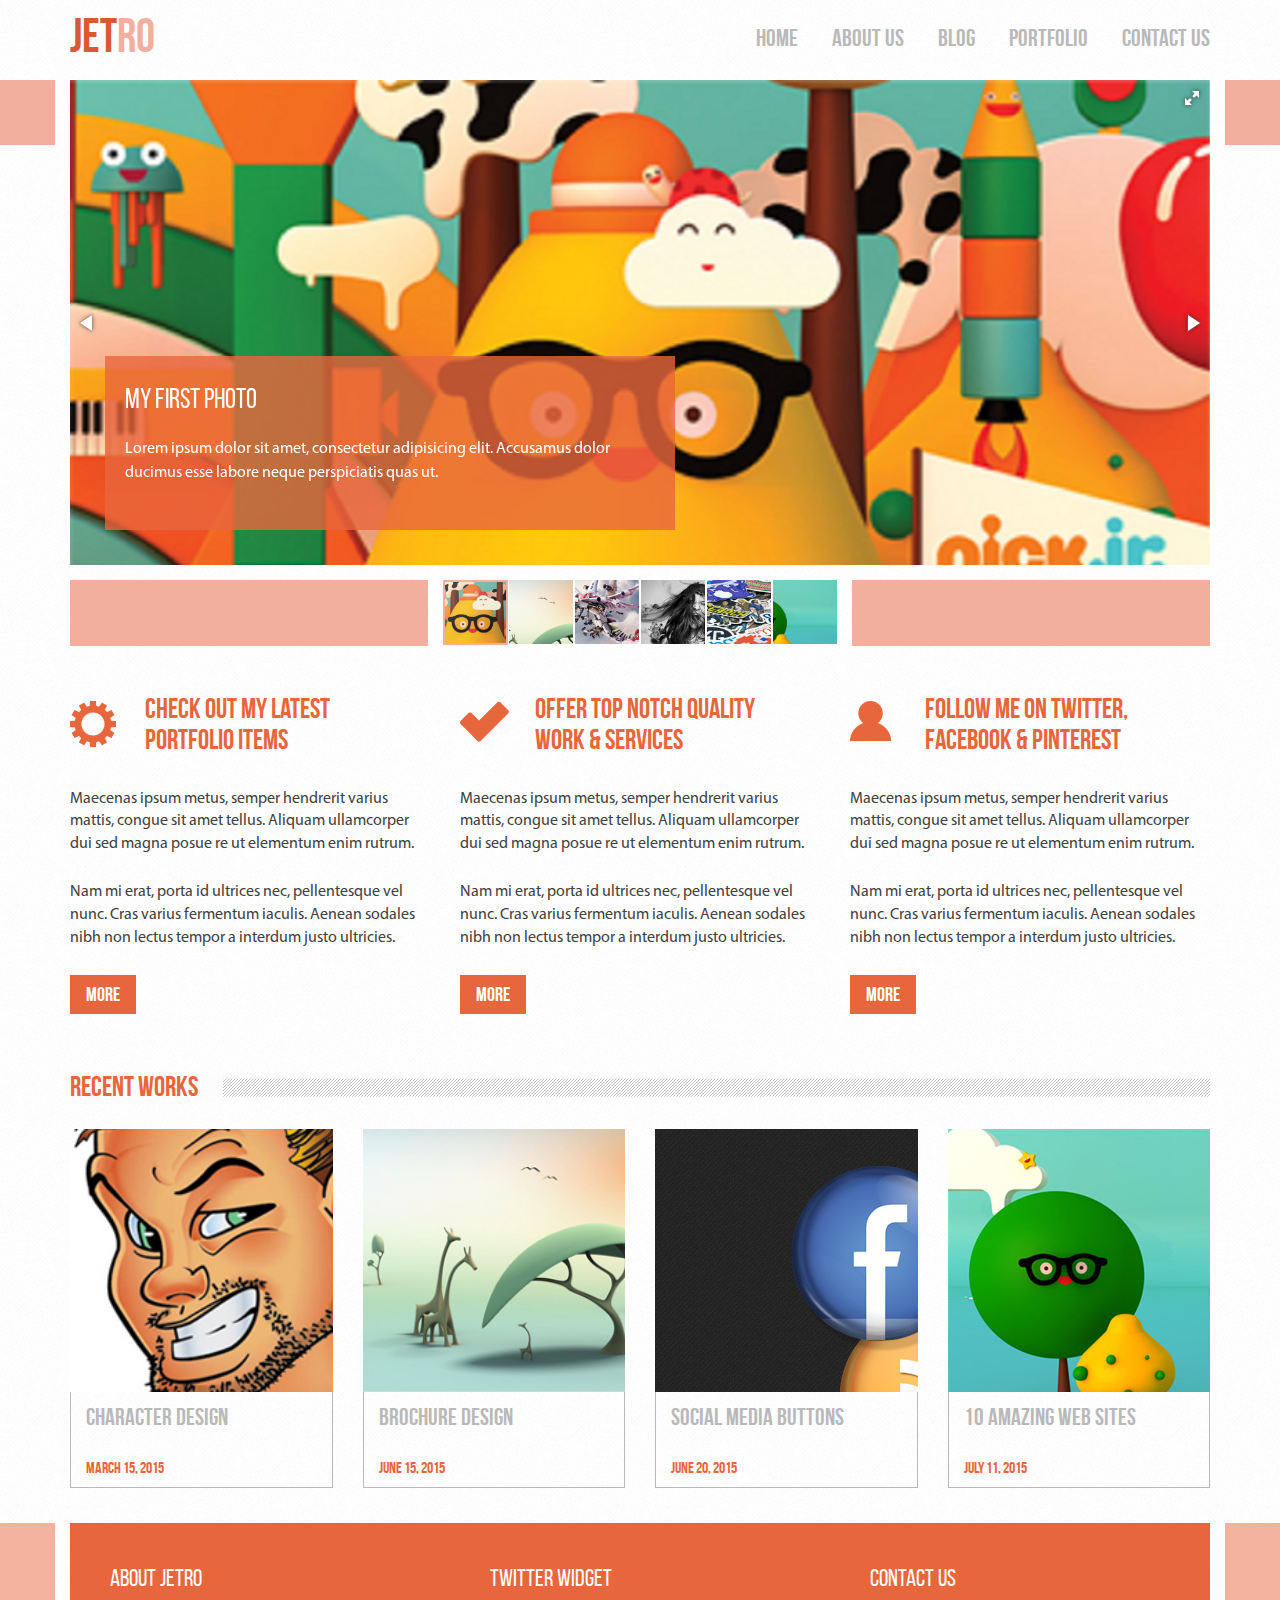
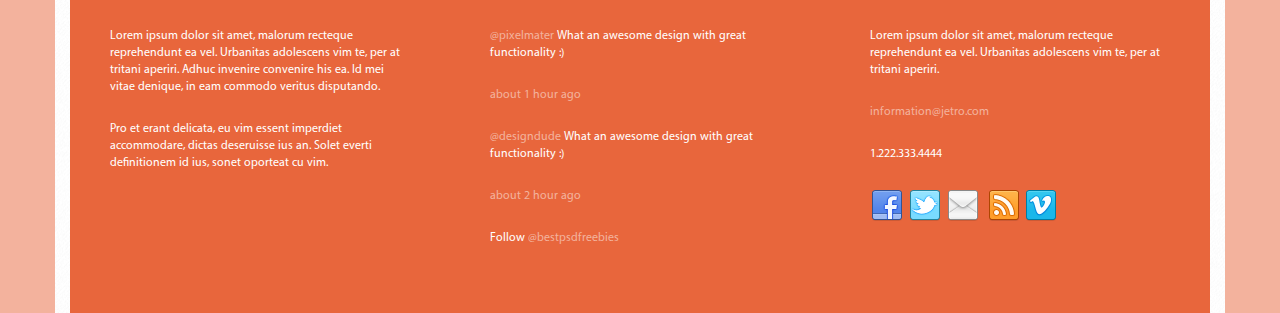
<file: index.html>
<!doctype html>
<html lang="ru">
<head>
    <meta charset="UTF-8">
    <meta name="viewport" content="width=device-width, initial-scale=1, maximum-scale=1">

    <title>Jetro</title>

    <!-- Bootstrap styles -->
    <link rel="stylesheet" href="lib/bootstrap/dist/css/bootstrap.css"/>
    <link rel="stylesheet" href="lib/bootstrap/dist/css/bootstrap-theme.css"/>
    <!-- Fotorama -->
    <link rel="stylesheet" href="lib/fotorama/fotorama.css"/>

    <!-- My styles -->
    <link rel="stylesheet" href="css/style.css"/>
</head>
<body>
<header class="header">
    <div class="container">
        <div class="row">
            <div class="col-lg-2 col-md-2 col-sm-4 col-xs-4 logo">
                <a href="index.html" title="JetRo"><span>JET</span>RO</a>
            </div>


            <div class="col-lg-10 col-md-10 col-sm-8 col-xs-8 menu" id="nav-wrap">

                <div id="menu-toggle-btn"><span class="glyphicon glyphicon-align-justify"></span></div>

                <ul id="nav">
                    <li><a href="index.html">HOME</a></li>
                    <li><a href="about-us.html">ABOUT <span>US</span></a></li>
                    <li><a href="blog.html">BLOG</a></li>
                    <li class="submenu-parent">PORTFOLIO
                        <ul class="submenu">
                            <li><a href="work-1.html">Work 1</a></li>
                            <li><a href="work-2.html">Work 2</a></li>
                            <li><a href="work-3.html">Work 3</a></li>
                        </ul>
                    </li>
                    <li><a href="contact-us.html">CONTACT <span>US</span></a></li>
                </ul>
            </div>

        </div>
    </div>
    <div class="header-line">
        <div class="container">
            <div class="row">

            </div>
        </div>
    </div>
</header>

<div class="content">

    <div class="container">
        <div class="row">

            <div class="col-lg-12 col-md-12 col-sm-12 col-xs-12 slider">
                <div class="fotorama"
                     data-width="100%"
                     data-loop="true"
                     data-allowfullscreen="true"
                     data-keyboard="true"
                     data-autoplay="false"
                     data-ratio="940/400"
                     data-max-width="100%"
                     data-transition="crossfade"
                     data-nav="thumbs"
                     data-arrows="true"
                     data-click="true"
                     data-swipe="true">
                    <img src="pict/images/index/small-slide-1.png"
                         data-caption="<a href='#' onclick='return false;' title='go to first project'> <h2 class='h2'>My first photo</h2> <p>Lorem ipsum dolor sit amet, consectetur adipisicing elit. Accusamus dolor ducimus esse labore neque perspiciatis quas ut.</p> </a>">
                    <img src="pict/images/index/small-slide-2.png"
                         data-caption="<h2 class='h2'>Another one project</h2> <p>Among them was a 36-year-old town councillor gored in Penafiel, a town near Valladolid, north of Madrid.</p> ">
                    <img src="pict/images/index/small-slide-3.png"
                         data-caption="<h2 class='h2'>Bangkok bomb blast</h2> <p>The other deaths occurred during bull festivals in the regions of Valencia, Murcia, Toledo, Castellon and Alicante.</p>">
                    <img src="pict/images/index/small-slide-4.png"
                         data-caption="<h2 class='h2'>Take a picture</h2> <p>Nearly 2,000 bullfights - or corridas - are still held in the country every year, but the numbers are falling. In 2010, Catalonia became the second Spanish region after the Canary Islands to ban the tradition.</p>">
                    <img src="pict/images/index/small-slide-5.png"
                         data-caption="<h2 class='h2'>Lets do it!</h2> <p>Eddie Howe's side had the best away record in the Championship last season, winning eight and losing just five of their matches on the road with a goal difference of +30.</p>">
                    <img src="pict/images/index/small-slide-6.png"
                         data-caption="<h2 class='h2'>New reason of action</h2> <p>Three of Philippe Coutinho's four league goals in 2015 have come from outside the penalty area</p>">
                </div>
            </div>


            <div class="col-lg-12 col-md-12 col-sm-12 col-xs-12 features">
                <div class="row">

                    <div class="col-lg-4 col-md-4 col-sm-4 col-xs-12 feature-item">
                        <h2 class="feature-item__title feature-item__title--portfolio">Check out my latest
                            portfolio items</h2>

                        <div class="feature-item__text">
                            <p>Maecenas ipsum metus, semper hendrerit varius mattis, congue sit amet tellus. Aliquam
                                ullamcorper dui
                                sed magna posue re ut elementum enim rutrum.</p>

                            <p>Nam mi erat, porta id ultrices nec, pellentesque vel nunc. Cras varius fermentum iaculis.
                                Aenean
                                sodales nibh non lectus tempor a interdum justo ultricies.</p>

                            <div class="btn-wrapper">
                                <a href="#" onclick="return false;" class="btn btn--left">More</a>
                            </div>
                        </div>
                    </div>

                    <div class="col-lg-4 col-md-4 col-sm-4 col-xs-12 feature-item">
                        <h2 class="feature-item__title feature-item__title--quality">Offer Top Notch Quality
                            Work & Services</h2>

                        <div class="feature-item__text">
                            <p>Maecenas ipsum metus, semper hendrerit varius mattis, congue sit amet tellus. Aliquam
                                ullamcorper dui
                                sed magna posue re ut elementum enim rutrum.</p>

                            <p>Nam mi erat, porta id ultrices nec, pellentesque vel nunc. Cras varius fermentum iaculis.
                                Aenean
                                sodales nibh non lectus tempor a interdum justo ultricies.</p>

                            <div class="btn-wrapper">
                                <a href="#" onclick="return false;" class="btn btn--left">More</a>
                            </div>
                        </div>
                    </div>

                    <div class="col-lg-4 col-md-4 col-sm-4 col-xs-12 feature-item">
                        <h2 class="feature-item__title feature-item__title--follow">Follow Me on Twitter,
                            Facebook & Pinterest</h2>

                        <div class="feature-item__text">
                            <p>Maecenas ipsum metus, semper hendrerit varius mattis, congue sit amet tellus. Aliquam
                                ullamcorper dui
                                sed magna posue re ut elementum enim rutrum.</p>

                            <p>Nam mi erat, porta id ultrices nec, pellentesque vel nunc. Cras varius fermentum iaculis.
                                Aenean
                                sodales nibh non lectus tempor a interdum justo ultricies.</p>

                            <div class="btn-wrapper">
                                <a href="#" onclick="return false;" class="btn btn--left">More</a>
                            </div>
                        </div>
                    </div>

                </div>
            </div>


            <div class="col-lg-12 col-md-12 col-sm-12 col-xs-12 work-list">
                <div class="row">
                    <div class="col-lg-12 col-md-12 col-sm-12 col-xs-12">
                        <h2 class="work-list__title"><span>Recent Works</span></h2>
                    </div>


                    <div class="col-lg-3 col-md-3 col-sm-6 col-xs-6 work">
                        <div class="work__img-inner">
                            <div class="work__img">
                                <img src="pict/images/index/work-1.png" alt="work1"/>
                                <a class="example-image-link" href="pict/images/index/work-1.png"
                                   data-lightbox="example-1"></a>
                            </div>
                        </div>
                        <div class="work__description">
                            <p class="work__title">Character Design</p>

                            <p class="work__date">March 15, 2015</p>
                        </div>
                    </div>


                    <div class="col-lg-3 col-md-3 col-sm-6 col-xs-6 work">
                        <div class="work__img-inner">
                            <div class="work__img">

                                <img src="pict/images/index/work-2.png" alt="work2"/>
                                <a class="example-image-link" href="pict/images/index/work-2.png"
                                   data-lightbox="example-2"></a>
                            </div>
                        </div>
                        <div class="work__description">
                            <p class="work__title">Brochure Design</p>

                            <p class="work__date">June 15, 2015</p>
                        </div>
                    </div>


                    <div class="col-lg-3 col-md-3 col-sm-6 col-xs-6 work">
                        <div class="work__img-inner">
                            <div class="work__img">

                                <img src="pict/images/index/work-3.png" alt="work3"/>
                                <a class="example-image-link" href="pict/images/index/work-3.png"
                                   data-lightbox="example-3"></a>
                            </div>
                        </div>
                        <div class="work__description">
                            <p class="work__title">Social Media Buttons</p>

                            <p class="work__date">June 20, 2015</p>
                        </div>
                    </div>


                    <div class="col-lg-3 col-md-3 col-sm-6 col-xs-6 work">
                        <div class="work__img-inner">
                            <div class="work__img">

                                <img src="pict/images/index/work-4.png" alt="work4"/>
                                <a class="example-image-link" href="pict/images/index/work-4.png"
                                   data-lightbox="example-4"></a>
                            </div>
                        </div>
                        <div class="work__description">
                            <p class="work__title">10 Amazing Web Sites</p>

                            <p class="work__date">July 11, 2015</p>
                        </div>
                    </div>


                </div>
            </div>

        </div>
    </div>
</div>


<footer class="footer">
    <div class="container">
        <div class="row">

            <div class="col-lg-4 col-md-4 col-sm-4 col-xs-12 footer-column">
                <div class="footer-column__title">About Jetro</div>
                <div class="footer-column__text">
                    <p>Lorem ipsum dolor sit amet, malorum recteque reprehendunt ea vel. Urbanitas adolescens vim te,
                        per at
                        tritani aperiri. Adhuc invenire convenire his ea. Id mei vitae denique, in eam commodo veritus
                        disputando.</p>

                    <p>Pro et erant delicata, eu vim essent imperdiet accommodare, dictas deseruisse ius an. Solet
                        everti
                        definitionem id ius, sonet oporteat cu vim.</p>
                </div>
            </div>

            <div class="col-lg-4 col-md-4 col-sm-4 col-xs-12 footer-column">
                <div class="footer-column__title">Twitter Widget</div>
                <div class="footer-column__text">
                    <p><a href="#" onclick="return false;">@pixelmater</a> What an awesome design with great
                        functionality :)</p>

                    <p><a href="#" onclick="return false;">about 1 hour ago</a></p>

                    <p><a href="#" onclick="return false;">@designdude</a> What an awesome design with great
                        functionality :)</p>

                    <p><a href="#" onclick="return false;">about 2 hour ago</a></p>

                    <p>Follow <a href="#" onclick="return false;">@bestpsdfreebies</a></p>

                </div>
            </div>

            <div class="col-lg-4 col-md-4 col-sm-4 col-xs-12 footer-column">
                <div class="footer-column__title">Contact Us</div>
                <div class="footer-column__text">
                    <p>Lorem ipsum dolor sit amet, malorum recteque reprehendunt ea vel. Urbanitas adolescens vim te,
                        per at
                        tritani aperiri.</p>

                    <p><a href="mailto:mmm@mmm.mm" onclick="return false;">information@jetro.com</a></p>

                    <p>1.222.333.4444</p>

                    <div class="social-block clearfix">
                        <a href="#" onclick="return false;">
                            <div class="social-block__btn social-block__btn--fb"></div>
                        </a>

                        <a href="#" onclick="return false;">
                            <div class="social-block__btn social-block__btn--tw"></div>
                        </a>
                        <a href="#" onclick="return false;">
                            <div class="social-block__btn social-block__btn--mail"></div>
                        </a>
                        <a href="#" onclick="return false;">
                            <div class="social-block__btn social-block__btn--rss"></div>
                        </a>
                        <a href="#" onclick="return false;">
                            <div class="social-block__btn social-block__btn--vim"></div>
                        </a>
                    </div>
                </div>
            </div>
        </div>
    </div>
</footer>


<!--Jquery scripts-->
<script type="text/javascript" src="lib/jquery/dist/jquery.js"></script>
<!--Bootstrap scripts-->
<script src="lib/bootstrap/dist/js/bootstrap.js"></script>
<!-- Fotorama -->
<script src="lib/fotorama/fotorama.js"></script>
<!-- Lightbox -->
<script src="lib/lightbox/js/lightbox.js"></script>


<script>
    $(document).ready(function ($) {

        /* prepend menu icon */
//		$('#nav-wrap').prepend('<div id="menu-toggle-btn" ><span class="glyphicon glyphicon-align-justify"></span></div>');

        /* toggle nav */
        $("#menu-toggle-btn").on("click", function () {
            $("#nav").slideToggle();
            $(this).toggleClass("active");
        });


    });
</script>

<!--My script-->
<script src="scripts/script.js"></script>
</body>
</html>
</file>
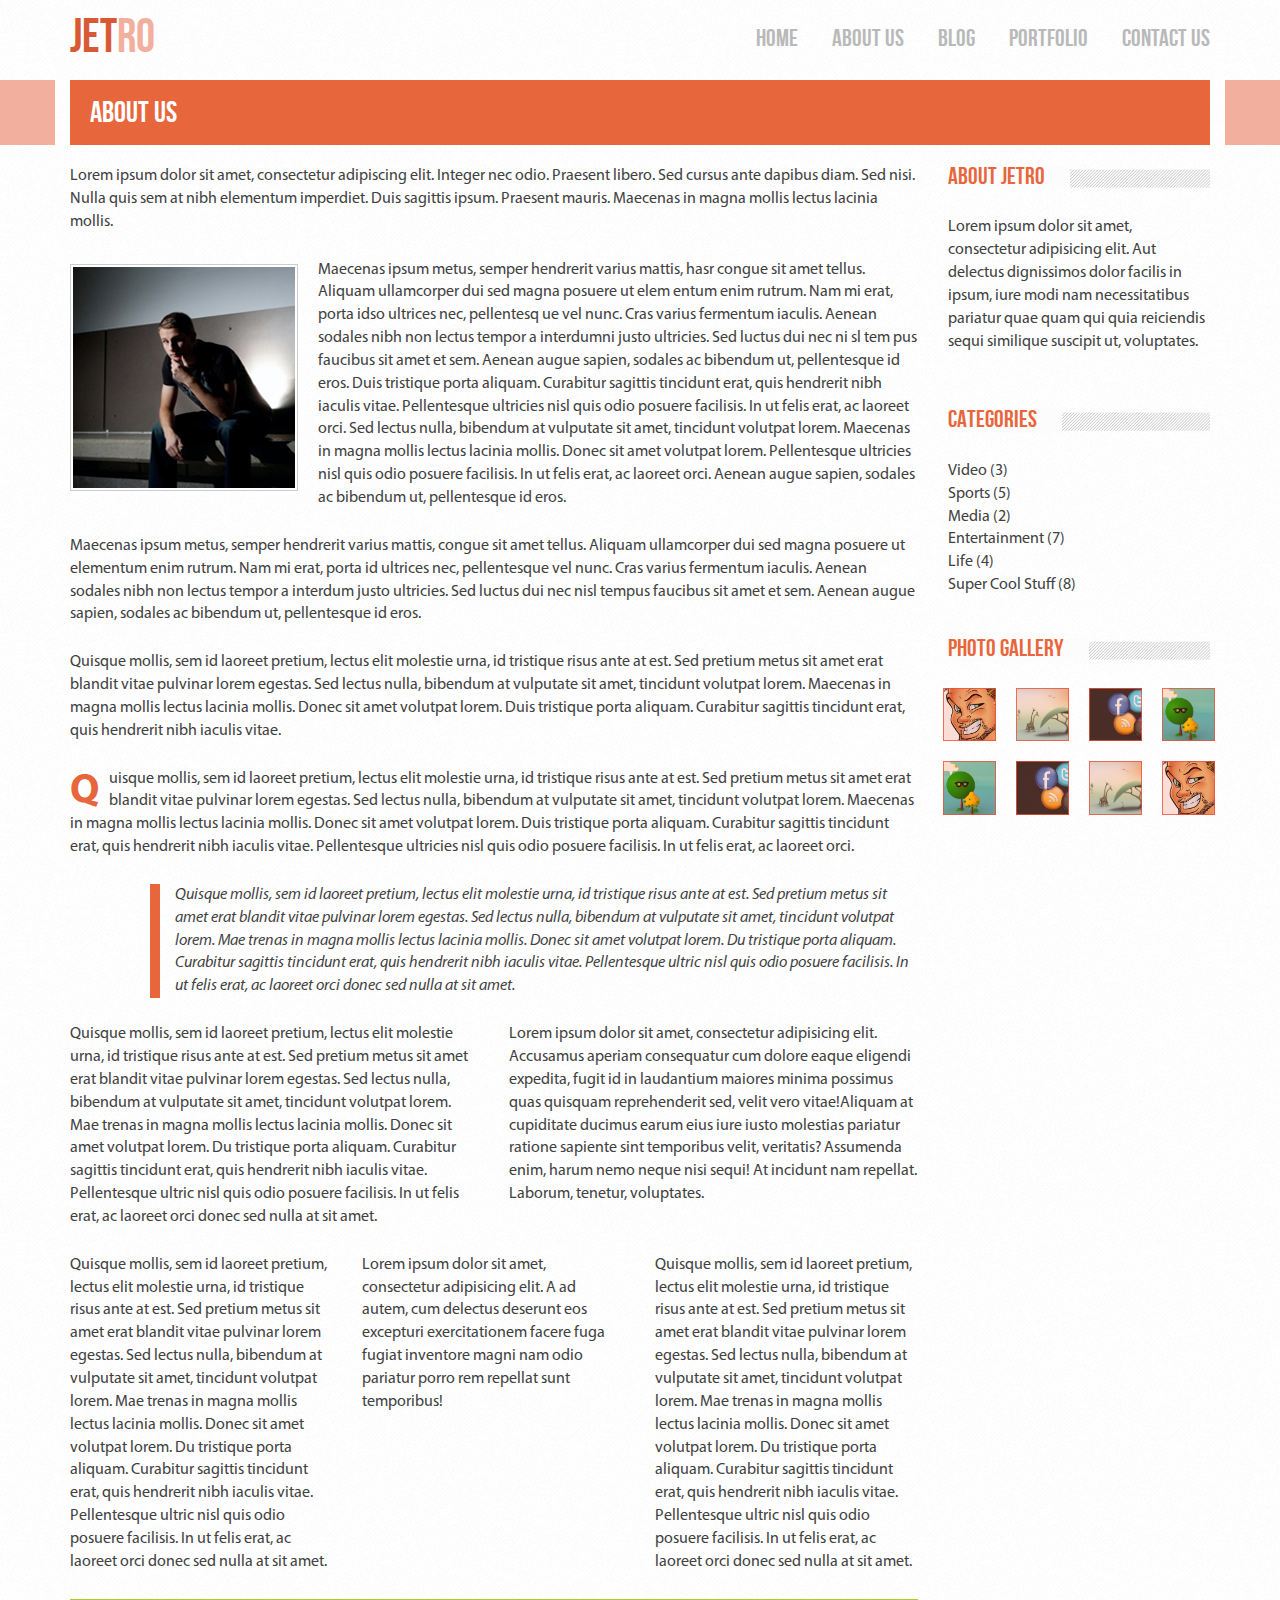
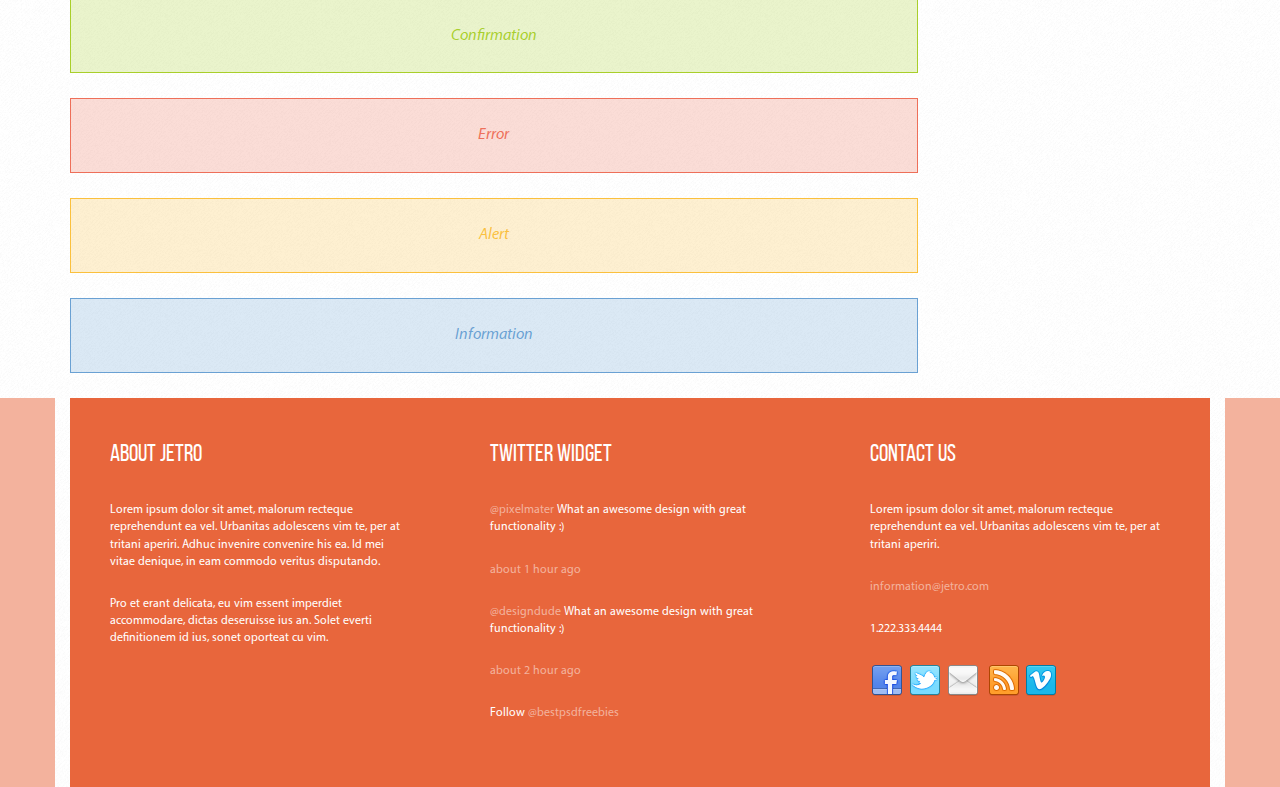
<file: about-us.html>
<!DOCTYPE html>
<html lang="ru">
<head>
	<meta charset="UTF-8">
	<meta name="viewport" content="width=device-width, initial-scale=1, maximum-scale=1">
	<script>
		if (navigator.userAgent.match(/Android/i)) {
			var viewport = document.querySelector("meta[name=viewport]");
		}
		if(navigator.userAgent.match(/Android/i)){
			window.scrollTo(0,1);
		}
	</script>
	<title>About us</title>

	<!-- Bootstrap styles -->
	<link rel="stylesheet" href="lib/bootstrap/dist/css/bootstrap.css"/>
	<link rel="stylesheet" href="lib/bootstrap/dist/css/bootstrap-theme.css"/>
	<!-- Fotorama -->
	<link rel="stylesheet" href="lib/fotorama/fotorama.css"/>

	<!-- My styles -->
	<link rel="stylesheet" href="css/style.css"/>
</head>
<body>
<header class="header">
	<div class="container">
		<div class="row">
			<div class="col-lg-2 col-md-2 col-sm-2 col-xs-2 logo">
				<a href="index.html" title="JetRo"><span>JET</span>RO</a>
			</div>

			<div class="col-lg-10 col-md-10 col-sm-10 col-xs-10 menu" id="nav-wrap">

				<div id="menu-toggle-btn" ><span class="glyphicon glyphicon-align-justify"></span></div>

				<ul id="nav">
					<li><a href="index.html">HOME</a></li>
					<li><a href="about-us.html">ABOUT <span>US</span></a></li>
					<li><a href="blog.html">BLOG</a></li>
					<li class="submenu-parent">PORTFOLIO
						<ul class="submenu">
							<li><a href="work-1.html" >Work 1</a></li>
							<li><a href="work-2.html" >Work 2</a></li>
							<li><a href="work-3.html" >Work 3</a></li>
						</ul>
					</li>
					<li><a href="contact-us.html">CONTACT <span>US</span></a></li>
				</ul>
			</div>
			
		</div>
	</div>
	<div class="header-line">
		<div class="container">
			<div class="row">
				<div class="col-lg-12 col-md-12 col-sm-12 col-xs-12 header-line__title-wrapper">
					<h1 class="header-line__title">ABOUT US</h1>
				</div>
			</div>
		</div>
	</div>
</header>


<div class="content content--about-us">
	<div class="container">
		<div class="row">
			<section class="col-lg-9 col-md-9 col-sm-12 col-xs-12">

				<p>Lorem ipsum dolor sit amet, consectetur adipiscing elit. Integer nec odio. Praesent libero. Sed cursus ante
					dapibus diam. Sed nisi. Nulla quis sem at nibh elementum imperdiet. Duis sagittis ipsum. Praesent mauris.
					Maecenas in magna mollis lectus lacinia mollis.</p>


					<img class="img-to-left" src="pict/images/about-us/about-us.png" alt="about us"/>

					<p>Maecenas ipsum metus, semper hendrerit varius mattis, hasr congue sit amet tellus. Aliquam ullamcorper dui
						sed magna posuere ut elem entum enim rutrum. Nam mi erat, porta idso ultrices nec, pellentesq ue vel nunc.
						Cras varius fermentum iaculis. Aenean sodales nibh non lectus tempor a interdumni justo ultricies. Sed
						luctus dui nec ni sl tem pus faucibus sit amet et sem. Aenean augue sapien, sodales ac bibendum ut,
						pellentesque id eros. Duis tristique porta aliquam. Curabitur sagittis tincidunt erat, quis hendrerit nibh
						iaculis vitae. Pellentesque ultricies nisl quis odio posuere facilisis. In ut felis erat, ac laoreet orci.
						Sed lectus nulla, bibendum at vulputate sit amet, tincidunt volutpat lorem. Maecenas in magna mollis lectus
						lacinia mollis. Donec sit amet volutpat lorem. Pellentesque ultricies nisl quis odio posuere facilisis. In
						ut felis erat, ac laoreet orci. Aenean augue sapien, sodales ac bibendum ut, pellentesque id eros.</p>

				<p>Maecenas ipsum metus, semper hendrerit varius mattis, congue sit amet tellus. Aliquam ullamcorper dui sed
					magna posuere ut elementum enim rutrum. Nam mi erat, porta id ultrices nec, pellentesque vel nunc. Cras varius
					fermentum iaculis. Aenean sodales nibh non lectus tempor a interdum justo ultricies. Sed luctus dui nec nisl
					tempus faucibus sit amet et sem. Aenean augue sapien, sodales ac bibendum ut, pellentesque id eros.</p>

				<p>Quisque mollis, sem id laoreet pretium, lectus elit molestie urna, id tristique risus ante at est. Sed
					pretium metus sit amet erat blandit vitae pulvinar lorem egestas. Sed lectus nulla, bibendum at vulputate sit
					amet, tincidunt volutpat lorem. Maecenas in magna mollis lectus lacinia mollis. Donec sit amet volutpat lorem.
					Duis tristique porta aliquam. Curabitur sagittis tincidunt erat, quis hendrerit nibh iaculis vitae.</p>

				<p><span class="big-letter">Q</span>uisque mollis, sem id laoreet pretium, lectus elit molestie urna, id
					tristique risus ante at est. Sed pretium metus sit amet erat blandit vitae pulvinar lorem egestas. Sed lectus
					nulla, bibendum at vulputate sit amet, tincidunt volutpat lorem. Maecenas in magna mollis lectus lacinia
					mollis. Donec sit amet volutpat lorem. Duis tristique porta aliquam. Curabitur sagittis tincidunt erat, quis
					hendrerit nibh iaculis vitae. Pellentesque ultricies nisl quis odio posuere facilisis. In ut felis erat, ac
					laoreet orci.</p>

				<p class="annotation">Quisque mollis, sem id laoreet pretium, lectus elit molestie urna, id tristique risus ante
					at est. Sed pretium metus sit amet erat blandit vitae pulvinar lorem egestas. Sed lectus nulla, bibendum at
					vulputate sit amet, tincidunt volutpat lorem. Mae trenas in magna mollis lectus lacinia mollis. Donec sit amet
					volutpat lorem. Du tristique porta aliquam. Curabitur sagittis tincidunt erat, quis hendrerit nibh iaculis
					vitae. Pellentesque ultric nisl quis odio posuere facilisis. In ut felis erat, ac laoreet orci donec sed nulla
					at sit amet.</p>

				<div class="row">
					<p class="col-lg-6 col-md-6 col-sm-6 col-xs-12">Quisque mollis, sem id laoreet pretium, lectus elit molestie
						urna, id tristique risus ante at est. Sed pretium metus sit amet erat blandit vitae pulvinar lorem egestas.
						Sed lectus nulla, bibendum at vulputate sit amet, tincidunt volutpat lorem. Mae trenas in magna mollis
						lectus lacinia mollis. Donec sit amet volutpat lorem. Du tristique porta aliquam. Curabitur sagittis
						tincidunt erat, quis hendrerit nibh iaculis vitae. Pellentesque ultric nisl quis odio posuere facilisis. In
						ut felis erat, ac laoreet orci donec sed nulla at sit amet.</p>

					<p class="col-lg-6 col-md-6 col-sm-6 col-xs-12"><span>Lorem ipsum dolor sit amet, consectetur adipisicing elit. Accusamus aperiam consequatur cum dolore eaque eligendi expedita, fugit id in laudantium maiores minima possimus quas quisquam reprehenderit sed, velit vero vitae!</span><span>Aliquam at cupiditate ducimus earum eius iure iusto molestias pariatur ratione sapiente sint temporibus velit, veritatis? Assumenda enim, harum nemo neque nisi sequi! At incidunt nam repellat. Laborum, tenetur, voluptates.</span>
					</p>
				</div>
				<div class="row">
					<p class="col-lg-4 col-md-4 col-sm-4 col-xs-12">Quisque mollis, sem id laoreet pretium, lectus elit molestie
						urna, id tristique risus ante at est. Sed pretium metus sit amet erat blandit vitae pulvinar lorem egestas.
						Sed lectus nulla, bibendum at vulputate sit amet, tincidunt volutpat lorem. Mae trenas in magna mollis
						lectus lacinia mollis. Donec sit amet volutpat lorem. Du tristique porta aliquam. Curabitur sagittis
						tincidunt erat, quis hendrerit nibh iaculis vitae. Pellentesque ultric nisl quis odio posuere facilisis. In
						ut felis erat, ac laoreet orci donec sed nulla at sit amet.</p>

					<p class="col-lg-4 col-md-4 col-sm-4 col-xs-12">Lorem ipsum dolor sit amet, consectetur adipisicing elit. A ad
						autem, cum delectus deserunt eos excepturi exercitationem facere fuga fugiat inventore magni nam odio
						pariatur porro rem repellat sunt temporibus!</p>

					<p class="col-lg-4 col-md-4 col-sm-4 col-xs-12">Quisque mollis, sem id laoreet pretium, lectus elit molestie
						urna, id tristique risus ante at est. Sed pretium metus sit amet erat blandit vitae pulvinar lorem egestas.
						Sed lectus nulla, bibendum at vulputate sit amet, tincidunt volutpat lorem. Mae trenas in magna mollis
						lectus lacinia mollis. Donec sit amet volutpat lorem. Du tristique porta aliquam. Curabitur sagittis
						tincidunt erat, quis hendrerit nibh iaculis vitae. Pellentesque ultric nisl quis odio posuere facilisis. In
						ut felis erat, ac laoreet orci donec sed nulla at sit amet.</p>
				</div>

				<p class="notice-text notice-text--confirmation">Confirmation</p>

				<p class="notice-text notice-text--error">Error</p>

				<p class="notice-text notice-text--alert">Alert</p>

				<p class="notice-text notice-text--information">Information</p>
			</section>


			<aside class="col-lg-3 col-md-3 col-sm-12 col-xs-12 aside">
				<div class="row">
					<div class="col-lg-12 col-md-12  col-sm-4 col-xs-12 aside-element">
						<div class="aside-element__title"><h3><span>ABOUT JETRO</span></h3></div>
						<div class="aside-element__content"><p>Lorem ipsum dolor sit amet, consectetur adipisicing elit. Aut
							delectus
							dignissimos dolor facilis in ipsum, iure modi nam necessitatibus pariatur quae quam qui quia reiciendis
							sequi similique suscipit ut, voluptates.</p>
						</div>
					</div>
					<div class="col-lg-12 col-md-12 col-sm-4 col-xs-12 aside-element">
						<div class="aside-element__title"><h3><span>CATEGORIES</span></h3></div>
						<div class="aside-element__content">
							<ul>
								<li><a href="#" onclick="return false;">Video (3)</a></li>
								<li><a href="#" onclick="return false;">Sports (5)</a></li>
								<li><a href="#" onclick="return false;">Media (2)</a></li>
								<li><a href="#" onclick="return false;">Entertainment (7)</a></li>
								<li><a href="#" onclick="return false;">Life (4)</a></li>
								<li><a href="#" onclick="return false;">Super Cool Stuff (8)</a></li>
							</ul>
						</div>
					</div>
					<div class="col-lg-12 col-md-12  col-sm-4 col-xs-12 aside-element">
						<div class="aside-element__title"><h3><span>PHOTO GALLERY</span></h3></div>
						<div class="aside-element__content">
							<div class="row">

								<div class="col-lg-3 col-md-3 col-sm-3 col-xs-3 thumb-img">
									<div class="thumb-img__inner">
										<div class="thumb-img__content thumb-img__content--work-1">
											<a href="#" onclick="return false;"></a>
										</div>
									</div>
								</div>

								<div class="col-lg-3 col-md-3 col-sm-3 col-xs-3 thumb-img">
									<div class="thumb-img__inner">
										<div class="thumb-img__content thumb-img__content--work-2">
											<a href="#" onclick="return false;"></a>
										</div>
									</div>
								</div>

								<div class="col-lg-3 col-md-3 col-sm-3 col-xs-3 thumb-img">
									<div class="thumb-img__inner">
										<div class="thumb-img__content thumb-img__content--work-3">
											<a href="#" onclick="return false;"></a>
										</div>
									</div>
								</div>

								<div class="col-lg-3 col-md-3 col-sm-3 col-xs-3 thumb-img">
									<div class="thumb-img__inner">
										<div class="thumb-img__content thumb-img__content--work-4">
											<a href="#" onclick="return false;"></a>
										</div>
									</div>
								</div>

								<div class="col-lg-3 col-md-3 col-sm-3 col-xs-3 thumb-img">
									<div class="thumb-img__inner">
										<div class="thumb-img__content thumb-img__content--work-5">
											<a href="#" onclick="return false;"></a>
										</div>
									</div>
								</div>

								<div class="col-lg-3 col-md-3 col-sm-3 col-xs-3 thumb-img">
									<div class="thumb-img__inner">
										<div class="thumb-img__content thumb-img__content--work-6">
											<a href="#" onclick="return false;"></a>
										</div>
									</div>
								</div>

								<div class="col-lg-3 col-md-3 col-sm-3 col-xs-3 thumb-img">
									<div class="thumb-img__inner">
										<div class="thumb-img__content thumb-img__content--work-7">
											<a href="#" onclick="return false;"></a>
										</div>
									</div>
								</div>

								<div class="col-lg-3 col-md-3 col-sm-3 col-xs-3 thumb-img">
									<div class="thumb-img__inner">
										<div class="thumb-img__content thumb-img__content--work-8">
											<a href="#" onclick="return false;"></a>
										</div>
									</div>
								</div>




							</div>
						</div>
					</div>
				</div>
			</aside>
		</div>
	</div>
</div>


<footer class="footer">
	<div class="container">
		<div class="row">

			<div class="col-lg-4 col-md-4 col-sm-4 col-xs-12 footer-column">
				<div class="footer-column__title">About Jetro</div>
				<div class="footer-column__text">
					<p>Lorem ipsum dolor sit amet, malorum recteque reprehendunt ea vel. Urbanitas adolescens vim te, per at
						tritani aperiri. Adhuc invenire convenire his ea. Id mei vitae denique, in eam commodo veritus
						disputando.</p>

					<p>Pro et erant delicata, eu vim essent imperdiet accommodare, dictas deseruisse ius an. Solet everti
						definitionem id ius, sonet oporteat cu vim.</p>
				</div>
			</div>

			<div class="col-lg-4 col-md-4 col-sm-4 col-xs-12 footer-column">
				<div class="footer-column__title">Twitter Widget</div>
				<div class="footer-column__text">
					<p><a href="#" onclick="return false;">@pixelmater</a> What an awesome design with great functionality :)</p>

					<p><a href="#" onclick="return false;">about 1 hour ago</a></p>

					<p><a href="#" onclick="return false;">@designdude</a> What an awesome design with great functionality :)</p>

					<p><a href="#" onclick="return false;">about 2 hour ago</a></p>

					<p>Follow <a href="#" onclick="return false;">@bestpsdfreebies</a></p>


				</div>
			</div>

			<div class="col-lg-4 col-md-4 col-sm-4 col-xs-12 footer-column">
				<div class="footer-column__title">Contact Us</div>
				<div class="footer-column__text">
					<p>Lorem ipsum dolor sit amet, malorum recteque reprehendunt ea vel. Urbanitas adolescens vim te, per at
						tritani aperiri.</p>

					<p><a href="mailto:mmm@mmm.mm" onclick="return false;">information@jetro.com</a></p>

					<p>1.222.333.4444</p>

					<div class="social-block clearfix">
						<a href="#" onclick="return false;">
							<div class="social-block__btn social-block__btn--fb"></div>
						</a>

						<a href="#" onclick="return false;">
							<div class="social-block__btn social-block__btn--tw"></div>
						</a>
						<a href="#" onclick="return false;">
							<div class="social-block__btn social-block__btn--mail"></div>
						</a>
						<a href="#" onclick="return false;">
							<div class="social-block__btn social-block__btn--rss"></div>
						</a>
						<a href="#" onclick="return false;">
							<div class="social-block__btn social-block__btn--vim"></div>
						</a>
					</div>
				</div>
			</div>
		</div>
	</div>
</footer>


<!--Jquery scripts-->
<script type="text/javascript" src="lib/jquery/dist/jquery.js"></script>
<!--Bootstrap scripts-->
<script src="lib/bootstrap/dist/js/bootstrap.js"></script>
<!-- Fotorama -->
<script src="lib/fotorama/fotorama.js"></script>

<script>
	$(document).ready(function () {

		/* toggle nav */
		$("#menu-toggle-btn").on("click", function(){
			$("#nav").slideToggle();
			$(this).toggleClass("active");
		});

	});
</script>

<!--My script-->
<script src="scripts/script.js"></script>
</body>
</html>
</file>
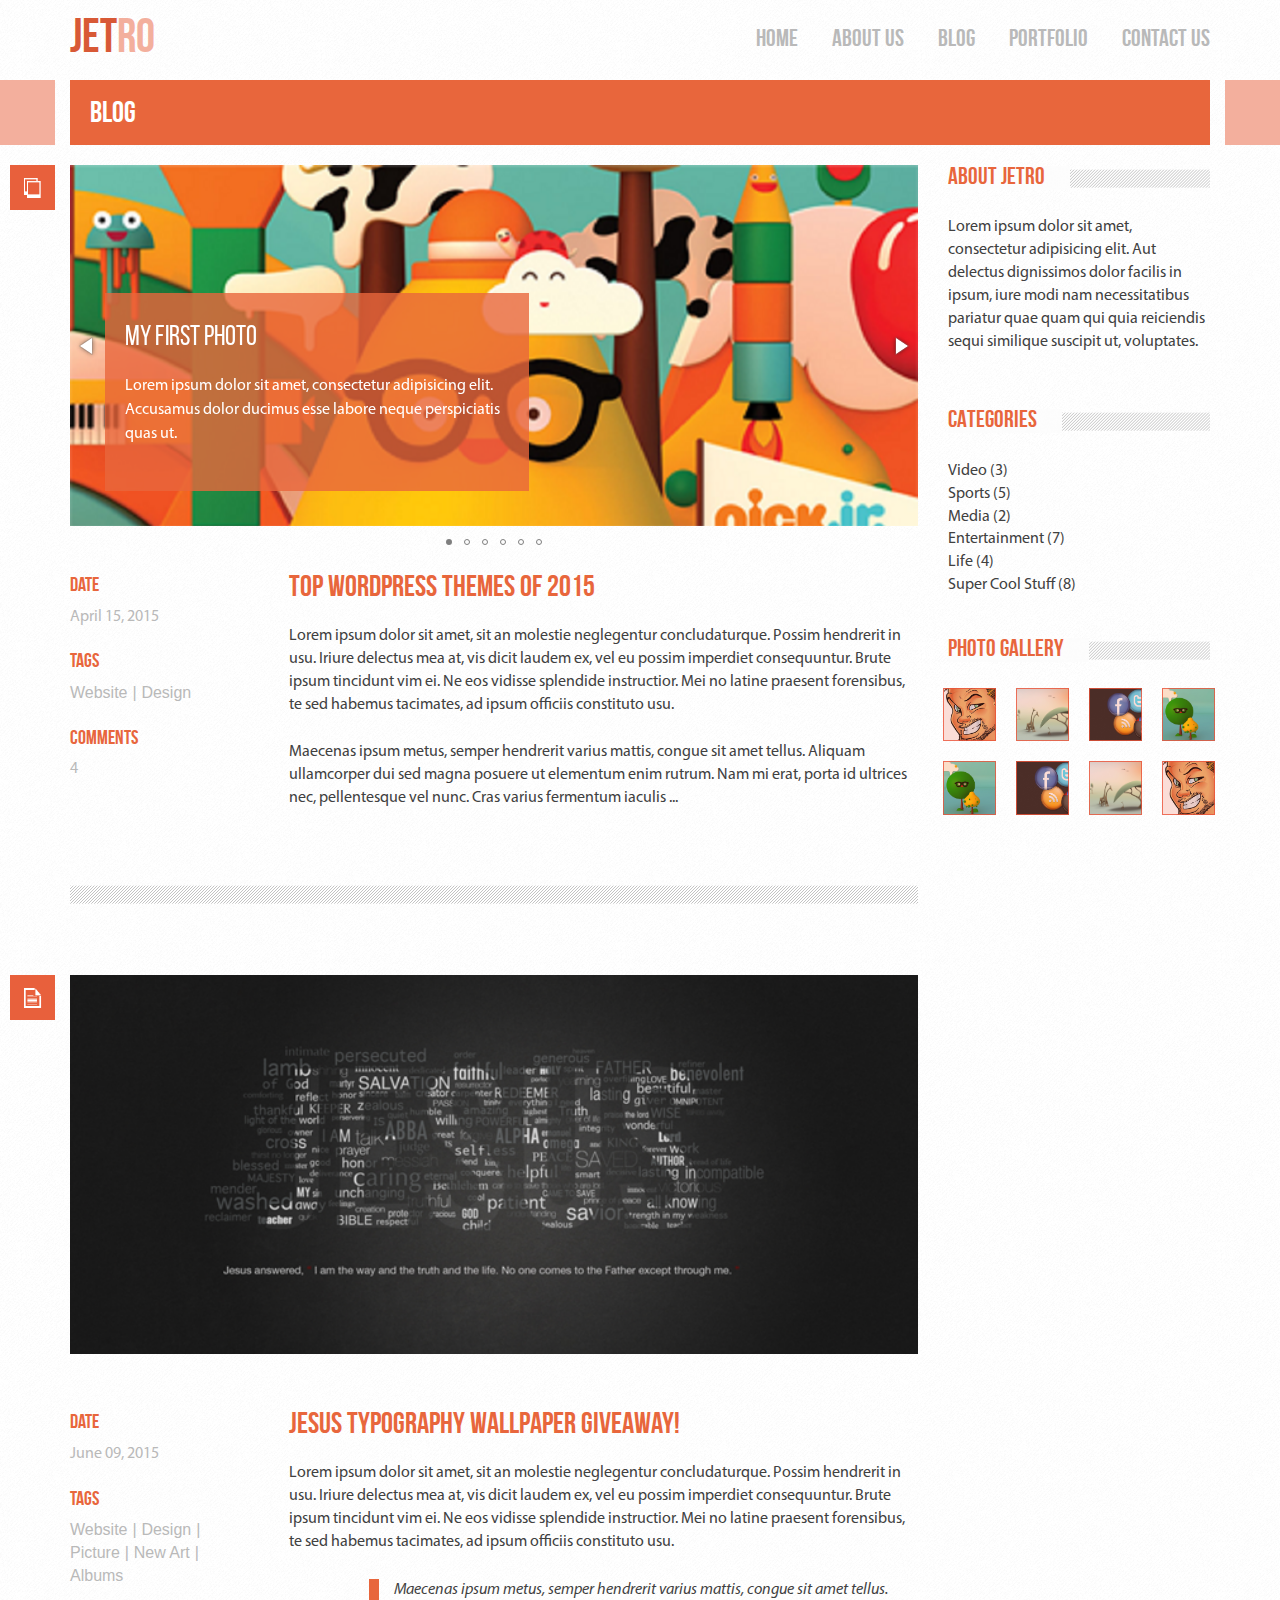
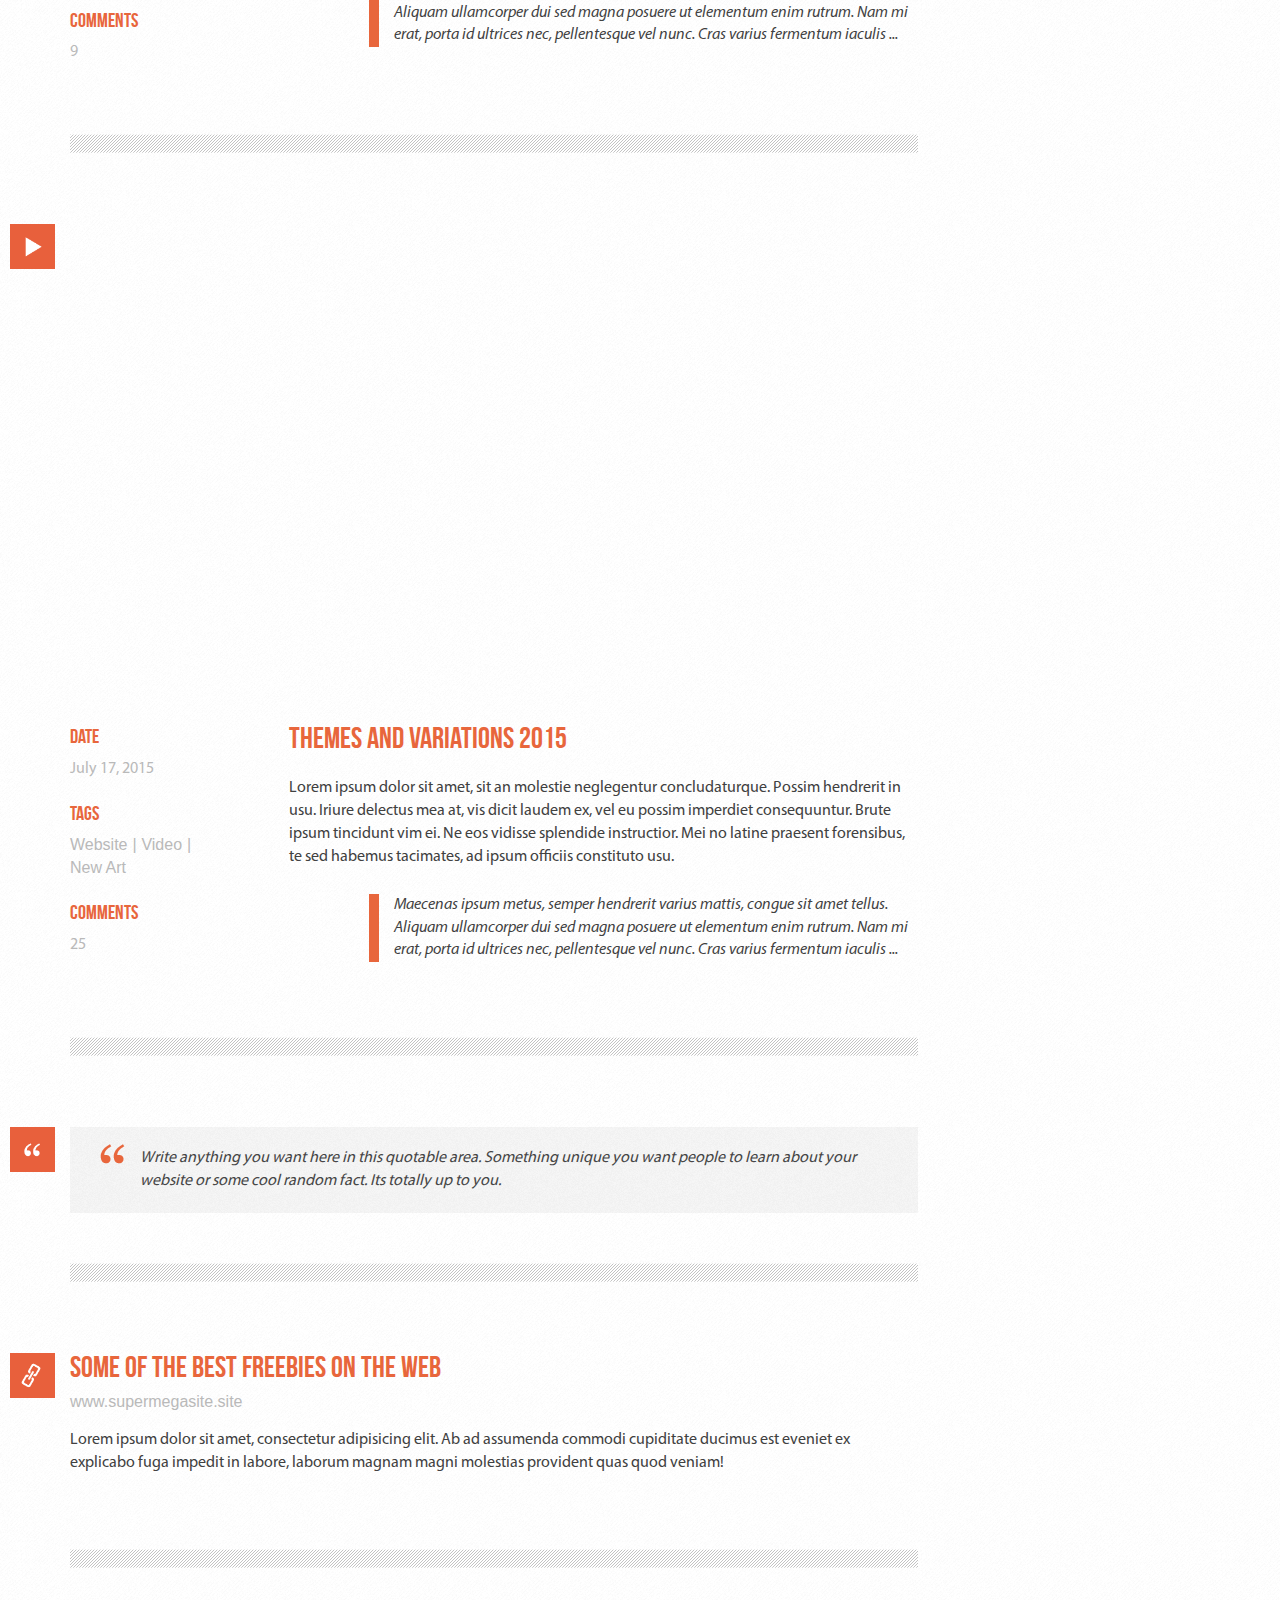
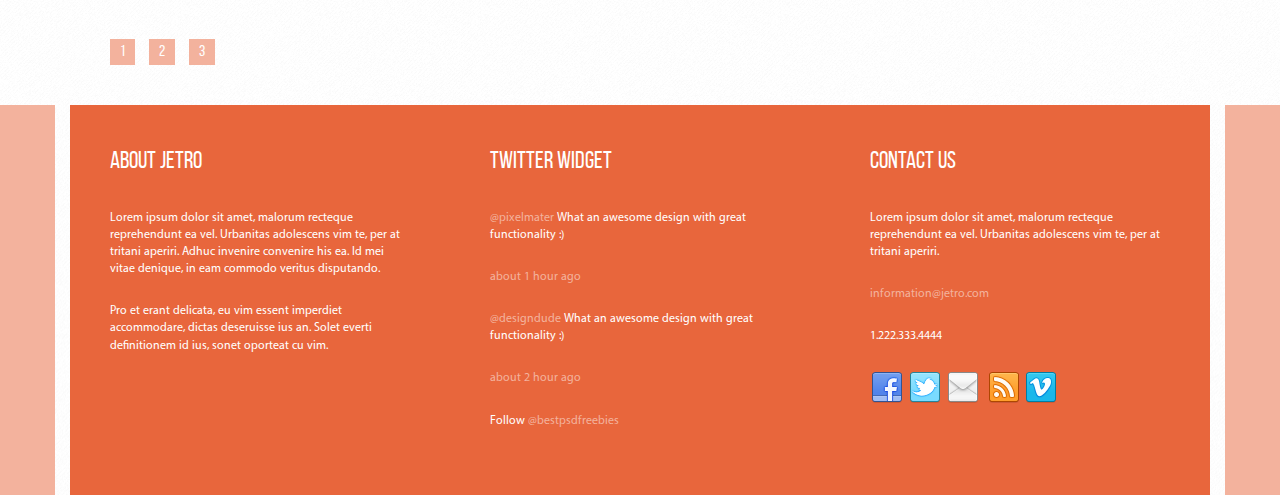
<file: blog.html>
<!DOCTYPE html>
<html lang="ru">
<head>
	<meta charset="UTF-8">
	<meta name="viewport" content="width=device-width, initial-scale=1, maximum-scale=1">
	<script>
		if (navigator.userAgent.match(/Android/i)) {
			var viewport = document.querySelector("meta[name=viewport]");
		}
		if(navigator.userAgent.match(/Android/i)){
			window.scrollTo(0,1);
		}
	</script>
	<title>Blog</title>

	<!-- Bootstrap styles -->
	<link rel="stylesheet" href="lib/bootstrap/dist/css/bootstrap.css"/>
	<link rel="stylesheet" href="lib/bootstrap/dist/css/bootstrap-theme.css"/>
	<!-- Fotorama -->
	<link rel="stylesheet" href="lib/fotorama/fotorama.css"/>

	<!-- My styles -->
	<link rel="stylesheet" href="css/style.css"/>
</head>
<body>
<header class="header">
	<div class="container">
		<div class="row">
			<div class="col-lg-2 col-md-2 col-sm-2 col-xs-2 logo">
				<a href="index.html" title="JetRo"><span>JET</span>RO</a>
			</div>

			<div class="col-lg-10 col-md-10 col-sm-10 col-xs-10 menu" id="nav-wrap">

				<div id="menu-toggle-btn" ><span class="glyphicon glyphicon-align-justify"></span></div>

				<ul id="nav">
					<li><a href="index.html">HOME</a></li>
					<li><a href="about-us.html">ABOUT <span>US</span></a></li>
					<li><a href="blog.html">BLOG</a></li>
					<li class="submenu-parent">PORTFOLIO
						<ul class="submenu">
							<li><a href="work-1.html" >Work 1</a></li>
							<li><a href="work-2.html" >Work 2</a></li>
							<li><a href="work-3.html" >Work 3</a></li>
						</ul>
					</li>
					<li><a href="contact-us.html">CONTACT <span>US</span></a></li>
				</ul>
			</div>

		</div>
	</div>
	<div class="header-line">
		<div class="container">
			<div class="row">
				<div class="col-lg-12 col-md-12 col-sm-12 col-xs-12 header-line__title-wrapper">
					<h1 class="header-line__title">Blog</h1>
				</div>
			</div>
		</div>
	</div>
</header>


<div class="content content--contacts">
	<div class="container">
		<div class="row">
			<section class="col-lg-9 col-md-9 col-sm-12 col-xs-12 blogs-container">

				<!-- slider in blog -->
				<article class="col-lg-12 col-md-12 col-sm-12 col-xs-12 blog">
					<div class="col-lg-12 col-md-12 col-sm-12 col-xs-12 blog__graphic-content">

						<div class="col-lg-12 col-md-12 col-sm-12 col-xs-12  slider slider--blog">
							<div class="fotorama"
							     data-width="100%"
							     data-loop="true"
							     data-allowfullscreen="false"
							     data-keyboard="true"
							     data-autoplay="false"
							     data-ratio="940/400"
							     data-max-width="100%"
							     data-transition="slide"

							     data-arrows="true"
							     data-click="true"
							     data-swipe="true">
								<img src="pict/images/index/small-slide-1.png"
								     data-caption="<a href='#' onclick='return false;' title='go to first project'> <h2 class='h2'>My first photo</h2> <p>Lorem ipsum dolor sit amet, consectetur adipisicing elit. Accusamus dolor ducimus esse labore neque perspiciatis quas ut.</p> </a>">
								<img src="pict/images/index/small-slide-2.png"
								     data-caption="<h2 class='h2'>Another one project</h2> <p>Among them was a 36-year-old town councillor gored in Penafiel, a town near Valladolid, north of Madrid.</p> ">
								<img src="pict/images/index/small-slide-3.png"
								     data-caption="<h2 class='h2'>Bangkok bomb blast</h2> <p>The other deaths occurred during bull festivals in the regions of Valencia, Murcia, Toledo, Castellon and Alicante.</p>">
								<img src="pict/images/index/small-slide-4.png"
								     data-caption="<h2 class='h2'>Take a picture</h2> <p>Nearly 2,000 bullfights - or corridas - are still held in the country every year, but the numbers are falling. In 2010, Catalonia became the second Spanish region after the Canary Islands to ban the tradition.</p>">
								<img src="pict/images/index/small-slide-5.png"
								     data-caption="<h2 class='h2'>Lets do it!</h2> <p>Eddie Howe's side had the best away record in the Championship last season, winning eight and losing just five of their matches on the road with a goal difference of +30.</p>">
								<img src="pict/images/index/small-slide-6.png"
								     data-caption="<h2 class='h2'>New reason of action</h2> <p>Three of Philippe Coutinho's four league goals in 2015 have come from outside the penalty area</p>">
							</div>
						</div>

					</div>

					<div class="blog__icon blog__icon--slider"></div>

					<div class="row">

						<div class="col-lg-3 col-md-3 col-sm-3 col-xs-12 blog__features">
							<p class="blog__feature-title">Date</p>

							<p>April 15, 2015</p>

							<p class="blog__feature-title">Tags</p>
							<ul>
								<li><a href="#" onclick="return false;">Website</a></li>
								<li><a href="#" onclick="return false;">Design</a></li>
							</ul>
							<p class="blog__feature-title">Comments</p>

							<p>4</p>
						</div>

						<div class="col-lg-9 col-md-9 col-sm-9 col-xs-12 blog__description">
							<h2 class="blog__description-title"><a href="#" onclick="return false;">Top Wordpress themes of 2015</a>
							</h2>

							<div class="blog__description-text">
								<p>Lorem ipsum dolor sit amet, sit an molestie neglegentur concludaturque. Possim hendrerit in usu.
									Iriure delectus mea at, vis dicit laudem ex, vel eu possim imperdiet consequuntur. Brute ipsum
									tincidunt vim ei. Ne eos vidisse splendide instructior. Mei no latine praesent forensibus, te sed
									habemus tacimates, ad ipsum officiis constituto usu.</p>

								<p>Maecenas ipsum metus, semper hendrerit varius mattis, congue sit amet tellus. Aliquam ullamcorper dui
									sed magna posuere ut elementum enim rutrum. Nam mi erat, porta id ultrices nec, pellentesque vel nunc.
									Cras varius fermentum iaculis ...
								</p>
							</div>
						</div>
					</div>
				</article>

				<div class="col-lg-12 col-md-12 col-sm-12 col-xs-12">
					<div class="dividing-line"></div>
				</div>

				<!-- Picture in blog -->
				<article class="col-lg-12 col-md-12 col-sm-12 col-xs-12 blog">
					<div class="col-lg-12 col-md-12 col-sm-12 col-xs-12 blog__graphic-content">

						<img src="pict/images/blog/new-art.png" alt="new art" class="blog__img"/>

					</div>

					<div class="blog__icon blog__icon--picture"></div>

					<div class="row">

						<div class="col-lg-3 col-md-3 col-sm-3 col-xs-12 blog__features">
							<p class="blog__feature-title">Date</p>

							<p>June 09, 2015</p>

							<p class="blog__feature-title">Tags</p>
							<ul>
								<li><a href="#" onclick="return false;">Website</a></li>
								<li><a href="#" onclick="return false;">Design</a></li>
								<li><a href="#" onclick="return false;">Picture</a></li>
								<li><a href="#" onclick="return false;">New Art</a></li>
								<li><a href="#" onclick="return false;">Albums</a></li>
							</ul>
							<p class="blog__feature-title">Comments</p>

							<p>9</p>
						</div>

						<div class="col-lg-9 col-md-9 col-sm-9 col-xs-12 blog__description">
							<h2 class="blog__description-title"><a href="#" onclick="return false;">Jesus Typography Wallpaper
								Giveaway!</a></h2>

							<div class="blog__description-text">
								<p>Lorem ipsum dolor sit amet, sit an molestie neglegentur concludaturque. Possim hendrerit in usu.
									Iriure delectus mea at, vis dicit laudem ex, vel eu possim imperdiet consequuntur. Brute ipsum
									tincidunt vim ei. Ne eos vidisse splendide instructior. Mei no latine praesent forensibus, te sed
									habemus tacimates, ad ipsum officiis constituto usu.</p>

								<p class="annotation">Maecenas ipsum metus, semper hendrerit varius mattis, congue sit amet tellus.
									Aliquam ullamcorper dui sed magna posuere ut elementum enim rutrum. Nam mi erat, porta id ultrices
									nec, pellentesque vel nunc. Cras varius fermentum iaculis ...
								</p>
							</div>
						</div>
					</div>
				</article>

				<div class="col-lg-12 col-md-12 col-sm-12 col-xs-12">
					<div class="dividing-line"></div>
				</div>

				<!-- Video in blog -->
				<article class="col-lg-12 col-md-12 col-sm-12 col-xs-12 blog">
					<div class="col-lg-12 col-md-12 col-sm-12 col-xs-12 blog__graphic-content">

						<iframe src="https://player.vimeo.com/video/136114837?color=e8663c" width="100%" height="480"
						        frameborder="0" webkitallowfullscreen mozallowfullscreen allowfullscreen></iframe>

					</div>

					<div class="blog__icon blog__icon--video"></div>

					<div class="row">

						<div class="col-lg-3 col-md-3 col-sm-3 col-xs-12 blog__features">
							<p class="blog__feature-title">Date</p>

							<p>July 17, 2015</p>

							<p class="blog__feature-title">Tags</p>
							<ul>
								<li><a href="#" onclick="return false;">Website</a></li>
								<li><a href="#" onclick="return false;">Video</a></li>
								<li><a href="#" onclick="return false;">New Art</a></li>
							</ul>
							<p class="blog__feature-title">Comments</p>

							<p>25</p>
						</div>

						<div class="col-lg-9 col-md-9 col-sm-9 col-xs-12 blog__description">
							<h2 class="blog__description-title"><a href="#" onclick="return false;">THemes and VAriations 2015</a>
							</h2>

							<div class="blog__description-text">
								<p>Lorem ipsum dolor sit amet, sit an molestie neglegentur concludaturque. Possim hendrerit in usu.
									Iriure delectus mea at, vis dicit laudem ex, vel eu possim imperdiet consequuntur. Brute ipsum
									tincidunt vim ei. Ne eos vidisse splendide instructior. Mei no latine praesent forensibus, te sed
									habemus tacimates, ad ipsum officiis constituto usu.</p>

								<p class="annotation">Maecenas ipsum metus, semper hendrerit varius mattis, congue sit amet tellus.
									Aliquam ullamcorper dui sed magna posuere ut elementum enim rutrum. Nam mi erat, porta id ultrices
									nec, pellentesque vel nunc. Cras varius fermentum iaculis ...
								</p>
							</div>
						</div>
					</div>
				</article>
				<div class="col-lg-12 col-md-12 col-sm-12 col-xs-12">
					<div class="dividing-line"></div>
				</div>

				<!-- Quote in blog -->
				<article class="col-lg-12 col-md-12 col-sm-12 col-xs-12 blog blog-quote">
					<div class="blog-quote__inner">

						<div class="blog__icon blog__icon--quote"></div>
						<p>Write anything you want here in this quotable area. Something unique you want people to learn
							about your website or some cool random fact. Its totally up to you.</p>
					</div>
				</article>
				<div class="col-lg-12 col-md-12 col-sm-12 col-xs-12">
					<div class="dividing-line"></div>
				</div>


				<!-- Link in blog -->
				<article class="col-lg-12 col-md-12 col-sm-12 col-xs-12 blog blog-link">
					<div class="blog__icon blog__icon--link"></div>

					<h2 class="blog-link__title">Some of the best freebies on the web</h2>
					<a href="#" onclick="return false;" class="blog-link__link">www.supermegasite.site</a>

					<p>Lorem ipsum dolor sit amet, consectetur adipisicing elit. Ab ad assumenda commodi cupiditate ducimus est
						eveniet ex explicabo fuga impedit in labore, laborum magnam magni molestias provident quas quod veniam!</p>

				</article>

				<div class="col-lg-12 col-md-12 col-sm-12 col-xs-12">
					<div class="dividing-line"></div>
				</div>

				<div class="col-lg-12 col-md-12 col-sm-12 col-xs-12 paginations">
					<ul class="pagination__list">
						<li class="pagination__active"><a href="#" onclick="return false;">1</a></li>
						<li><a href="#" onclick="return false;">2</a></li>
						<li><a href="#" onclick="return false;">3</a></li>
					</ul>
				</div>

			</section>

			<aside class="col-lg-3 col-md-3 col-sm-12 col-xs-12 aside">
				<div class="row">
					<div class="col-lg-12 col-md-12  col-sm-4 col-xs-12 aside-element">
						<div class="aside-element__title"><h3><span>ABOUT JETRO</span></h3></div>
						<div class="aside-element__content"><p>Lorem ipsum dolor sit amet, consectetur adipisicing elit. Aut
							delectus
							dignissimos dolor facilis in ipsum, iure modi nam necessitatibus pariatur quae quam qui quia reiciendis
							sequi similique suscipit ut, voluptates.</p>
						</div>
					</div>
					<div class="col-lg-12 col-md-12 col-sm-4 col-xs-12 aside-element">
						<div class="aside-element__title"><h3><span>CATEGORIES</span></h3></div>
						<div class="aside-element__content">
							<ul>
								<li><a href="#" onclick="return false;">Video (3)</a></li>
								<li><a href="#" onclick="return false;">Sports (5)</a></li>
								<li><a href="#" onclick="return false;">Media (2)</a></li>
								<li><a href="#" onclick="return false;">Entertainment (7)</a></li>
								<li><a href="#" onclick="return false;">Life (4)</a></li>
								<li><a href="#" onclick="return false;">Super Cool Stuff (8)</a></li>
							</ul>
						</div>
					</div>
					<div class="col-lg-12 col-md-12  col-sm-4 col-xs-12 aside-element">
						<div class="aside-element__title"><h3><span>PHOTO GALLERY</span></h3></div>
						<div class="aside-element__content">
							<div class="row">

								<div class="col-lg-3 col-md-3 col-sm-3 col-xs-3 thumb-img">
									<div class="thumb-img__inner">
										<div class="thumb-img__content thumb-img__content--work-1">
											<a href="#" onclick="return false;"></a>
										</div>
									</div>
								</div>

								<div class="col-lg-3 col-md-3 col-sm-3 col-xs-3 thumb-img">
									<div class="thumb-img__inner">
										<div class="thumb-img__content thumb-img__content--work-2">
											<a href="#" onclick="return false;"></a>
										</div>
									</div>
								</div>

								<div class="col-lg-3 col-md-3 col-sm-3 col-xs-3 thumb-img">
									<div class="thumb-img__inner">
										<div class="thumb-img__content thumb-img__content--work-3">
											<a href="#" onclick="return false;"></a>
										</div>
									</div>
								</div>

								<div class="col-lg-3 col-md-3 col-sm-3 col-xs-3 thumb-img">
									<div class="thumb-img__inner">
										<div class="thumb-img__content thumb-img__content--work-4">
											<a href="#" onclick="return false;"></a>
										</div>
									</div>
								</div>

								<div class="col-lg-3 col-md-3 col-sm-3 col-xs-3 thumb-img">
									<div class="thumb-img__inner">
										<div class="thumb-img__content thumb-img__content--work-5">
											<a href="#" onclick="return false;"></a>
										</div>
									</div>
								</div>

								<div class="col-lg-3 col-md-3 col-sm-3 col-xs-3 thumb-img">
									<div class="thumb-img__inner">
										<div class="thumb-img__content thumb-img__content--work-6">
											<a href="#" onclick="return false;"></a>
										</div>
									</div>
								</div>

								<div class="col-lg-3 col-md-3 col-sm-3 col-xs-3 thumb-img">
									<div class="thumb-img__inner">
										<div class="thumb-img__content thumb-img__content--work-7">
											<a href="#" onclick="return false;"></a>
										</div>
									</div>
								</div>

								<div class="col-lg-3 col-md-3 col-sm-3 col-xs-3 thumb-img">
									<div class="thumb-img__inner">
										<div class="thumb-img__content thumb-img__content--work-8">
											<a href="#" onclick="return false;"></a>
										</div>
									</div>
								</div>


							</div>
						</div>
					</div>
				</div>
			</aside>


		</div>
	</div>
</div>


<footer class="footer">
	<div class="container">
		<div class="row">

			<div class="col-lg-4 col-md-4 col-sm-4 col-xs-12 footer-column">
				<div class="footer-column__title">About Jetro</div>
				<div class="footer-column__text">
					<p>Lorem ipsum dolor sit amet, malorum recteque reprehendunt ea vel. Urbanitas adolescens vim te, per at
						tritani aperiri. Adhuc invenire convenire his ea. Id mei vitae denique, in eam commodo veritus
						disputando.</p>

					<p>Pro et erant delicata, eu vim essent imperdiet accommodare, dictas deseruisse ius an. Solet everti
						definitionem id ius, sonet oporteat cu vim.</p>
				</div>
			</div>

			<div class="col-lg-4 col-md-4 col-sm-4 col-xs-12 footer-column">
				<div class="footer-column__title">Twitter Widget</div>
				<div class="footer-column__text">
					<p><a href="#" onclick="return false;">@pixelmater</a> What an awesome design with great functionality :)</p>

					<p><a href="#" onclick="return false;">about 1 hour ago</a></p>

					<p><a href="#" onclick="return false;">@designdude</a> What an awesome design with great functionality :)</p>

					<p><a href="#" onclick="return false;">about 2 hour ago</a></p>

					<p>Follow <a href="#" onclick="return false;">@bestpsdfreebies</a></p>


				</div>
			</div>

			<div class="col-lg-4 col-md-4 col-sm-4 col-xs-12 footer-column">
				<div class="footer-column__title">Contact Us</div>
				<div class="footer-column__text">
					<p>Lorem ipsum dolor sit amet, malorum recteque reprehendunt ea vel. Urbanitas adolescens vim te, per at
						tritani aperiri.</p>

					<p><a href="mailto:mmm@mmm.mm" onclick="return false;">information@jetro.com</a></p>

					<p>1.222.333.4444</p>

					<div class="social-block clearfix">
						<a href="#" onclick="return false;">
							<div class="social-block__btn social-block__btn--fb"></div>
						</a>

						<a href="#" onclick="return false;">
							<div class="social-block__btn social-block__btn--tw"></div>
						</a>
						<a href="#" onclick="return false;">
							<div class="social-block__btn social-block__btn--mail"></div>
						</a>
						<a href="#" onclick="return false;">
							<div class="social-block__btn social-block__btn--rss"></div>
						</a>
						<a href="#" onclick="return false;">
							<div class="social-block__btn social-block__btn--vim"></div>
						</a>
					</div>
				</div>
			</div>
		</div>
	</div>
</footer>


<!--Jquery scripts-->
<script type="text/javascript" src="lib/jquery/dist/jquery.js"></script>
<!--Bootstrap scripts-->
<script src="lib/bootstrap/dist/js/bootstrap.js"></script>
<!-- Fotorama -->
<script src="lib/fotorama/fotorama.js"></script>

<!-- Yandex map -->
<script type="text/javascript" charset="utf-8"
        src="https://api-maps.yandex.ru/services/constructor/1.0/js/?sid=BR_PNPyRHuanK_Ib7oAjew_VYpml_2Yn&id=map"></script>

<script>
	$(document).ready(function () {

		/* toggle nav */
		$("#menu-toggle-btn").on("click", function(){
			$("#nav").slideToggle();
			$(this).toggleClass("active");
		});

	});
</script>

<!--My script-->
<script src="scripts/script.js"></script>
</body>
</html>
</file>
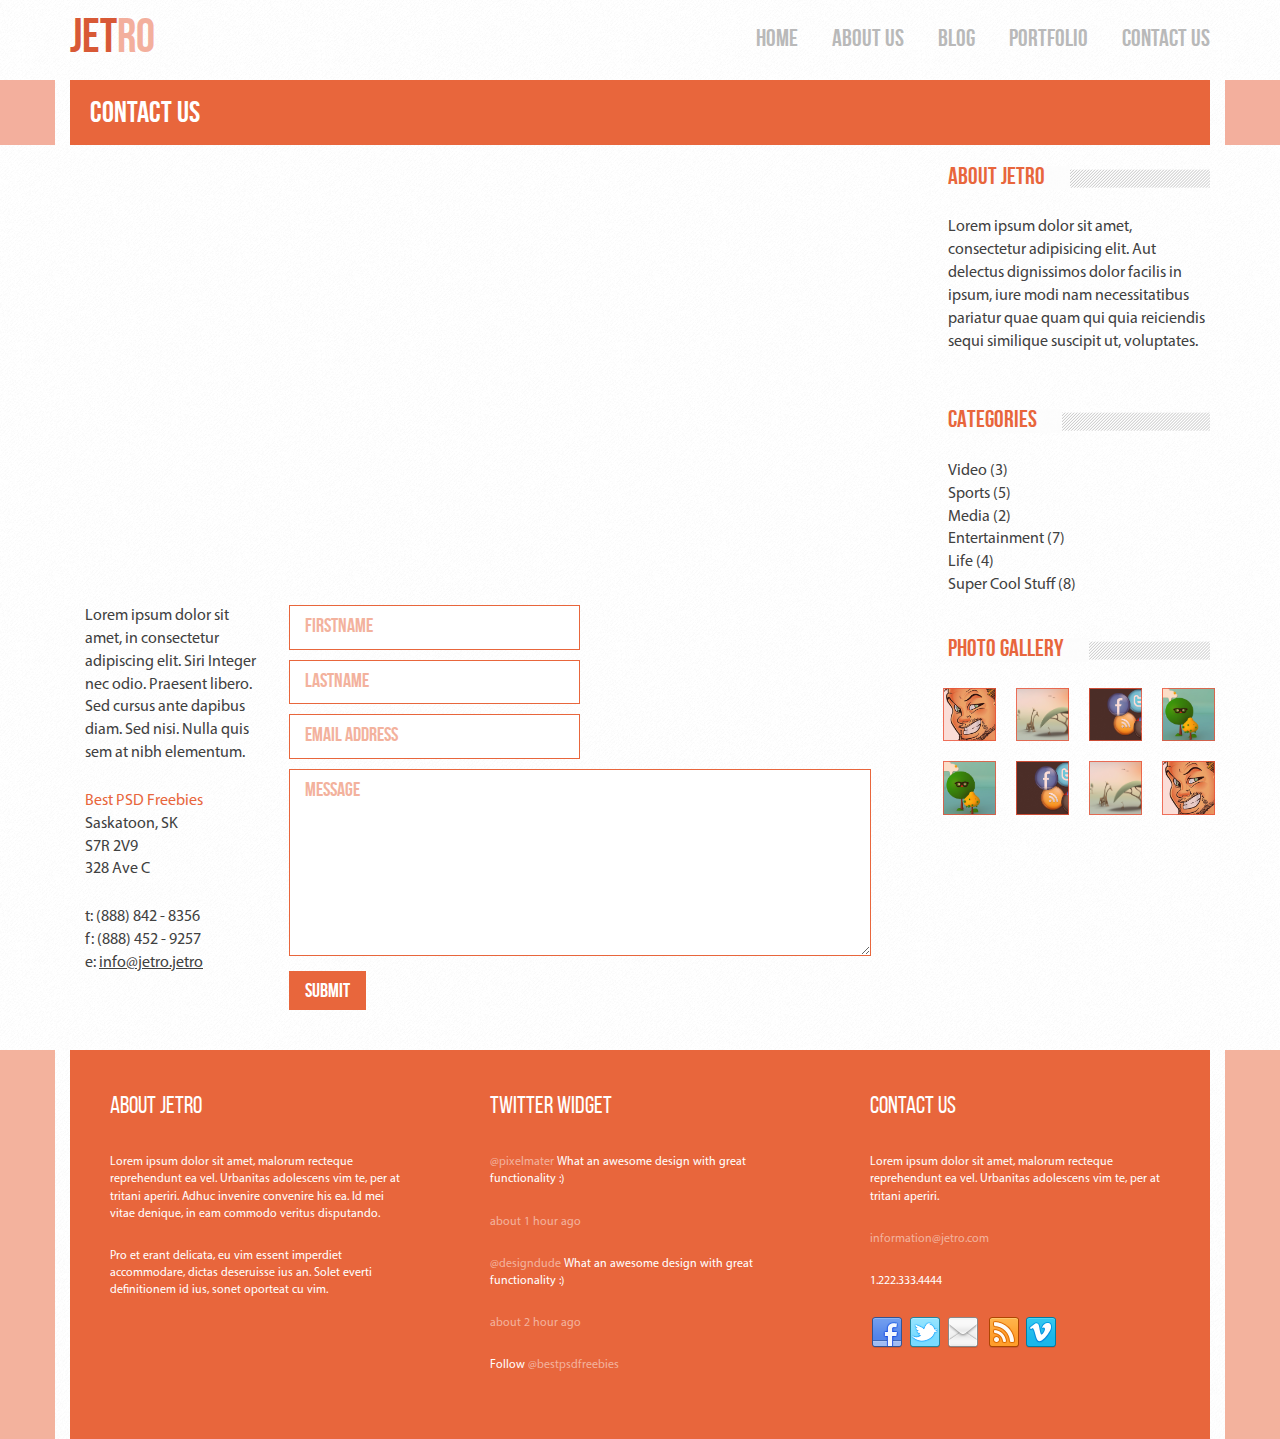
<file: contact-us.html>
<!DOCTYPE html>
<html lang="ru">
<head>
	<meta charset="UTF-8">
	<meta name="viewport" content="width=device-width, initial-scale=1, maximum-scale=1">
	<script>
		if (navigator.userAgent.match(/Android/i)) {
			var viewport = document.querySelector("meta[name=viewport]");
		}
		if(navigator.userAgent.match(/Android/i)){
			window.scrollTo(0,1);
		}
	</script>
	<title>Contact us</title>

	<!-- Bootstrap styles -->
	<link rel="stylesheet" href="lib/bootstrap/dist/css/bootstrap.css"/>
	<link rel="stylesheet" href="lib/bootstrap/dist/css/bootstrap-theme.css"/>
	<!-- Fotorama -->
	<link rel="stylesheet" href="lib/fotorama/fotorama.css"/>

	<!-- My styles -->
	<link rel="stylesheet" href="css/style.css"/>
</head>
<body>
<header class="header">
	<div class="container">
		<div class="row">
			<div class="col-lg-2 col-md-2 col-sm-2 col-xs-2 logo">
				<a href="index.html" title="JetRo"><span>JET</span>RO</a>
			</div>

			<div class="col-lg-10 col-md-10 col-sm-10 col-xs-10 menu" id="nav-wrap">

				<div id="menu-toggle-btn" ><span class="glyphicon glyphicon-align-justify"></span></div>

				<ul id="nav">
					<li><a href="index.html">HOME</a></li>
					<li><a href="about-us.html">ABOUT <span>US</span></a></li>
					<li><a href="blog.html">BLOG</a></li>
					<li class="submenu-parent">PORTFOLIO
						<ul class="submenu">
							<li><a href="work-1.html" >Work 1</a></li>
							<li><a href="work-2.html" >Work 2</a></li>
							<li><a href="work-3.html" >Work 3</a></li>
						</ul>
					</li>
					<li><a href="contact-us.html">CONTACT <span>US</span></a></li>
				</ul>
			</div>

		</div>
	</div>
	<div class="header-line">
		<div class="container">
			<div class="row">
				<div class="col-lg-12 col-md-12 col-sm-12 col-xs-12 header-line__title-wrapper">
					<h1 class="header-line__title">CONTACT US</h1>
				</div>
			</div>
		</div>
	</div>
</header>


<div class="content content--contacts">
	<div class="container">
		<div class="row">
			<section class="col-lg-9 col-md-9 col-sm-12 col-xs-12 contact-wrapper">

				<div class="col-lg-12 col-md-12 col-sm-12 col-xs-12p map">
					<div id="map" style="height: 400px"></div>
				</div>

				<div class="col-lg-3 col-md-3 col-sm-3 col-xs-12 contacts">
					<p>Lorem ipsum dolor sit amet, in consectetur adipiscing elit. Siri Integer nec odio. Praesent libero. Sed
						cursus ante dapibus diam. Sed nisi. Nulla quis sem at nibh elementum.</p>

					<p><span class="contacts__title">Best PSD Freebies</span><br/>
						Saskatoon, SK <br/>
						S7R 2V9 <br/>
						328 Ave C</p>

					<p>t: (888) 842 - 8356 <br/>
						f: (888) 452 - 9257 <br/>
						e: <a href="mailto:info@jetro.jetro">info@jetro.jetro</a></p>
				</div>


				<div class="col-lg-9 col-md-9 col-sm-9 col-xs-12 form-feedback">
					<form action="">
						<input type="text" id="firstname" name="firstname" placeholder="FIRSTNAME" required><br/>
						<input type="text" id="lastname" name="lastname" placeholder="LASTNAME"/><br/>
						<input type="email" id="email-address" name="email-address" placeholder="EMAIL ADDRESS" required/><br/>
						<textarea name="contacts-message" id="contacts-message" cols="30" rows="6"   placeholder="Message" required></textarea><br/>
						<input class="btn btn--red" type="submit" id="send-messsage" name="send message" value="Submit"/>
					</form>
				</div>

			</section>


			<aside class="col-lg-3 col-md-3 col-sm-12 col-xs-12 aside">
				<div class="row">
					<div class="col-lg-12 col-md-12  col-sm-4 col-xs-12 aside-element">
						<div class="aside-element__title"><h3><span>ABOUT JETRO</span></h3></div>
						<div class="aside-element__content"><p>Lorem ipsum dolor sit amet, consectetur adipisicing elit. Aut
							delectus
							dignissimos dolor facilis in ipsum, iure modi nam necessitatibus pariatur quae quam qui quia reiciendis
							sequi similique suscipit ut, voluptates.</p>
						</div>
					</div>
					<div class="col-lg-12 col-md-12 col-sm-4 col-xs-12 aside-element">
						<div class="aside-element__title"><h3><span>CATEGORIES</span></h3></div>
						<div class="aside-element__content">
							<ul>
								<li><a href="#" onclick="return false;">Video (3)</a></li>
								<li><a href="#" onclick="return false;">Sports (5)</a></li>
								<li><a href="#" onclick="return false;">Media (2)</a></li>
								<li><a href="#" onclick="return false;">Entertainment (7)</a></li>
								<li><a href="#" onclick="return false;">Life (4)</a></li>
								<li><a href="#" onclick="return false;">Super Cool Stuff (8)</a></li>
							</ul>
						</div>
					</div>
					<div class="col-lg-12 col-md-12  col-sm-4 col-xs-12 aside-element">
						<div class="aside-element__title"><h3><span>PHOTO GALLERY</span></h3></div>
						<div class="aside-element__content">
							<div class="row">

								<div class="col-lg-3 col-md-3 col-sm-3 col-xs-3 thumb-img">
									<div class="thumb-img__inner">
										<div class="thumb-img__content thumb-img__content--work-1">
											<a href="#" onclick="return false;"></a>
										</div>
									</div>
								</div>

								<div class="col-lg-3 col-md-3 col-sm-3 col-xs-3 thumb-img">
									<div class="thumb-img__inner">
										<div class="thumb-img__content thumb-img__content--work-2">
											<a href="#" onclick="return false;"></a>
										</div>
									</div>
								</div>

								<div class="col-lg-3 col-md-3 col-sm-3 col-xs-3 thumb-img">
									<div class="thumb-img__inner">
										<div class="thumb-img__content thumb-img__content--work-3">
											<a href="#" onclick="return false;"></a>
										</div>
									</div>
								</div>

								<div class="col-lg-3 col-md-3 col-sm-3 col-xs-3 thumb-img">
									<div class="thumb-img__inner">
										<div class="thumb-img__content thumb-img__content--work-4">
											<a href="#" onclick="return false;"></a>
										</div>
									</div>
								</div>

								<div class="col-lg-3 col-md-3 col-sm-3 col-xs-3 thumb-img">
									<div class="thumb-img__inner">
										<div class="thumb-img__content thumb-img__content--work-5">
											<a href="#" onclick="return false;"></a>
										</div>
									</div>
								</div>

								<div class="col-lg-3 col-md-3 col-sm-3 col-xs-3 thumb-img">
									<div class="thumb-img__inner">
										<div class="thumb-img__content thumb-img__content--work-6">
											<a href="#" onclick="return false;"></a>
										</div>
									</div>
								</div>

								<div class="col-lg-3 col-md-3 col-sm-3 col-xs-3 thumb-img">
									<div class="thumb-img__inner">
										<div class="thumb-img__content thumb-img__content--work-7">
											<a href="#" onclick="return false;"></a>
										</div>
									</div>
								</div>

								<div class="col-lg-3 col-md-3 col-sm-3 col-xs-3 thumb-img">
									<div class="thumb-img__inner">
										<div class="thumb-img__content thumb-img__content--work-8">
											<a href="#" onclick="return false;"></a>
										</div>
									</div>
								</div>


							</div>
						</div>
					</div>
				</div>
			</aside>


		</div>
	</div>
</div>


<footer class="footer">
	<div class="container">
		<div class="row">

			<div class="col-lg-4 col-md-4 col-sm-4 col-xs-12 footer-column">
				<div class="footer-column__title">About Jetro</div>
				<div class="footer-column__text">
					<p>Lorem ipsum dolor sit amet, malorum recteque reprehendunt ea vel. Urbanitas adolescens vim te, per at
						tritani aperiri. Adhuc invenire convenire his ea. Id mei vitae denique, in eam commodo veritus
						disputando.</p>

					<p>Pro et erant delicata, eu vim essent imperdiet accommodare, dictas deseruisse ius an. Solet everti
						definitionem id ius, sonet oporteat cu vim.</p>
				</div>
			</div>

			<div class="col-lg-4 col-md-4 col-sm-4 col-xs-12 footer-column">
				<div class="footer-column__title">Twitter Widget</div>
				<div class="footer-column__text">
					<p><a href="#" onclick="return false;">@pixelmater</a> What an awesome design with great functionality :)</p>

					<p><a href="#" onclick="return false;">about 1 hour ago</a></p>

					<p><a href="#" onclick="return false;">@designdude</a> What an awesome design with great functionality :)</p>

					<p><a href="#" onclick="return false;">about 2 hour ago</a></p>

					<p>Follow <a href="#" onclick="return false;">@bestpsdfreebies</a></p>


				</div>
			</div>

			<div class="col-lg-4 col-md-4 col-sm-4 col-xs-12 footer-column">
				<div class="footer-column__title">Contact Us</div>
				<div class="footer-column__text">
					<p>Lorem ipsum dolor sit amet, malorum recteque reprehendunt ea vel. Urbanitas adolescens vim te, per at
						tritani aperiri.</p>

					<p><a href="mailto:mmm@mmm.mm" onclick="return false;">information@jetro.com</a></p>

					<p>1.222.333.4444</p>

					<div class="social-block clearfix">
						<a href="#" onclick="return false;">
							<div class="social-block__btn social-block__btn--fb"></div>
						</a>

						<a href="#" onclick="return false;">
							<div class="social-block__btn social-block__btn--tw"></div>
						</a>
						<a href="#" onclick="return false;">
							<div class="social-block__btn social-block__btn--mail"></div>
						</a>
						<a href="#" onclick="return false;">
							<div class="social-block__btn social-block__btn--rss"></div>
						</a>
						<a href="#" onclick="return false;">
							<div class="social-block__btn social-block__btn--vim"></div>
						</a>
					</div>
				</div>
			</div>
		</div>
	</div>
</footer>


<!--Jquery scripts-->
<script type="text/javascript" src="lib/jquery/dist/jquery.js"></script>
<!--Bootstrap scripts-->
<script src="lib/bootstrap/dist/js/bootstrap.js"></script>
<!-- Fotorama -->
<script src="lib/fotorama/fotorama.js"></script>

<!-- Yandex map -->
<script type="text/javascript" charset="utf-8"
        src="https://api-maps.yandex.ru/services/constructor/1.0/js/?sid=BR_PNPyRHuanK_Ib7oAjew_VYpml_2Yn&id=map"></script>

<script>
	$(document).ready(function () {

		/* toggle nav */
		$("#menu-toggle-btn").on("click", function(){
			$("#nav").slideToggle();
			$(this).toggleClass("active");
		});

	});
</script>

<!--My script-->
<script src="scripts/script.js"></script>
</body>
</html>
</file>
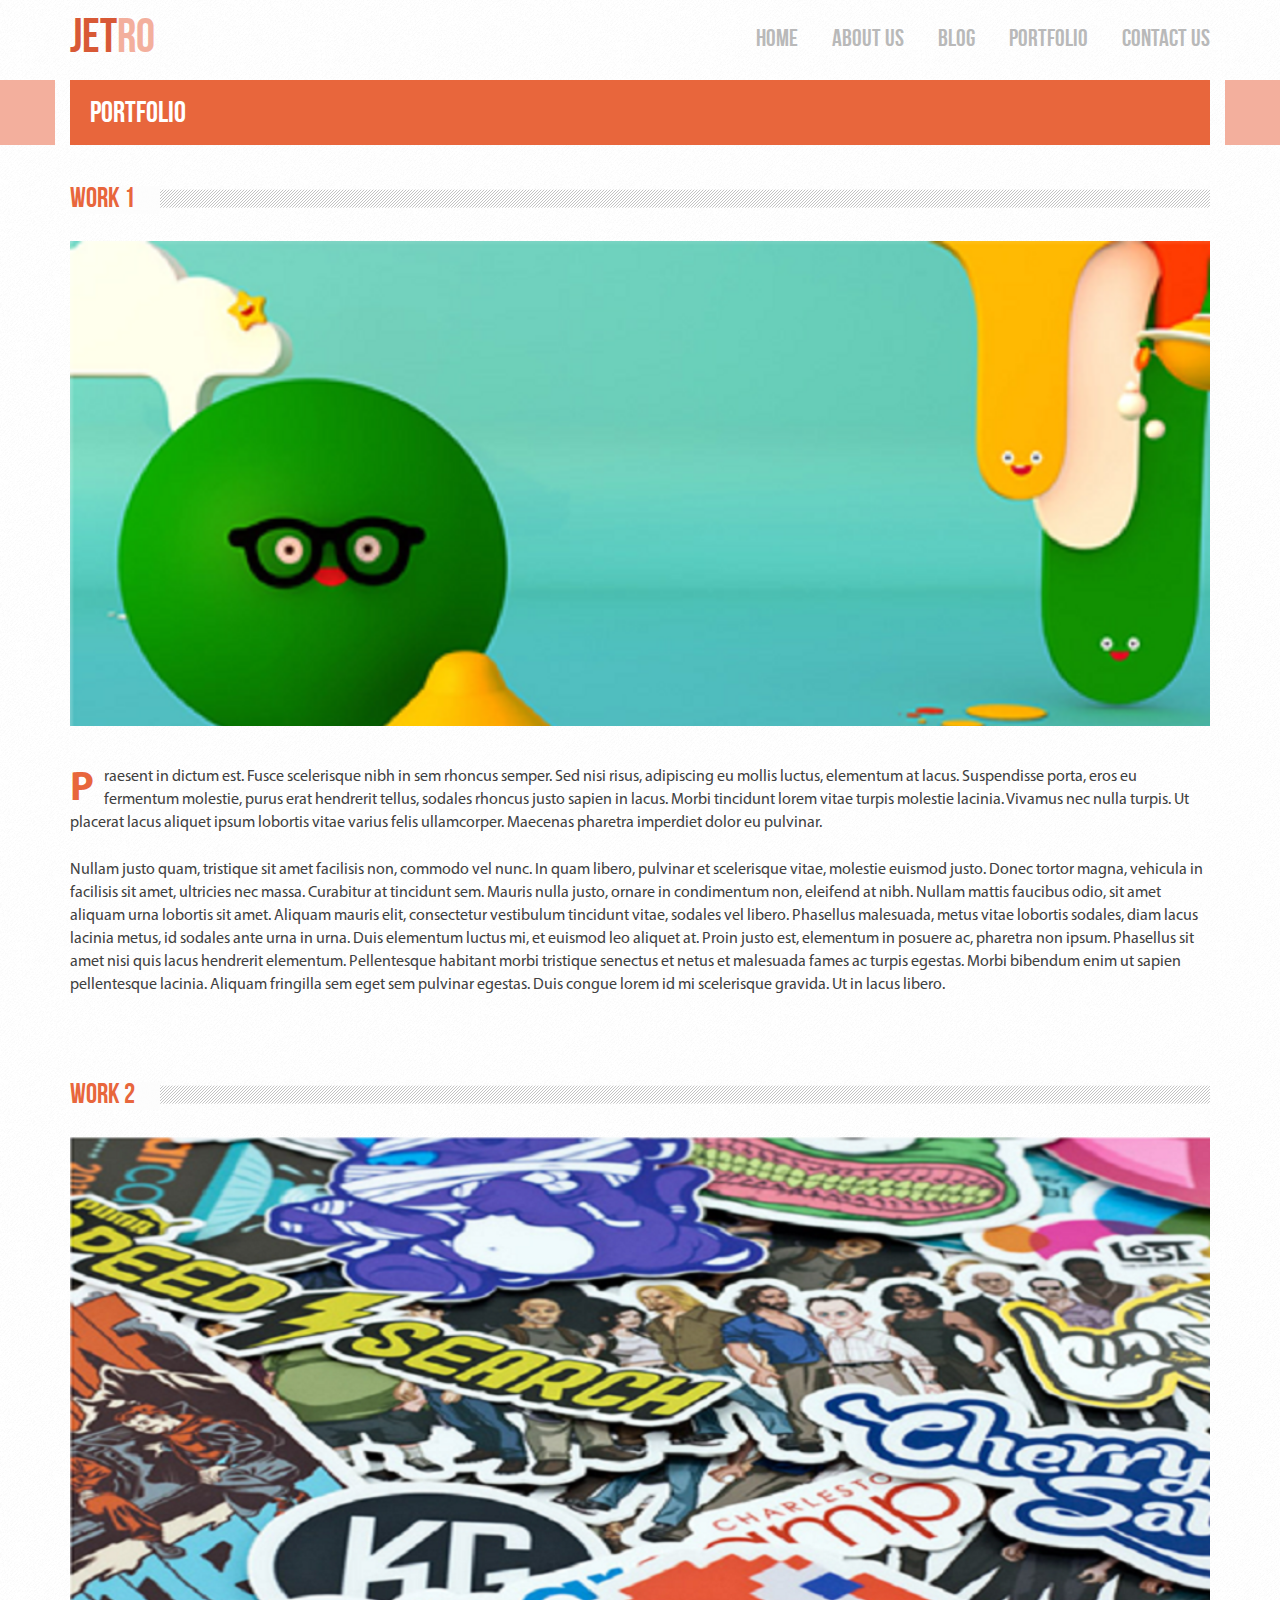
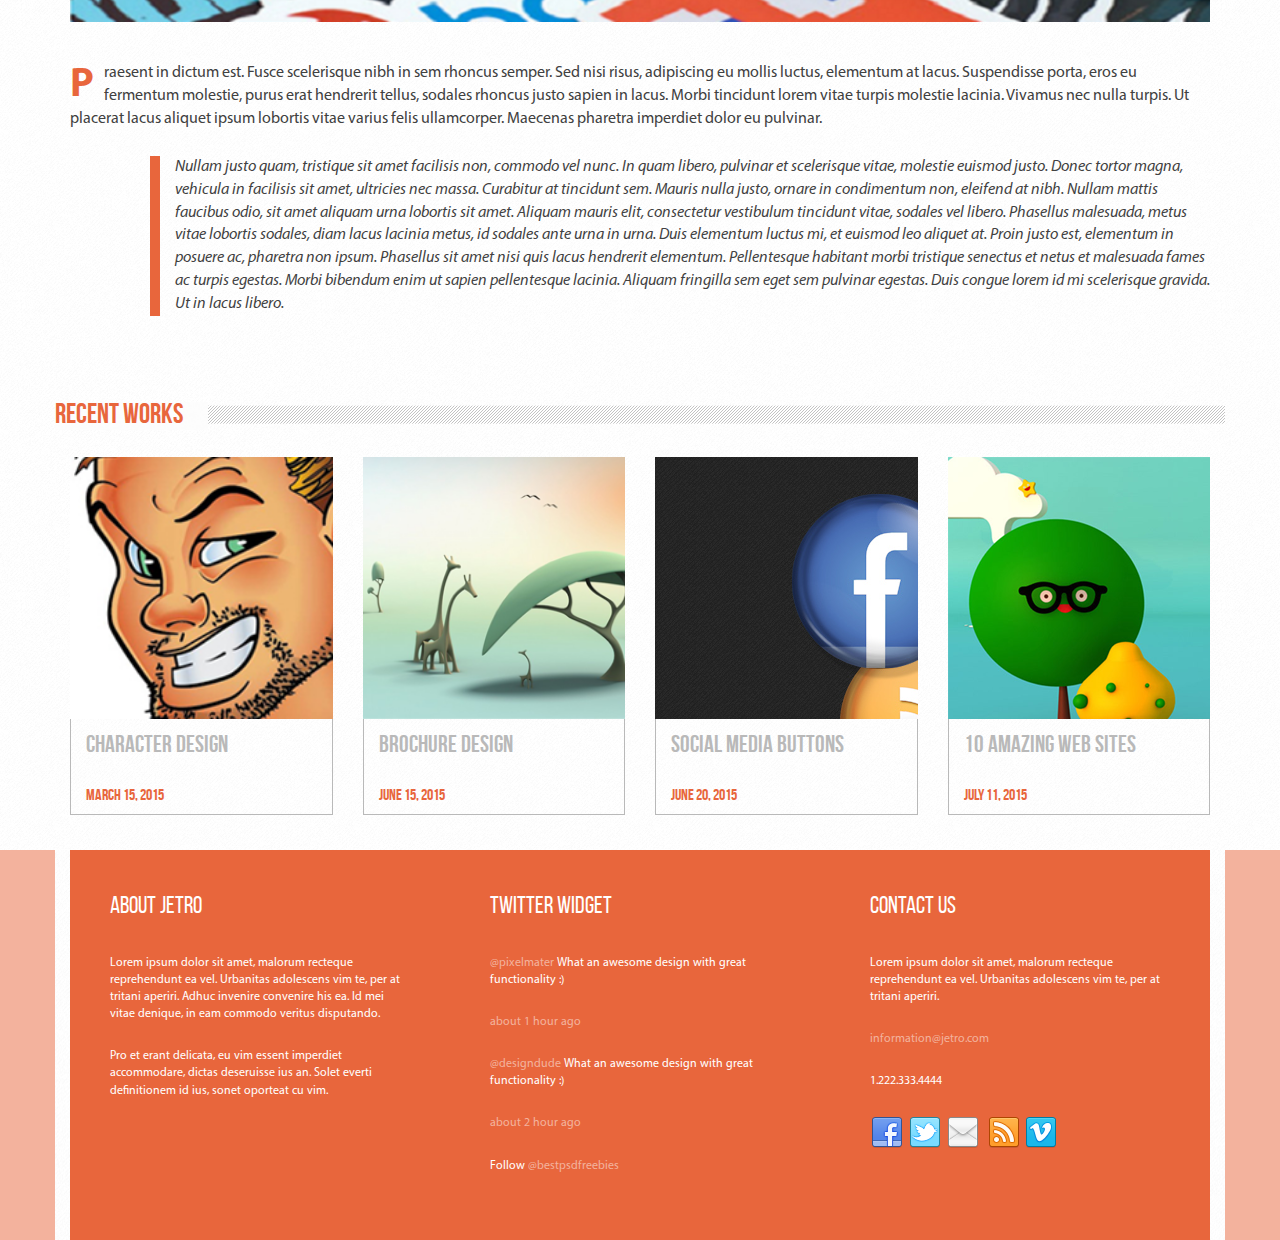
<file: portfolio.html>
<!DOCTYPE html>
<html lang="ru">
<head>
	<meta charset="UTF-8">
	<meta name="viewport" content="width=device-width, initial-scale=1, maximum-scale=1">
	<script>
		if (navigator.userAgent.match(/Android/i)) {
			var viewport = document.querySelector("meta[name=viewport]");
		}
		if(navigator.userAgent.match(/Android/i)){
			window.scrollTo(0,1);
		}
	</script>
	<title>Portfolio</title>

	<!-- Bootstrap styles -->
	<link rel="stylesheet" href="lib/bootstrap/dist/css/bootstrap.css"/>
	<link rel="stylesheet" href="lib/bootstrap/dist/css/bootstrap-theme.css"/>
	<!-- Fotorama -->
	<link rel="stylesheet" href="lib/fotorama/fotorama.css"/>

	<!-- My styles -->
	<link rel="stylesheet" href="css/style.css"/>
</head>
<body>
<header class="header">
	<div class="container">
		<div class="row">
			<div class="col-lg-2 col-md-2 col-sm-2 col-xs-2 logo">
				<a href="index.html" title="JetRo"><span>JET</span>RO</a>
			</div>

			<div class="col-lg-10 col-md-10 col-sm-10 col-xs-10 menu" id="nav-wrap">

				<div id="menu-toggle-btn" ><span class="glyphicon glyphicon-align-justify"></span></div>

				<ul id="nav">
					<li><a href="index.html">HOME</a></li>
					<li><a href="about-us.html">ABOUT <span>US</span></a></li>
					<li><a href="blog.html">BLOG</a></li>
					<li class="submenu-parent">PORTFOLIO
						<ul class="submenu">
							<li><a href="work-1.html" >Work 1</a></li>
							<li><a href="work-2.html" >Work 2</a></li>
							<li><a href="work-3.html" >Work 3</a></li>
						</ul>
					</li>
					<li><a href="contact-us.html">CONTACT <span>US</span></a></li>
				</ul>
			</div>

		</div>
	</div>
	<div class="header-line">
		<div class="container">
			<div class="row">
				<div class="col-lg-12 col-md-12 col-sm-12 col-xs-12 header-line__title-wrapper">
					<h1 class="header-line__title">Portfolio</h1>
				</div>
			</div>
		</div>
	</div>
</header>


<div class="content content--blog">
	<div class="container">
		<div class="row">
			<div class="col-lg-12 col-md-12 col-sm-12 col-xs-12 portfolio">
				<h2 class="portfolio__title"><span>Work 1</span></h2>

				<img src="pict/images/index/small-slide-6.png" alt="work-6" class="portfolio__img"/>

				<div class="portfolio__text">
					<p><span class="big-letter">P</span>raesent in dictum est. Fusce scelerisque nibh in sem rhoncus semper. Sed nisi risus, adipiscing eu mollis
						luctus, elementum at lacus. Suspendisse porta, eros eu fermentum molestie, purus erat hendrerit tellus,
						sodales rhoncus justo sapien in lacus. Morbi tincidunt lorem vitae turpis molestie lacinia. Vivamus nec
						nulla turpis. Ut placerat lacus aliquet ipsum lobortis vitae varius felis ullamcorper. Maecenas pharetra
						imperdiet dolor eu pulvinar.</p>

					<p>Nullam justo quam, tristique sit amet facilisis non, commodo vel nunc. In quam libero, pulvinar et
						scelerisque vitae, molestie euismod justo. Donec tortor magna, vehicula in facilisis sit amet, ultricies nec
						massa. Curabitur at tincidunt sem. Mauris nulla justo, ornare in condimentum non, eleifend at nibh. Nullam
						mattis faucibus odio, sit amet aliquam urna lobortis sit amet. Aliquam mauris elit, consectetur vestibulum
						tincidunt vitae, sodales vel libero. Phasellus malesuada, metus vitae lobortis sodales, diam lacus lacinia
						metus, id sodales ante urna in urna. Duis elementum luctus mi, et euismod leo aliquet at. Proin justo est,
						elementum in posuere ac, pharetra non ipsum. Phasellus sit amet nisi quis lacus hendrerit elementum.
						Pellentesque habitant morbi tristique senectus et netus et malesuada fames ac turpis egestas. Morbi bibendum
						enim ut sapien pellentesque lacinia. Aliquam fringilla sem eget sem pulvinar egestas. Duis congue lorem id
						mi scelerisque gravida. Ut in lacus libero. </p>
				</div>
			</div>

			<div class="col-lg-12 col-md-12 col-sm-12 col-xs-12 portfolio">

				<h2 class="portfolio__title"><span>Work 2</span></h2>

				<img src="pict/images/index/small-slide-5.png" alt="work-6" class="portfolio__img"/>

				<div class="portfolio__text">
					<p><span class="big-letter">P</span>raesent in dictum est. Fusce scelerisque nibh in sem rhoncus semper. Sed nisi risus, adipiscing eu mollis
						luctus, elementum at lacus. Suspendisse porta, eros eu fermentum molestie, purus erat hendrerit tellus,
						sodales rhoncus justo sapien in lacus. Morbi tincidunt lorem vitae turpis molestie lacinia. Vivamus nec
						nulla turpis. Ut placerat lacus aliquet ipsum lobortis vitae varius felis ullamcorper. Maecenas pharetra
						imperdiet dolor eu pulvinar.</p>

					<p class="annotation">Nullam justo quam, tristique sit amet facilisis non, commodo vel nunc. In quam libero, pulvinar et
						scelerisque vitae, molestie euismod justo. Donec tortor magna, vehicula in facilisis sit amet, ultricies nec
						massa. Curabitur at tincidunt sem. Mauris nulla justo, ornare in condimentum non, eleifend at nibh. Nullam
						mattis faucibus odio, sit amet aliquam urna lobortis sit amet. Aliquam mauris elit, consectetur vestibulum
						tincidunt vitae, sodales vel libero. Phasellus malesuada, metus vitae lobortis sodales, diam lacus lacinia
						metus, id sodales ante urna in urna. Duis elementum luctus mi, et euismod leo aliquet at. Proin justo est,
						elementum in posuere ac, pharetra non ipsum. Phasellus sit amet nisi quis lacus hendrerit elementum.
						Pellentesque habitant morbi tristique senectus et netus et malesuada fames ac turpis egestas. Morbi bibendum
						enim ut sapien pellentesque lacinia. Aliquam fringilla sem eget sem pulvinar egestas. Duis congue lorem id
						mi scelerisque gravida. Ut in lacus libero. </p>
				</div>
			</div>

			<div class="col-lg-12 col-md-12 col-sm-12 col-xs-12 work-list">
				<div class="row">
					<h2 class="work-list__title"><span>Recent Works</span></h2>

					<div class="col-lg-3 col-md-3 col-sm-6 col-xs-6 work">
						<div class="work__img-inner">
							<div class="work__img">
								<img src="pict/images/index/work-1.png" alt="work1"><a href="#" onclick="return false;"></a>
							</div>
						</div>
						<div class="work__description">
							<p class="work__title">Character Design</p>

							<p class="work__date">March 15, 2015</p>
						</div>
					</div>


					<div class="col-lg-3 col-md-3 col-sm-6 col-xs-6 work">
						<div class="work__img-inner">
							<div class="work__img">

								<img src="pict/images/index/work-2.png" alt="work2"><a href="#" onclick="return false;"></a>
							</div>
						</div>
						<div class="work__description">
							<p class="work__title">Brochure Design</p>

							<p class="work__date">June 15, 2015</p>
						</div>
					</div>


					<div class="col-lg-3 col-md-3 col-sm-6 col-xs-6 work">
						<div class="work__img-inner">
							<div class="work__img">

								<img src="pict/images/index/work-3.png" alt="work3"><a href="#" onclick="return false;"></a>
							</div>
						</div>
						<div class="work__description">
							<p class="work__title">Social Media Buttons</p>

							<p class="work__date">June 20, 2015</p>
						</div>
					</div>


					<div class="col-lg-3 col-md-3 col-sm-6 col-xs-6 work">
						<div class="work__img-inner">
							<div class="work__img">

								<img src="pict/images/index/work-4.png" alt="work4"><a href="#" onclick="return false;"></a>
							</div>
						</div>
						<div class="work__description">
							<p class="work__title">10 Amazing Web Sites</p>

							<p class="work__date">July 11, 2015</p>
						</div>
					</div>


				</div>
			</div>


		</div>
	</div>
</div>


<footer class="footer">
	<div class="container">
		<div class="row">

			<div class="col-lg-4 col-md-4 col-sm-4 col-xs-12 footer-column">
				<div class="footer-column__title">About Jetro</div>
				<div class="footer-column__text">
					<p>Lorem ipsum dolor sit amet, malorum recteque reprehendunt ea vel. Urbanitas adolescens vim te, per at
						tritani aperiri. Adhuc invenire convenire his ea. Id mei vitae denique, in eam commodo veritus
						disputando.</p>

					<p>Pro et erant delicata, eu vim essent imperdiet accommodare, dictas deseruisse ius an. Solet everti
						definitionem id ius, sonet oporteat cu vim.</p>
				</div>
			</div>

			<div class="col-lg-4 col-md-4 col-sm-4 col-xs-12 footer-column">
				<div class="footer-column__title">Twitter Widget</div>
				<div class="footer-column__text">
					<p><a href="#" onclick="return false;">@pixelmater</a> What an awesome design with great functionality :)</p>

					<p><a href="#" onclick="return false;">about 1 hour ago</a></p>

					<p><a href="#" onclick="return false;">@designdude</a> What an awesome design with great functionality :)</p>

					<p><a href="#" onclick="return false;">about 2 hour ago</a></p>

					<p>Follow <a href="#" onclick="return false;">@bestpsdfreebies</a></p>


				</div>
			</div>

			<div class="col-lg-4 col-md-4 col-sm-4 col-xs-12 footer-column">
				<div class="footer-column__title">Contact Us</div>
				<div class="footer-column__text">
					<p>Lorem ipsum dolor sit amet, malorum recteque reprehendunt ea vel. Urbanitas adolescens vim te, per at
						tritani aperiri.</p>

					<p><a href="mailto:mmm@mmm.mm" onclick="return false;">information@jetro.com</a></p>

					<p>1.222.333.4444</p>

					<div class="social-block clearfix">
						<a href="#" onclick="return false;">
							<div class="social-block__btn social-block__btn--fb"></div>
						</a>

						<a href="#" onclick="return false;">
							<div class="social-block__btn social-block__btn--tw"></div>
						</a>
						<a href="#" onclick="return false;">
							<div class="social-block__btn social-block__btn--mail"></div>
						</a>
						<a href="#" onclick="return false;">
							<div class="social-block__btn social-block__btn--rss"></div>
						</a>
						<a href="#" onclick="return false;">
							<div class="social-block__btn social-block__btn--vim"></div>
						</a>
					</div>
				</div>
			</div>
		</div>
	</div>
</footer>


<!--Jquery scripts-->
<script type="text/javascript" src="lib/jquery/dist/jquery.js"></script>
<!--Bootstrap scripts-->
<script src="lib/bootstrap/dist/js/bootstrap.js"></script>
<!-- Fotorama -->
<script src="lib/fotorama/fotorama.js"></script>

<script>
	$(document).ready(function () {

		/* toggle nav */
		$("#menu-toggle-btn").on("click", function(){
			$("#nav").slideToggle();
			$(this).toggleClass("active");
		});

	});
</script>

<!--My script-->
<script src="scripts/script.js"></script>
</body>
</html>
</file>
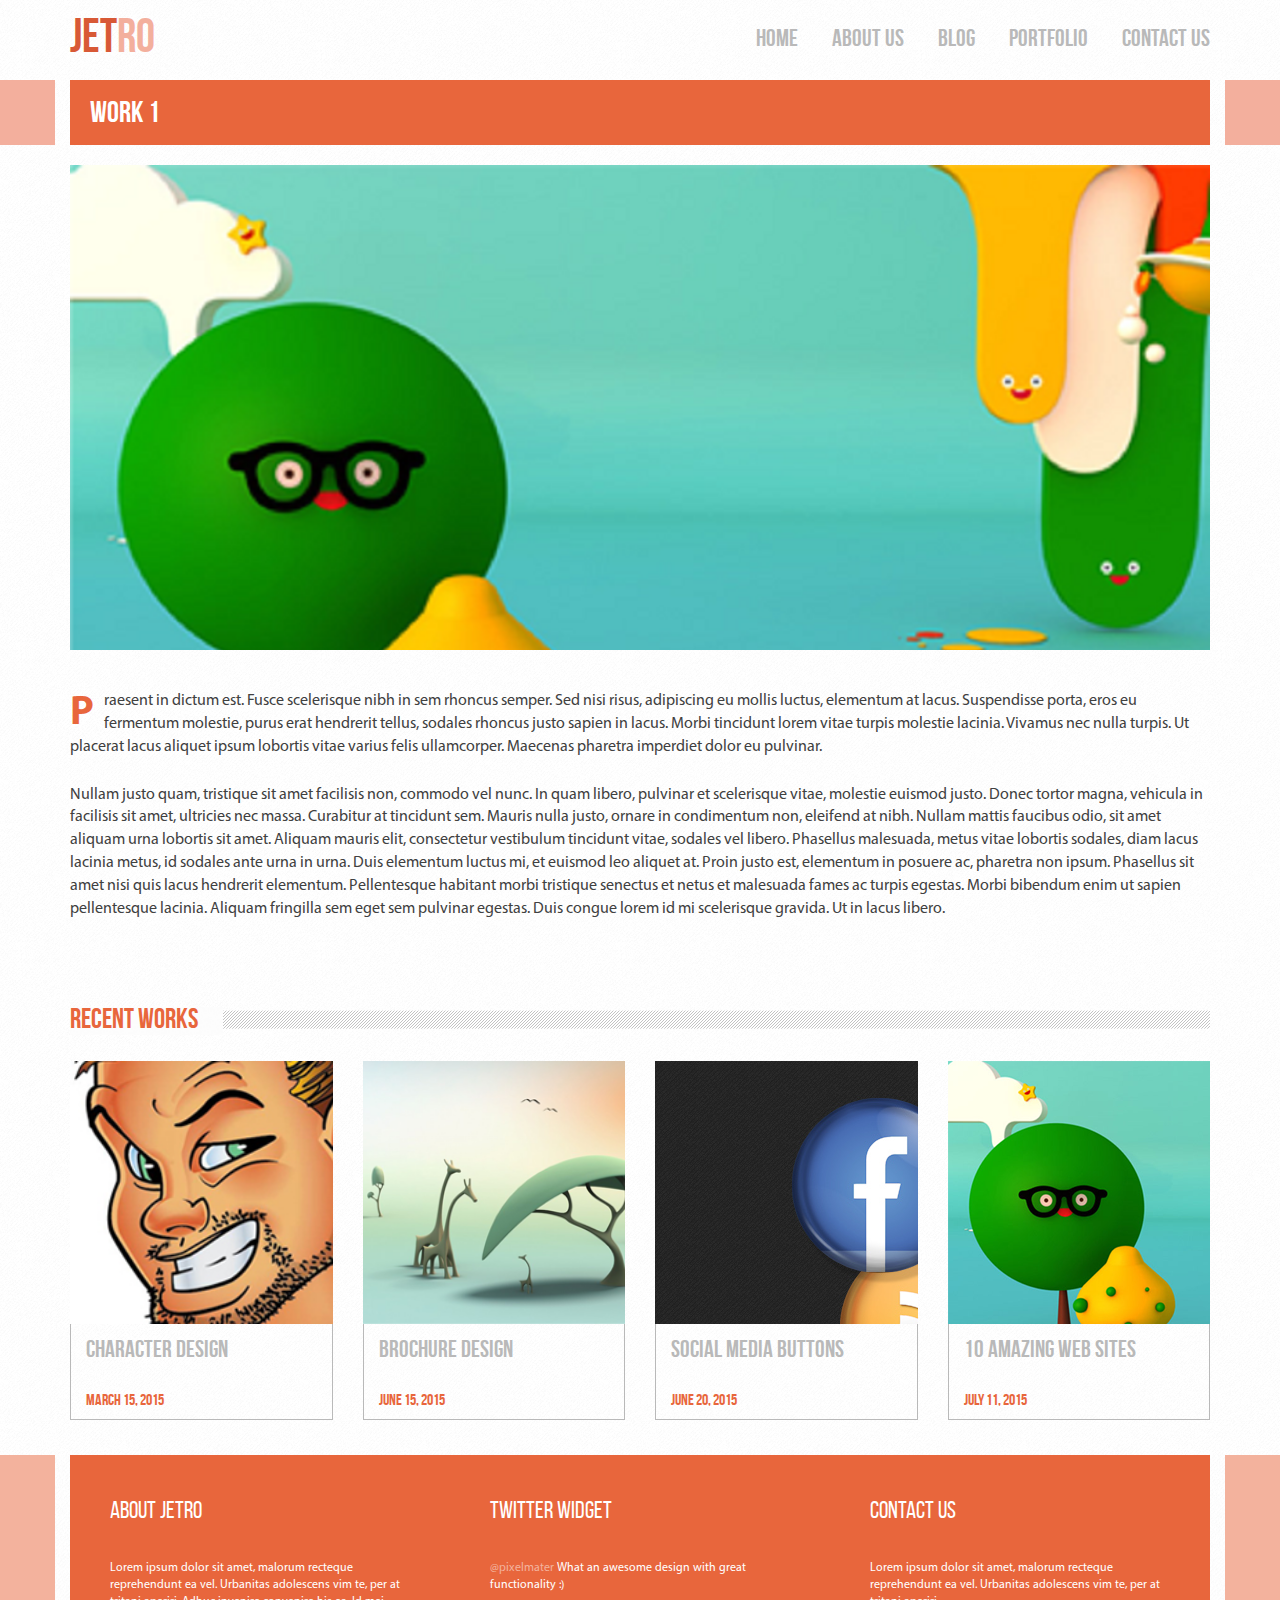
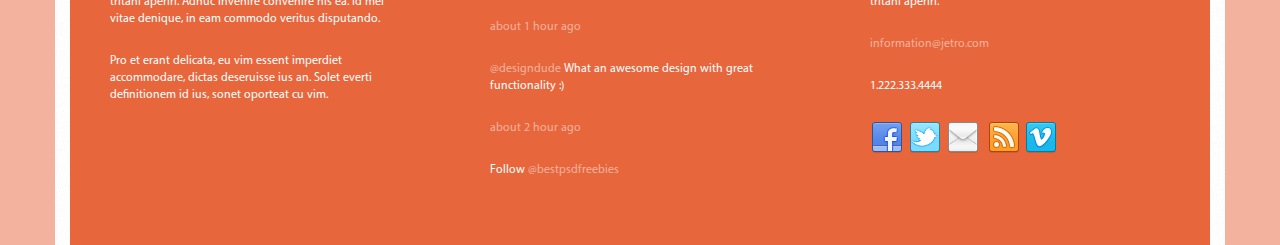
<file: work-1.html>
<!DOCTYPE html>
<html lang="ru">
<head>
	<meta charset="UTF-8">
	<meta name="viewport" content="width=device-width, initial-scale=1, maximum-scale=1">
	<script>
		if (navigator.userAgent.match(/Android/i)) {
			var viewport = document.querySelector("meta[name=viewport]");
		}
		if(navigator.userAgent.match(/Android/i)){
			window.scrollTo(0,1);
		}
	</script>
	<title>Work 1</title>

	<!-- Bootstrap styles -->
	<link rel="stylesheet" href="lib/bootstrap/dist/css/bootstrap.css"/>
	<link rel="stylesheet" href="lib/bootstrap/dist/css/bootstrap-theme.css"/>
	<!-- Fotorama -->
	<link rel="stylesheet" href="lib/fotorama/fotorama.css"/>

	<!-- My styles -->
	<link rel="stylesheet" href="css/style.css"/>
</head>
<body>
<header class="header">
	<div class="container">
		<div class="row">
			<div class="col-lg-2 col-md-2 col-sm-2 col-xs-2 logo">
				<a href="index.html" title="JetRo"><span>JET</span>RO</a>
			</div>

			<div class="col-lg-10 col-md-10 col-sm-10 col-xs-10 menu" id="nav-wrap">

				<div id="menu-toggle-btn" ><span class="glyphicon glyphicon-align-justify"></span></div>

				<ul id="nav">
					<li><a href="index.html">HOME</a></li>
					<li><a href="about-us.html">ABOUT <span>US</span></a></li>
					<li><a href="blog.html">BLOG</a></li>
					<li class="submenu-parent">PORTFOLIO
						<ul class="submenu">
							<li><a href="work-1.html" >Work 1</a></li>
							<li><a href="work-2.html" >Work 2</a></li>
							<li><a href="work-3.html" >Work 3</a></li>
						</ul>
					</li>
					<li><a href="contact-us.html">CONTACT <span>US</span></a></li>
				</ul>
			</div>

		</div>
	</div>
	<div class="header-line">
		<div class="container">
			<div class="row">
				<div class="col-lg-12 col-md-12 col-sm-12 col-xs-12 header-line__title-wrapper">
					<h1 class="header-line__title">Work 1</h1>
				</div>
			</div>
		</div>
	</div>
</header>


<div class="content content--blog">
	<div class="container">
		<div class="row">
			<div class="col-lg-12 col-md-12 col-sm-12 col-xs-12 portfolio">

				<img src="pict/images/index/small-slide-6.png" alt="work-6" class="portfolio__img"/>

				<div class="portfolio__text">
					<p><span class="big-letter">P</span>raesent in dictum est. Fusce scelerisque nibh in sem rhoncus semper. Sed nisi risus, adipiscing eu mollis
						luctus, elementum at lacus. Suspendisse porta, eros eu fermentum molestie, purus erat hendrerit tellus,
						sodales rhoncus justo sapien in lacus. Morbi tincidunt lorem vitae turpis molestie lacinia. Vivamus nec
						nulla turpis. Ut placerat lacus aliquet ipsum lobortis vitae varius felis ullamcorper. Maecenas pharetra
						imperdiet dolor eu pulvinar.</p>

					<p>Nullam justo quam, tristique sit amet facilisis non, commodo vel nunc. In quam libero, pulvinar et
						scelerisque vitae, molestie euismod justo. Donec tortor magna, vehicula in facilisis sit amet, ultricies nec
						massa. Curabitur at tincidunt sem. Mauris nulla justo, ornare in condimentum non, eleifend at nibh. Nullam
						mattis faucibus odio, sit amet aliquam urna lobortis sit amet. Aliquam mauris elit, consectetur vestibulum
						tincidunt vitae, sodales vel libero. Phasellus malesuada, metus vitae lobortis sodales, diam lacus lacinia
						metus, id sodales ante urna in urna. Duis elementum luctus mi, et euismod leo aliquet at. Proin justo est,
						elementum in posuere ac, pharetra non ipsum. Phasellus sit amet nisi quis lacus hendrerit elementum.
						Pellentesque habitant morbi tristique senectus et netus et malesuada fames ac turpis egestas. Morbi bibendum
						enim ut sapien pellentesque lacinia. Aliquam fringilla sem eget sem pulvinar egestas. Duis congue lorem id
						mi scelerisque gravida. Ut in lacus libero. </p>
				</div>
			</div>

			<div class="col-lg-12 col-md-12 col-sm-12 col-xs-12 work-list">
				<div class="row">
					<div class="col-lg-12 col-md-12 col-sm-12 col-xs-12">
						<h2 class="work-list__title"><span>Recent Works</span></h2>
					</div>


					<div class="col-lg-3 col-md-3 col-sm-6 col-xs-6 work">
						<div class="work__img-inner">
							<div class="work__img">
								<img src="pict/images/index/work-1.png" alt="work1"/>
								<a class="example-image-link" href="pict/images/index/work-1.png" data-lightbox="example-1"></a>
							</div>
						</div>
						<div class="work__description">
							<p class="work__title">Character Design</p>

							<p class="work__date">March 15, 2015</p>
						</div>
					</div>


					<div class="col-lg-3 col-md-3 col-sm-6 col-xs-6 work">
						<div class="work__img-inner">
							<div class="work__img">

								<img src="pict/images/index/work-2.png" alt="work2"/>
								<a class="example-image-link" href="pict/images/index/work-2.png" data-lightbox="example-2"></a>
							</div>
						</div>
						<div class="work__description">
							<p class="work__title">Brochure Design</p>

							<p class="work__date">June 15, 2015</p>
						</div>
					</div>


					<div class="col-lg-3 col-md-3 col-sm-6 col-xs-6 work">
						<div class="work__img-inner">
							<div class="work__img">

								<img src="pict/images/index/work-3.png" alt="work3"/>
								<a class="example-image-link" href="pict/images/index/work-3.png" data-lightbox="example-3"></a>
							</div>
						</div>
						<div class="work__description">
							<p class="work__title">Social Media Buttons</p>

							<p class="work__date">June 20, 2015</p>
						</div>
					</div>


					<div class="col-lg-3 col-md-3 col-sm-6 col-xs-6 work">
						<div class="work__img-inner">
							<div class="work__img">

								<img src="pict/images/index/work-4.png" alt="work4"/>
								<a class="example-image-link" href="pict/images/index/work-4.png" data-lightbox="example-4"></a>
							</div>
						</div>
						<div class="work__description">
							<p class="work__title">10 Amazing Web Sites</p>

							<p class="work__date">July 11, 2015</p>
						</div>
					</div>


				</div>
			</div>


		</div>
	</div>
</div>


<footer class="footer">
	<div class="container">
		<div class="row">

			<div class="col-lg-4 col-md-4 col-sm-4 col-xs-12 footer-column">
				<div class="footer-column__title">About Jetro</div>
				<div class="footer-column__text">
					<p>Lorem ipsum dolor sit amet, malorum recteque reprehendunt ea vel. Urbanitas adolescens vim te, per at
						tritani aperiri. Adhuc invenire convenire his ea. Id mei vitae denique, in eam commodo veritus
						disputando.</p>

					<p>Pro et erant delicata, eu vim essent imperdiet accommodare, dictas deseruisse ius an. Solet everti
						definitionem id ius, sonet oporteat cu vim.</p>
				</div>
			</div>

			<div class="col-lg-4 col-md-4 col-sm-4 col-xs-12 footer-column">
				<div class="footer-column__title">Twitter Widget</div>
				<div class="footer-column__text">
					<p><a href="#" onclick="return false;">@pixelmater</a> What an awesome design with great functionality :)</p>

					<p><a href="#" onclick="return false;">about 1 hour ago</a></p>

					<p><a href="#" onclick="return false;">@designdude</a> What an awesome design with great functionality :)</p>

					<p><a href="#" onclick="return false;">about 2 hour ago</a></p>

					<p>Follow <a href="#" onclick="return false;">@bestpsdfreebies</a></p>


				</div>
			</div>

			<div class="col-lg-4 col-md-4 col-sm-4 col-xs-12 footer-column">
				<div class="footer-column__title">Contact Us</div>
				<div class="footer-column__text">
					<p>Lorem ipsum dolor sit amet, malorum recteque reprehendunt ea vel. Urbanitas adolescens vim te, per at
						tritani aperiri.</p>

					<p><a href="mailto:mmm@mmm.mm" onclick="return false;">information@jetro.com</a></p>

					<p>1.222.333.4444</p>

					<div class="social-block clearfix">
						<a href="#" onclick="return false;">
							<div class="social-block__btn social-block__btn--fb"></div>
						</a>

						<a href="#" onclick="return false;">
							<div class="social-block__btn social-block__btn--tw"></div>
						</a>
						<a href="#" onclick="return false;">
							<div class="social-block__btn social-block__btn--mail"></div>
						</a>
						<a href="#" onclick="return false;">
							<div class="social-block__btn social-block__btn--rss"></div>
						</a>
						<a href="#" onclick="return false;">
							<div class="social-block__btn social-block__btn--vim"></div>
						</a>
					</div>
				</div>
			</div>
		</div>
	</div>
</footer>


<!--Jquery scripts-->
<script type="text/javascript" src="lib/jquery/dist/jquery.js"></script>
<!--Bootstrap scripts-->
<script src="lib/bootstrap/dist/js/bootstrap.js"></script>
<!-- Fotorama -->
<script src="lib/fotorama/fotorama.js"></script>
<!-- Lightbox -->
<script src="lib/lightbox/js/lightbox.js"></script>

<script>
	$(document).ready(function ($) {

		/* toggle nav */
		$("#menu-toggle-btn").on("click", function(){
			$("#nav").slideToggle();
			$(this).toggleClass("active");
		});


	});
</script>

<!--My script-->
<script src="scripts/script.js"></script>
</body>
</html>
</file>
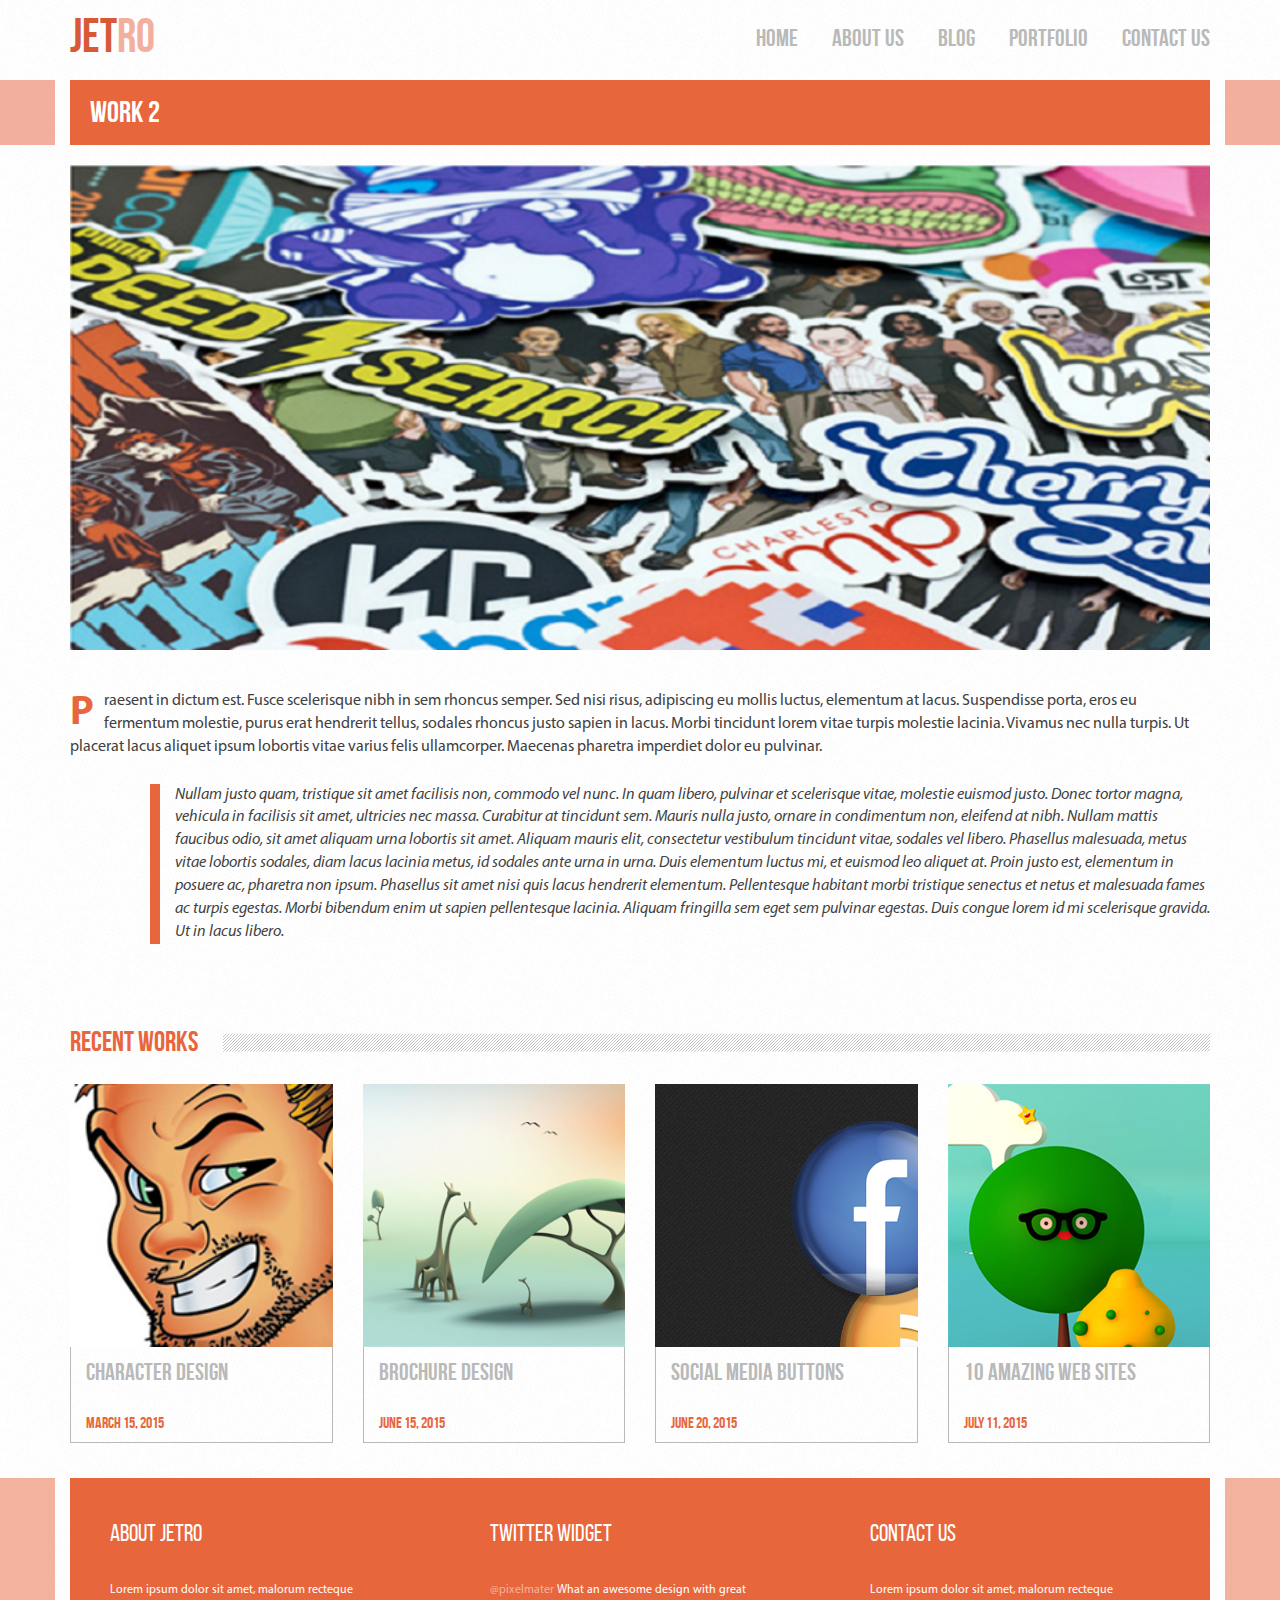
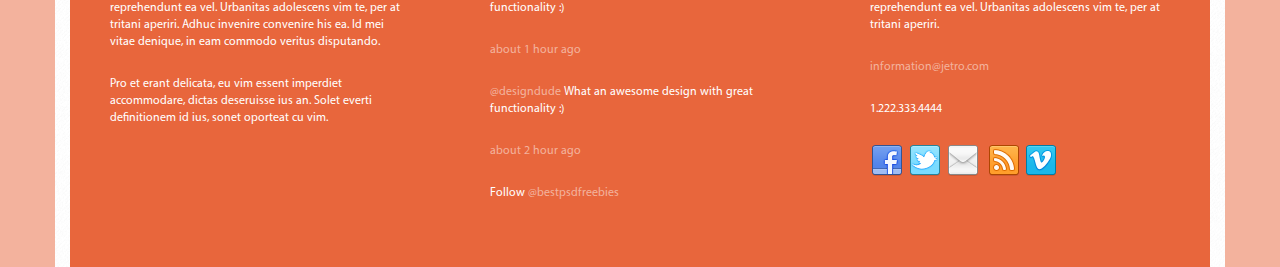
<file: work-2.html>
<!DOCTYPE html>
<html lang="ru">
<head>
	<meta charset="UTF-8">
	<meta name="viewport" content="width=device-width, initial-scale=1, maximum-scale=1">
	<script>
		if (navigator.userAgent.match(/Android/i)) {
			var viewport = document.querySelector("meta[name=viewport]");
		}
		if(navigator.userAgent.match(/Android/i)){
			window.scrollTo(0,1);
		}
	</script>
	<title>Work 2</title>

	<!-- Bootstrap styles -->
	<link rel="stylesheet" href="lib/bootstrap/dist/css/bootstrap.css"/>
	<link rel="stylesheet" href="lib/bootstrap/dist/css/bootstrap-theme.css"/>
	<!-- Fotorama -->
	<link rel="stylesheet" href="lib/fotorama/fotorama.css"/>

	<!-- My styles -->
	<link rel="stylesheet" href="css/style.css"/>
</head>
<body>
<header class="header">
	<div class="container">
		<div class="row">
			<div class="col-lg-2 col-md-2 col-sm-2 col-xs-2 logo">
				<a href="index.html" title="JetRo"><span>JET</span>RO</a>
			</div>

			<div class="col-lg-10 col-md-10 col-sm-10 col-xs-10 menu" id="nav-wrap">

				<div id="menu-toggle-btn" ><span class="glyphicon glyphicon-align-justify"></span></div>

				<ul id="nav">
					<li><a href="index.html">HOME</a></li>
					<li><a href="about-us.html">ABOUT <span>US</span></a></li>
					<li><a href="blog.html">BLOG</a></li>
					<li class="submenu-parent">PORTFOLIO
						<ul class="submenu">
							<li><a href="work-1.html" >Work 1</a></li>
							<li><a href="work-2.html" >Work 2</a></li>
							<li><a href="work-3.html" >Work 3</a></li>
						</ul>
					</li>
					<li><a href="contact-us.html">CONTACT <span>US</span></a></li>
				</ul>
			</div>

		</div>
	</div>
	<div class="header-line">
		<div class="container">
			<div class="row">
				<div class="col-lg-12 col-md-12 col-sm-12 col-xs-12 header-line__title-wrapper">
					<h1 class="header-line__title">Work 2</h1>
				</div>
			</div>
		</div>
	</div>
</header>


<div class="content content--blog">
	<div class="container">
		<div class="row">

			<div class="col-lg-12 col-md-12 col-sm-12 col-xs-12 portfolio">

				<img src="pict/images/index/small-slide-5.png" alt="work-6" class="portfolio__img"/>

				<div class="portfolio__text">
					<p><span class="big-letter">P</span>raesent in dictum est. Fusce scelerisque nibh in sem rhoncus semper. Sed nisi risus, adipiscing eu mollis
						luctus, elementum at lacus. Suspendisse porta, eros eu fermentum molestie, purus erat hendrerit tellus,
						sodales rhoncus justo sapien in lacus. Morbi tincidunt lorem vitae turpis molestie lacinia. Vivamus nec
						nulla turpis. Ut placerat lacus aliquet ipsum lobortis vitae varius felis ullamcorper. Maecenas pharetra
						imperdiet dolor eu pulvinar.</p>

					<p class="annotation">Nullam justo quam, tristique sit amet facilisis non, commodo vel nunc. In quam libero, pulvinar et
						scelerisque vitae, molestie euismod justo. Donec tortor magna, vehicula in facilisis sit amet, ultricies nec
						massa. Curabitur at tincidunt sem. Mauris nulla justo, ornare in condimentum non, eleifend at nibh. Nullam
						mattis faucibus odio, sit amet aliquam urna lobortis sit amet. Aliquam mauris elit, consectetur vestibulum
						tincidunt vitae, sodales vel libero. Phasellus malesuada, metus vitae lobortis sodales, diam lacus lacinia
						metus, id sodales ante urna in urna. Duis elementum luctus mi, et euismod leo aliquet at. Proin justo est,
						elementum in posuere ac, pharetra non ipsum. Phasellus sit amet nisi quis lacus hendrerit elementum.
						Pellentesque habitant morbi tristique senectus et netus et malesuada fames ac turpis egestas. Morbi bibendum
						enim ut sapien pellentesque lacinia. Aliquam fringilla sem eget sem pulvinar egestas. Duis congue lorem id
						mi scelerisque gravida. Ut in lacus libero. </p>
				</div>
			</div>

			<div class="col-lg-12 col-md-12 col-sm-12 col-xs-12 work-list">
				<div class="row">
					<div class="col-lg-12 col-md-12 col-sm-12 col-xs-12">
						<h2 class="work-list__title"><span>Recent Works</span></h2>
					</div>


					<div class="col-lg-3 col-md-3 col-sm-6 col-xs-6 work">
						<div class="work__img-inner">
							<div class="work__img">
								<img src="pict/images/index/work-1.png" alt="work1"/>
								<a class="example-image-link" href="pict/images/index/work-1.png" data-lightbox="example-1"></a>
							</div>
						</div>
						<div class="work__description">
							<p class="work__title">Character Design</p>

							<p class="work__date">March 15, 2015</p>
						</div>
					</div>


					<div class="col-lg-3 col-md-3 col-sm-6 col-xs-6 work">
						<div class="work__img-inner">
							<div class="work__img">

								<img src="pict/images/index/work-2.png" alt="work2"/>
								<a class="example-image-link" href="pict/images/index/work-2.png" data-lightbox="example-2"></a>
							</div>
						</div>
						<div class="work__description">
							<p class="work__title">Brochure Design</p>

							<p class="work__date">June 15, 2015</p>
						</div>
					</div>


					<div class="col-lg-3 col-md-3 col-sm-6 col-xs-6 work">
						<div class="work__img-inner">
							<div class="work__img">

								<img src="pict/images/index/work-3.png" alt="work3"/>
								<a class="example-image-link" href="pict/images/index/work-3.png" data-lightbox="example-3"></a>
							</div>
						</div>
						<div class="work__description">
							<p class="work__title">Social Media Buttons</p>

							<p class="work__date">June 20, 2015</p>
						</div>
					</div>


					<div class="col-lg-3 col-md-3 col-sm-6 col-xs-6 work">
						<div class="work__img-inner">
							<div class="work__img">

								<img src="pict/images/index/work-4.png" alt="work4"/>
								<a class="example-image-link" href="pict/images/index/work-4.png" data-lightbox="example-4"></a>
							</div>
						</div>
						<div class="work__description">
							<p class="work__title">10 Amazing Web Sites</p>

							<p class="work__date">July 11, 2015</p>
						</div>
					</div>


				</div>
			</div>


		</div>
	</div>
</div>


<footer class="footer">
	<div class="container">
		<div class="row">

			<div class="col-lg-4 col-md-4 col-sm-4 col-xs-12 footer-column">
				<div class="footer-column__title">About Jetro</div>
				<div class="footer-column__text">
					<p>Lorem ipsum dolor sit amet, malorum recteque reprehendunt ea vel. Urbanitas adolescens vim te, per at
						tritani aperiri. Adhuc invenire convenire his ea. Id mei vitae denique, in eam commodo veritus
						disputando.</p>

					<p>Pro et erant delicata, eu vim essent imperdiet accommodare, dictas deseruisse ius an. Solet everti
						definitionem id ius, sonet oporteat cu vim.</p>
				</div>
			</div>

			<div class="col-lg-4 col-md-4 col-sm-4 col-xs-12 footer-column">
				<div class="footer-column__title">Twitter Widget</div>
				<div class="footer-column__text">
					<p><a href="#" onclick="return false;">@pixelmater</a> What an awesome design with great functionality :)</p>

					<p><a href="#" onclick="return false;">about 1 hour ago</a></p>

					<p><a href="#" onclick="return false;">@designdude</a> What an awesome design with great functionality :)</p>

					<p><a href="#" onclick="return false;">about 2 hour ago</a></p>

					<p>Follow <a href="#" onclick="return false;">@bestpsdfreebies</a></p>


				</div>
			</div>

			<div class="col-lg-4 col-md-4 col-sm-4 col-xs-12 footer-column">
				<div class="footer-column__title">Contact Us</div>
				<div class="footer-column__text">
					<p>Lorem ipsum dolor sit amet, malorum recteque reprehendunt ea vel. Urbanitas adolescens vim te, per at
						tritani aperiri.</p>

					<p><a href="mailto:mmm@mmm.mm" onclick="return false;">information@jetro.com</a></p>

					<p>1.222.333.4444</p>

					<div class="social-block clearfix">
						<a href="#" onclick="return false;">
							<div class="social-block__btn social-block__btn--fb"></div>
						</a>

						<a href="#" onclick="return false;">
							<div class="social-block__btn social-block__btn--tw"></div>
						</a>
						<a href="#" onclick="return false;">
							<div class="social-block__btn social-block__btn--mail"></div>
						</a>
						<a href="#" onclick="return false;">
							<div class="social-block__btn social-block__btn--rss"></div>
						</a>
						<a href="#" onclick="return false;">
							<div class="social-block__btn social-block__btn--vim"></div>
						</a>
					</div>
				</div>
			</div>
		</div>
	</div>
</footer>


<!--Jquery scripts-->
<script type="text/javascript" src="lib/jquery/dist/jquery.js"></script>
<!--Bootstrap scripts-->
<script src="lib/bootstrap/dist/js/bootstrap.js"></script>
<!-- Fotorama -->
<script src="lib/fotorama/fotorama.js"></script>
<!-- Lightbox -->
<script src="lib/lightbox/js/lightbox.js"></script>

<script>
	$(document).ready(function ($) {

		/* toggle nav */
		$("#menu-toggle-btn").on("click", function(){
			$("#nav").slideToggle();
			$(this).toggleClass("active");
		});


	});
</script>

<!--My script-->
<script src="scripts/script.js"></script>
</body>
</html>
</file>
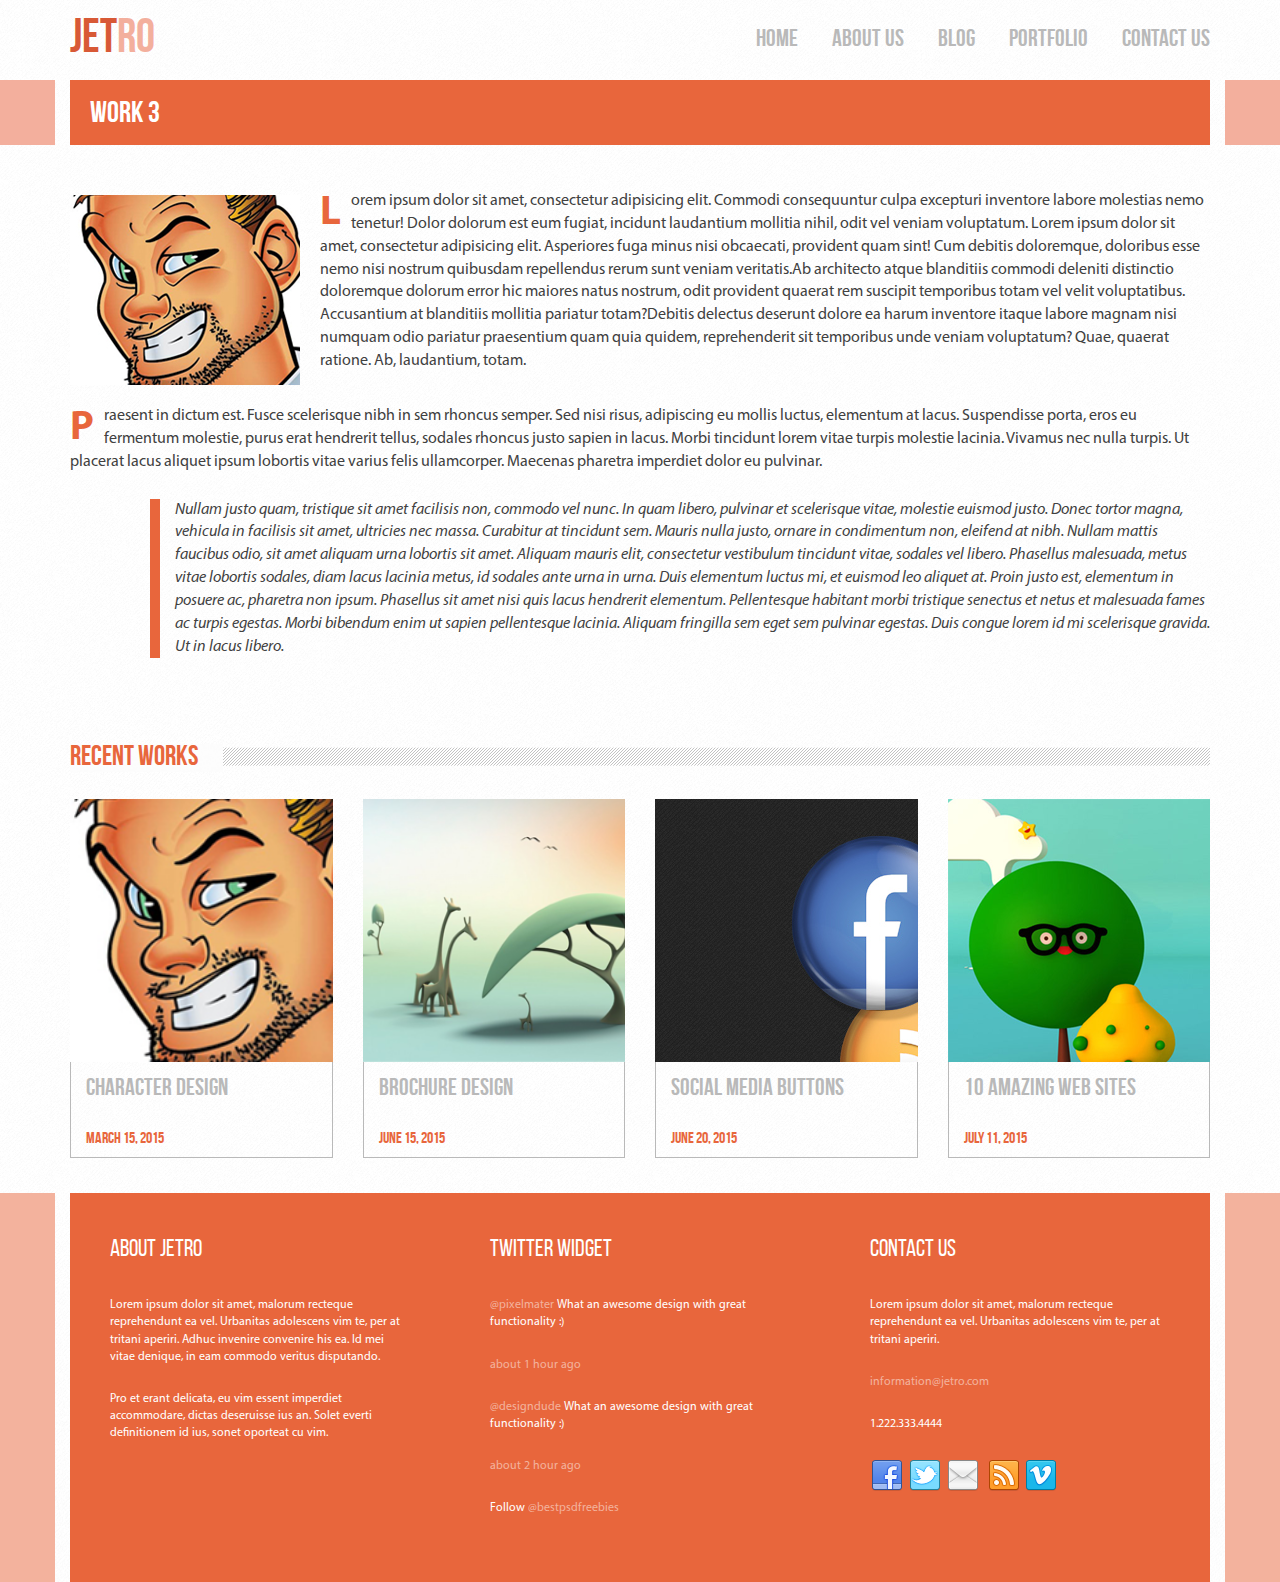
<file: work-3.html>
<!DOCTYPE html>
<html lang="ru">
<head>
	<meta charset="UTF-8">
	<meta name="viewport" content="width=device-width, initial-scale=1, maximum-scale=1">
	<script>
		if (navigator.userAgent.match(/Android/i)) {
			var viewport = document.querySelector("meta[name=viewport]");
		}
		if(navigator.userAgent.match(/Android/i)){
			window.scrollTo(0,1);
		}
	</script>
	<title>Work 3</title>

	<!-- Bootstrap styles -->
	<link rel="stylesheet" href="lib/bootstrap/dist/css/bootstrap.css"/>
	<link rel="stylesheet" href="lib/bootstrap/dist/css/bootstrap-theme.css"/>
	<!-- Fotorama -->
	<link rel="stylesheet" href="lib/fotorama/fotorama.css"/>

	<!-- My styles -->
	<link rel="stylesheet" href="css/style.css"/>
</head>
<body>
<header class="header">
	<div class="container">
		<div class="row">
			<div class="col-lg-2 col-md-2 col-sm-2 col-xs-2 logo">
				<a href="index.html" title="JetRo"><span>JET</span>RO</a>
			</div>

			<div class="col-lg-10 col-md-10 col-sm-10 col-xs-10 menu" id="nav-wrap">

				<div id="menu-toggle-btn" ><span class="glyphicon glyphicon-align-justify"></span></div>

				<ul id="nav">
					<li><a href="index.html">HOME</a></li>
					<li><a href="about-us.html">ABOUT <span>US</span></a></li>
					<li><a href="blog.html">BLOG</a></li>
					<li class="submenu-parent">PORTFOLIO
						<ul class="submenu">
							<li><a href="work-1.html" >Work 1</a></li>
							<li><a href="work-2.html" >Work 2</a></li>
							<li><a href="work-3.html" >Work 3</a></li>
						</ul>
					</li>
					<li><a href="contact-us.html">CONTACT <span>US</span></a></li>
				</ul>
			</div>

		</div>
	</div>
	<div class="header-line">
		<div class="container">
			<div class="row">
				<div class="col-lg-12 col-md-12 col-sm-12 col-xs-12 header-line__title-wrapper">
					<h1 class="header-line__title">Work 3</h1>
				</div>
			</div>
		</div>
	</div>
</header>


<div class="content content--blog">
	<div class="container">
		<div class="row">


			<div class="col-lg-12 col-md-12 col-sm-12 col-xs-12 portfolio">
<div class="img-container clearfix">
				<img src="pict/images/index/work-1.png" alt="work-6" class="img-to-left"/>
	<p><span class="big-letter">L</span>orem ipsum dolor sit amet, consectetur adipisicing elit. Commodi consequuntur culpa excepturi inventore labore molestias nemo tenetur! Dolor dolorum est eum fugiat, incidunt laudantium mollitia nihil, odit vel veniam voluptatum. Lorem ipsum dolor sit amet, consectetur adipisicing elit. Asperiores fuga minus nisi obcaecati, provident quam sint! Cum debitis doloremque, doloribus esse nemo nisi nostrum quibusdam repellendus rerum sunt veniam veritatis.Ab architecto atque blanditiis commodi deleniti distinctio doloremque dolorum error hic maiores natus nostrum, odit provident quaerat rem suscipit temporibus totam vel velit voluptatibus. Accusantium at blanditiis mollitia pariatur totam?Debitis delectus deserunt dolore ea harum inventore itaque labore magnam nisi numquam odio pariatur praesentium quam quia quidem, reprehenderit sit temporibus unde veniam voluptatum? Quae, quaerat ratione. Ab, laudantium, totam.</p>
</div>
				<div class="portfolio__text">
					<p><span class="big-letter">P</span>raesent in dictum est. Fusce scelerisque nibh in sem rhoncus semper. Sed nisi risus, adipiscing eu mollis
						luctus, elementum at lacus. Suspendisse porta, eros eu fermentum molestie, purus erat hendrerit tellus,
						sodales rhoncus justo sapien in lacus. Morbi tincidunt lorem vitae turpis molestie lacinia. Vivamus nec
						nulla turpis. Ut placerat lacus aliquet ipsum lobortis vitae varius felis ullamcorper. Maecenas pharetra
						imperdiet dolor eu pulvinar.</p>

					<p class="annotation">Nullam justo quam, tristique sit amet facilisis non, commodo vel nunc. In quam libero, pulvinar et
						scelerisque vitae, molestie euismod justo. Donec tortor magna, vehicula in facilisis sit amet, ultricies nec
						massa. Curabitur at tincidunt sem. Mauris nulla justo, ornare in condimentum non, eleifend at nibh. Nullam
						mattis faucibus odio, sit amet aliquam urna lobortis sit amet. Aliquam mauris elit, consectetur vestibulum
						tincidunt vitae, sodales vel libero. Phasellus malesuada, metus vitae lobortis sodales, diam lacus lacinia
						metus, id sodales ante urna in urna. Duis elementum luctus mi, et euismod leo aliquet at. Proin justo est,
						elementum in posuere ac, pharetra non ipsum. Phasellus sit amet nisi quis lacus hendrerit elementum.
						Pellentesque habitant morbi tristique senectus et netus et malesuada fames ac turpis egestas. Morbi bibendum
						enim ut sapien pellentesque lacinia. Aliquam fringilla sem eget sem pulvinar egestas. Duis congue lorem id
						mi scelerisque gravida. Ut in lacus libero. </p>
				</div>
			</div>

			<div class="col-lg-12 col-md-12 col-sm-12 col-xs-12 work-list">
				<div class="row">
					<div class="col-lg-12 col-md-12 col-sm-12 col-xs-12">
						<h2 class="work-list__title"><span>Recent Works</span></h2>
					</div>


					<div class="col-lg-3 col-md-3 col-sm-6 col-xs-6 work">
						<div class="work__img-inner">
							<div class="work__img">
								<img src="pict/images/index/work-1.png" alt="work1"/>
								<a class="example-image-link" href="pict/images/index/work-1.png" data-lightbox="example-1"></a>
							</div>
						</div>
						<div class="work__description">
							<p class="work__title">Character Design</p>

							<p class="work__date">March 15, 2015</p>
						</div>
					</div>


					<div class="col-lg-3 col-md-3 col-sm-6 col-xs-6 work">
						<div class="work__img-inner">
							<div class="work__img">

								<img src="pict/images/index/work-2.png" alt="work2"/>
								<a class="example-image-link" href="pict/images/index/work-2.png" data-lightbox="example-2"></a>
							</div>
						</div>
						<div class="work__description">
							<p class="work__title">Brochure Design</p>

							<p class="work__date">June 15, 2015</p>
						</div>
					</div>


					<div class="col-lg-3 col-md-3 col-sm-6 col-xs-6 work">
						<div class="work__img-inner">
							<div class="work__img">

								<img src="pict/images/index/work-3.png" alt="work3"/>
								<a class="example-image-link" href="pict/images/index/work-3.png" data-lightbox="example-3"></a>
							</div>
						</div>
						<div class="work__description">
							<p class="work__title">Social Media Buttons</p>

							<p class="work__date">June 20, 2015</p>
						</div>
					</div>


					<div class="col-lg-3 col-md-3 col-sm-6 col-xs-6 work">
						<div class="work__img-inner">
							<div class="work__img">

								<img src="pict/images/index/work-4.png" alt="work4"/>
								<a class="example-image-link" href="pict/images/index/work-4.png" data-lightbox="example-4"></a>
							</div>
						</div>
						<div class="work__description">
							<p class="work__title">10 Amazing Web Sites</p>

							<p class="work__date">July 11, 2015</p>
						</div>
					</div>


				</div>
			</div>


		</div>
	</div>
</div>


<footer class="footer">
	<div class="container">
		<div class="row">

			<div class="col-lg-4 col-md-4 col-sm-4 col-xs-12 footer-column">
				<div class="footer-column__title">About Jetro</div>
				<div class="footer-column__text">
					<p>Lorem ipsum dolor sit amet, malorum recteque reprehendunt ea vel. Urbanitas adolescens vim te, per at
						tritani aperiri. Adhuc invenire convenire his ea. Id mei vitae denique, in eam commodo veritus
						disputando.</p>

					<p>Pro et erant delicata, eu vim essent imperdiet accommodare, dictas deseruisse ius an. Solet everti
						definitionem id ius, sonet oporteat cu vim.</p>
				</div>
			</div>

			<div class="col-lg-4 col-md-4 col-sm-4 col-xs-12 footer-column">
				<div class="footer-column__title">Twitter Widget</div>
				<div class="footer-column__text">
					<p><a href="#" onclick="return false;">@pixelmater</a> What an awesome design with great functionality :)</p>

					<p><a href="#" onclick="return false;">about 1 hour ago</a></p>

					<p><a href="#" onclick="return false;">@designdude</a> What an awesome design with great functionality :)</p>

					<p><a href="#" onclick="return false;">about 2 hour ago</a></p>

					<p>Follow <a href="#" onclick="return false;">@bestpsdfreebies</a></p>


				</div>
			</div>

			<div class="col-lg-4 col-md-4 col-sm-4 col-xs-12 footer-column">
				<div class="footer-column__title">Contact Us</div>
				<div class="footer-column__text">
					<p>Lorem ipsum dolor sit amet, malorum recteque reprehendunt ea vel. Urbanitas adolescens vim te, per at
						tritani aperiri.</p>

					<p><a href="mailto:mmm@mmm.mm" onclick="return false;">information@jetro.com</a></p>

					<p>1.222.333.4444</p>

					<div class="social-block clearfix">
						<a href="#" onclick="return false;">
							<div class="social-block__btn social-block__btn--fb"></div>
						</a>

						<a href="#" onclick="return false;">
							<div class="social-block__btn social-block__btn--tw"></div>
						</a>
						<a href="#" onclick="return false;">
							<div class="social-block__btn social-block__btn--mail"></div>
						</a>
						<a href="#" onclick="return false;">
							<div class="social-block__btn social-block__btn--rss"></div>
						</a>
						<a href="#" onclick="return false;">
							<div class="social-block__btn social-block__btn--vim"></div>
						</a>
					</div>
				</div>
			</div>
		</div>
	</div>
</footer>


<!--Jquery scripts-->
<script type="text/javascript" src="lib/jquery/dist/jquery.js"></script>
<!--Bootstrap scripts-->
<script src="lib/bootstrap/dist/js/bootstrap.js"></script>
<!-- Fotorama -->
<script src="lib/fotorama/fotorama.js"></script>
<!-- Lightbox -->
<script src="lib/lightbox/js/lightbox.js"></script>

<script>
	$(document).ready(function ($) {

		/* toggle nav */
		$("#menu-toggle-btn").on("click", function(){
			$("#nav").slideToggle();
			$(this).toggleClass("active");
		});


	});
</script>

<!--My script-->
<script src="scripts/script.js"></script>
</body>
</html>
</file>
<file: lib/fotorama/fotorama.css>
/*!
 * Fotorama 4.6.2 | http://fotorama.io/license/
 */
.fotorama__arr:focus:after,.fotorama__fullscreen-icon:focus:after,.fotorama__html,.fotorama__img,.fotorama__nav__frame:focus .fotorama__dot:after,.fotorama__nav__frame:focus .fotorama__thumb:after,.fotorama__stage__frame,.fotorama__stage__shaft,.fotorama__video iframe{position:absolute;width:100%;height:100%;top:0;right:0;left:0;bottom:0}.fotorama--fullscreen,.fotorama__img{max-width:99999px!important;max-height:99999px!important;min-width:0!important;min-height:0!important;border-radius:0!important;box-shadow:none!important;padding:0!important}.fotorama__wrap .fotorama__grab{cursor:move;cursor:-webkit-grab;cursor:-o-grab;cursor:-ms-grab;cursor:grab}.fotorama__grabbing *{cursor:move;cursor:-webkit-grabbing;cursor:-o-grabbing;cursor:-ms-grabbing;cursor:grabbing}.fotorama__spinner{position:absolute!important;top:50%!important;left:50%!important}.fotorama__wrap--css3 .fotorama__arr,.fotorama__wrap--css3 .fotorama__fullscreen-icon,.fotorama__wrap--css3 .fotorama__nav__shaft,.fotorama__wrap--css3 .fotorama__stage__shaft,.fotorama__wrap--css3 .fotorama__thumb-border,.fotorama__wrap--css3 .fotorama__video-close,.fotorama__wrap--css3 .fotorama__video-play{-webkit-transform:translate3d(0,0,0);transform:translate3d(0,0,0)}.fotorama__caption,.fotorama__nav:after,.fotorama__nav:before,.fotorama__stage:after,.fotorama__stage:before,.fotorama__wrap--css3 .fotorama__html,.fotorama__wrap--css3 .fotorama__nav,.fotorama__wrap--css3 .fotorama__spinner,.fotorama__wrap--css3 .fotorama__stage,.fotorama__wrap--css3 .fotorama__stage .fotorama__img,.fotorama__wrap--css3 .fotorama__stage__frame{-webkit-transform:translateZ(0);transform:translateZ(0)}.fotorama__arr:focus,.fotorama__fullscreen-icon:focus,.fotorama__nav__frame{outline:0}.fotorama__arr:focus:after,.fotorama__fullscreen-icon:focus:after,.fotorama__nav__frame:focus .fotorama__dot:after,.fotorama__nav__frame:focus .fotorama__thumb:after{content:'';border-radius:inherit;background-color:rgba(0,175,234,.5)}.fotorama__wrap--video .fotorama__stage,.fotorama__wrap--video .fotorama__stage__frame--video,.fotorama__wrap--video .fotorama__stage__frame--video .fotorama__html,.fotorama__wrap--video .fotorama__stage__frame--video .fotorama__img,.fotorama__wrap--video .fotorama__stage__shaft{-webkit-transform:none!important;transform:none!important}.fotorama__wrap--css3 .fotorama__nav__shaft,.fotorama__wrap--css3 .fotorama__stage__shaft,.fotorama__wrap--css3 .fotorama__thumb-border{transition-property:-webkit-transform,width;transition-property:transform,width;transition-timing-function:cubic-bezier(0.1,0,.25,1);transition-duration:0ms}.fotorama__arr,.fotorama__fullscreen-icon,.fotorama__no-select,.fotorama__video-close,.fotorama__video-play,.fotorama__wrap{-webkit-user-select:none;-moz-user-select:none;-ms-user-select:none;user-select:none}.fotorama__select{-webkit-user-select:text;-moz-user-select:text;-ms-user-select:text;user-select:text}.fotorama__nav,.fotorama__nav__frame{margin:auto;padding:0}.fotorama__caption__wrap,.fotorama__nav__frame,.fotorama__nav__shaft{-moz-box-orient:vertical;display:inline-block;vertical-align:middle;*display:inline;*zoom:1}.fotorama__wrap *{box-sizing:content-box}.fotorama__caption__wrap{box-sizing:border-box}.fotorama--hidden,.fotorama__load{position:absolute;left:-99999px;top:-99999px;z-index:-1}.fotorama__arr,.fotorama__fullscreen-icon,.fotorama__nav,.fotorama__nav__frame,.fotorama__nav__shaft,.fotorama__stage__frame,.fotorama__stage__shaft,.fotorama__video-close,.fotorama__video-play{-webkit-tap-highlight-color:transparent}.fotorama__arr,.fotorama__fullscreen-icon,.fotorama__video-close,.fotorama__video-play{background:url(fotorama.png) no-repeat}@media (-webkit-min-device-pixel-ratio:1.5),(min-resolution:2dppx){.fotorama__arr,.fotorama__fullscreen-icon,.fotorama__video-close,.fotorama__video-play{background:url(fotorama@2x.png) no-repeat;background-size:96px 160px}}.fotorama__thumb{background-color:#7f7f7f;background-color:rgba(127,127,127,.2)}@media print{.fotorama__arr,.fotorama__fullscreen-icon,.fotorama__thumb-border,.fotorama__video-close,.fotorama__video-play{background:none!important}}.fotorama{min-width:1px;overflow:hidden}.fotorama:not(.fotorama--unobtrusive)>:not(:first-child){display:none}.fullscreen{width:100%!important;height:100%!important;max-width:100%!important;max-height:100%!important;margin:0!important;padding:0!important;overflow:hidden!important;background:#000}.fotorama--fullscreen{position:absolute!important;top:0!important;left:0!important;right:0!important;bottom:0!important;float:none!important;z-index:2147483647!important;background:#000;width:100%!important;height:100%!important;margin:0!important}.fotorama--fullscreen .fotorama__nav,.fotorama--fullscreen .fotorama__stage{background:#000}.fotorama__wrap{-webkit-text-size-adjust:100%;position:relative;direction:ltr;z-index:0}.fotorama__wrap--rtl .fotorama__stage__frame{direction:rtl}.fotorama__nav,.fotorama__stage{overflow:hidden;position:relative;max-width:100%}.fotorama__wrap--pan-y{-ms-touch-action:pan-y}.fotorama__wrap .fotorama__pointer{cursor:pointer}.fotorama__wrap--slide .fotorama__stage__frame{opacity:1!important}.fotorama__stage__frame{overflow:hidden}.fotorama__stage__frame.fotorama__active{z-index:8}.fotorama__wrap--fade .fotorama__stage__frame{display:none}.fotorama__wrap--fade .fotorama__fade-front,.fotorama__wrap--fade .fotorama__fade-rear,.fotorama__wrap--fade .fotorama__stage__frame.fotorama__active{display:block;left:0;top:0}.fotorama__wrap--fade .fotorama__fade-front{z-index:8}.fotorama__wrap--fade .fotorama__fade-rear{z-index:7}.fotorama__wrap--fade .fotorama__fade-rear.fotorama__active{z-index:9}.fotorama__wrap--fade .fotorama__stage .fotorama__shadow{display:none}.fotorama__img{-ms-filter:"alpha(Opacity=0)";filter:alpha(opacity=0);opacity:0;border:none!important}.fotorama__error .fotorama__img,.fotorama__loaded .fotorama__img{-ms-filter:"alpha(Opacity=100)";filter:alpha(opacity=100);opacity:1}.fotorama--fullscreen .fotorama__loaded--full .fotorama__img,.fotorama__img--full{display:none}.fotorama--fullscreen .fotorama__loaded--full .fotorama__img--full{display:block}.fotorama__wrap--only-active .fotorama__nav,.fotorama__wrap--only-active .fotorama__stage{max-width:99999px!important}.fotorama__wrap--only-active .fotorama__stage__frame{visibility:hidden}.fotorama__wrap--only-active .fotorama__stage__frame.fotorama__active{visibility:visible}.fotorama__nav{font-size:0;line-height:0;text-align:center;display:none;white-space:nowrap;z-index:5}.fotorama__nav__shaft{position:relative;left:0;top:0;text-align:left}.fotorama__nav__frame{position:relative;cursor:pointer}.fotorama__nav--dots{display:block}.fotorama__nav--dots .fotorama__nav__frame{width:18px;height:30px}.fotorama__nav--dots .fotorama__nav__frame--thumb,.fotorama__nav--dots .fotorama__thumb-border{display:none}.fotorama__nav--thumbs{display:block}.fotorama__nav--thumbs .fotorama__nav__frame{padding-left:0!important}.fotorama__nav--thumbs .fotorama__nav__frame:last-child{padding-right:0!important}.fotorama__nav--thumbs .fotorama__nav__frame--dot{display:none}.fotorama__dot{display:block;width:4px;height:4px;position:relative;top:12px;left:6px;border-radius:6px;border:1px solid #7f7f7f}.fotorama__nav__frame:focus .fotorama__dot:after{padding:1px;top:-1px;left:-1px}.fotorama__nav__frame.fotorama__active .fotorama__dot{width:0;height:0;border-width:3px}.fotorama__nav__frame.fotorama__active .fotorama__dot:after{padding:3px;top:-3px;left:-3px}.fotorama__thumb{overflow:hidden;position:relative;width:100%;height:100%}.fotorama__nav__frame:focus .fotorama__thumb{z-index:2}.fotorama__thumb-border{position:absolute;z-index:9;top:0;left:0;border-style:solid;border-color:#00afea;background-image:linear-gradient(to bottom right,rgba(255,255,255,.25),rgba(64,64,64,.1))}.fotorama__caption{position:absolute;z-index:12;bottom:0;left:0;right:0;font-family:'Helvetica Neue',Arial,sans-serif;font-size:14px;line-height:1.5;color:#000}.fotorama__caption a{text-decoration:none;color:#000;border-bottom:1px solid;border-color:rgba(0,0,0,.5)}.fotorama__caption a:hover{color:#333;border-color:rgba(51,51,51,.5)}.fotorama__wrap--rtl .fotorama__caption{left:auto;right:0}.fotorama__wrap--no-captions .fotorama__caption,.fotorama__wrap--video .fotorama__caption{display:none}.fotorama__caption__wrap{background-color:#fff;background-color:rgba(255,255,255,.9);padding:5px 10px}@-webkit-keyframes spinner{0%{-webkit-transform:rotate(0);transform:rotate(0)}100%{-webkit-transform:rotate(360deg);transform:rotate(360deg)}}@keyframes spinner{0%{-webkit-transform:rotate(0);transform:rotate(0)}100%{-webkit-transform:rotate(360deg);transform:rotate(360deg)}}.fotorama__wrap--css3 .fotorama__spinner{-webkit-animation:spinner 24s infinite linear;animation:spinner 24s infinite linear}.fotorama__wrap--css3 .fotorama__html,.fotorama__wrap--css3 .fotorama__stage .fotorama__img{transition-property:opacity;transition-timing-function:linear;transition-duration:.3s}.fotorama__wrap--video .fotorama__stage__frame--video .fotorama__html,.fotorama__wrap--video .fotorama__stage__frame--video .fotorama__img{-ms-filter:"alpha(Opacity=0)";filter:alpha(opacity=0);opacity:0}.fotorama__select{cursor:auto}.fotorama__video{top:32px;right:0;bottom:0;left:0;position:absolute;z-index:10}@-moz-document url-prefix(){.fotorama__active{box-shadow:0 0 0 transparent}}.fotorama__arr,.fotorama__fullscreen-icon,.fotorama__video-close,.fotorama__video-play{position:absolute;z-index:11;cursor:pointer}.fotorama__arr{position:absolute;width:32px;height:32px;top:50%;margin-top:-16px}.fotorama__arr--prev{left:2px;background-position:0 0}.fotorama__arr--next{right:2px;background-position:-32px 0}.fotorama__arr--disabled{pointer-events:none;cursor:default;*display:none;opacity:.1}.fotorama__fullscreen-icon{width:32px;height:32px;top:2px;right:2px;background-position:0 -32px;z-index:20}.fotorama__arr:focus,.fotorama__fullscreen-icon:focus{border-radius:50%}.fotorama--fullscreen .fotorama__fullscreen-icon{background-position:-32px -32px}.fotorama__video-play{width:96px;height:96px;left:50%;top:50%;margin-left:-48px;margin-top:-48px;background-position:0 -64px;opacity:0}.fotorama__wrap--css2 .fotorama__video-play,.fotorama__wrap--video .fotorama__stage .fotorama__video-play{display:none}.fotorama__error .fotorama__video-play,.fotorama__loaded .fotorama__video-play,.fotorama__nav__frame .fotorama__video-play{opacity:1;display:block}.fotorama__nav__frame .fotorama__video-play{width:32px;height:32px;margin-left:-16px;margin-top:-16px;background-position:-64px -32px}.fotorama__video-close{width:32px;height:32px;top:0;right:0;background-position:-64px 0;z-index:20;opacity:0}.fotorama__wrap--css2 .fotorama__video-close{display:none}.fotorama__wrap--css3 .fotorama__video-close{-webkit-transform:translate3d(32px,-32px,0);transform:translate3d(32px,-32px,0)}.fotorama__wrap--video .fotorama__video-close{display:block;opacity:1}.fotorama__wrap--css3.fotorama__wrap--video .fotorama__video-close{-webkit-transform:translate3d(0,0,0);transform:translate3d(0,0,0)}.fotorama__wrap--no-controls.fotorama__wrap--toggle-arrows .fotorama__arr,.fotorama__wrap--no-controls.fotorama__wrap--toggle-arrows .fotorama__fullscreen-icon{opacity:0}.fotorama__wrap--no-controls.fotorama__wrap--toggle-arrows .fotorama__arr:focus,.fotorama__wrap--no-controls.fotorama__wrap--toggle-arrows .fotorama__fullscreen-icon:focus{opacity:1}.fotorama__wrap--video .fotorama__arr,.fotorama__wrap--video .fotorama__fullscreen-icon{opacity:0!important}.fotorama__wrap--css2.fotorama__wrap--no-controls.fotorama__wrap--toggle-arrows .fotorama__arr,.fotorama__wrap--css2.fotorama__wrap--no-controls.fotorama__wrap--toggle-arrows .fotorama__fullscreen-icon{display:none}.fotorama__wrap--css2.fotorama__wrap--no-controls.fotorama__wrap--toggle-arrows .fotorama__arr:focus,.fotorama__wrap--css2.fotorama__wrap--no-controls.fotorama__wrap--toggle-arrows .fotorama__fullscreen-icon:focus{display:block}.fotorama__wrap--css2.fotorama__wrap--video .fotorama__arr,.fotorama__wrap--css2.fotorama__wrap--video .fotorama__fullscreen-icon{display:none!important}.fotorama__wrap--css3.fotorama__wrap--no-controls.fotorama__wrap--slide.fotorama__wrap--toggle-arrows .fotorama__fullscreen-icon:not(:focus){-webkit-transform:translate3d(32px,-32px,0);transform:translate3d(32px,-32px,0)}.fotorama__wrap--css3.fotorama__wrap--no-controls.fotorama__wrap--slide.fotorama__wrap--toggle-arrows .fotorama__arr--prev:not(:focus){-webkit-transform:translate3d(-48px,0,0);transform:translate3d(-48px,0,0)}.fotorama__wrap--css3.fotorama__wrap--no-controls.fotorama__wrap--slide.fotorama__wrap--toggle-arrows .fotorama__arr--next:not(:focus){-webkit-transform:translate3d(48px,0,0);transform:translate3d(48px,0,0)}.fotorama__wrap--css3.fotorama__wrap--video .fotorama__fullscreen-icon{-webkit-transform:translate3d(32px,-32px,0)!important;transform:translate3d(32px,-32px,0)!important}.fotorama__wrap--css3.fotorama__wrap--video .fotorama__arr--prev{-webkit-transform:translate3d(-48px,0,0)!important;transform:translate3d(-48px,0,0)!important}.fotorama__wrap--css3.fotorama__wrap--video .fotorama__arr--next{-webkit-transform:translate3d(48px,0,0)!important;transform:translate3d(48px,0,0)!important}.fotorama__wrap--css3 .fotorama__arr:not(:focus),.fotorama__wrap--css3 .fotorama__fullscreen-icon:not(:focus),.fotorama__wrap--css3 .fotorama__video-close:not(:focus),.fotorama__wrap--css3 .fotorama__video-play:not(:focus){transition-property:-webkit-transform,opacity;transition-property:transform,opacity;transition-duration:.3s}.fotorama__nav:after,.fotorama__nav:before,.fotorama__stage:after,.fotorama__stage:before{content:"";display:block;position:absolute;text-decoration:none;top:0;bottom:0;width:10px;height:auto;z-index:10;pointer-events:none;background-repeat:no-repeat;background-size:1px 100%,5px 100%}.fotorama__nav:before,.fotorama__stage:before{background-image:linear-gradient(transparent,rgba(0,0,0,.2) 25%,rgba(0,0,0,.3) 75%,transparent),radial-gradient(farthest-side at 0 50%,rgba(0,0,0,.4),transparent);background-position:0 0,0 0;left:-10px}.fotorama__nav.fotorama__shadows--left:before,.fotorama__stage.fotorama__shadows--left:before{left:0}.fotorama__nav:after,.fotorama__stage:after{background-image:linear-gradient(transparent,rgba(0,0,0,.2) 25%,rgba(0,0,0,.3) 75%,transparent),radial-gradient(farthest-side at 100% 50%,rgba(0,0,0,.4),transparent);background-position:100% 0,100% 0;right:-10px}.fotorama__nav.fotorama__shadows--right:after,.fotorama__stage.fotorama__shadows--right:after{right:0}.fotorama--fullscreen .fotorama__nav:after,.fotorama--fullscreen .fotorama__nav:before,.fotorama--fullscreen .fotorama__stage:after,.fotorama--fullscreen .fotorama__stage:before,.fotorama__wrap--fade .fotorama__stage:after,.fotorama__wrap--fade .fotorama__stage:before,.fotorama__wrap--no-shadows .fotorama__nav:after,.fotorama__wrap--no-shadows .fotorama__nav:before,.fotorama__wrap--no-shadows .fotorama__stage:after,.fotorama__wrap--no-shadows .fotorama__stage:before{display:none}
</file>
<file: css/style.css>
/* Fonts */
@import "../lib/fonts/bebasneue/bebasneue.css";
@import "../lib/fonts/myriadpro/myriadpro.css";
/* Variables */
/* Colors */
/* Fonts */
/* Elements */
@import "../lib/lightbox/css/lightbox.css";
p {
  font-family: "MyriadPro-Regular";
  font-size: 16px;
  margin-bottom: 25px;
  color: #414141;
}
.big-letter {
  color: #e8663c;
  font-family: "MyriadPro-Bold";
  font-size: 41px;
  display: inline-block;
  line-height: 35px;
  float: left;
  padding-right: 10px;
  margin-top: 6px;
}
.annotation {
  font-family: "MyriadPro-It";
  display: inline-block;
  margin-left: 80px;
  padding-left: 15px;
  border-left: 10px solid #e8663c;
  font-style: italic;
}
.notice-text {
  font-family: "MyriadPro-It";
  display: inline-block;
  width: 100%;
  text-align: center;
  padding: 25px 0;
}
.notice-text--confirmation {
  border: 1px solid rgba(152, 198, 1, 0.8);
  background-color: rgba(152, 198, 1, 0.2);
  color: rgba(152, 198, 1, 0.8);
}
.notice-text--error {
  border: 1px solid rgba(235, 84, 57, 0.8);
  background-color: rgba(235, 84, 57, 0.2);
  color: rgba(235, 84, 57, 0.8);
}
.notice-text--alert {
  border: 1px solid rgba(250, 180, 24, 0.8);
  background-color: rgba(250, 180, 24, 0.2);
  color: rgba(250, 180, 24, 0.8);
}
.notice-text--information {
  border: 1px solid rgba(77, 143, 203, 0.8);
  background-color: rgba(77, 143, 203, 0.2);
  color: rgba(77, 143, 203, 0.8);
}
.btn-wrapper {
  width: 100%;
  margin-top: 15px;
}
.btn {
  padding: 10px 15px 7px 15px;
  line-height: 20px;
  font-size: 20px;
  text-transform: uppercase;
  border-radius: 0;
  background-color: #e8663c;
  color: #fff;
  -webkit-transition: all 0.3s;
          transition: all 0.3s;
  font-family: "bebas_neuebold";
}
.btn:hover,
.btn:active,
.btn:visited,
.btn:focus {
  text-decoration: none;
  color: #fff;
  background-color: #d85936;
  box-shadow: none;
}
.btn--left {
  text-align: left;
}
/* Social */
.social-block {
  display: inline-block;
}
.social-block__btn {
  width: 34px;
  height: 34px;
  display: block;
  float: left;
  padding: 0;
  margin-right: 5px;
}
.social-block__btn--fb {
  background: url(../pict/images/sprite/social-sprite.png) 0 0 no-repeat;
}
.social-block__btn--fb:hover {
  background-position: 0px -36px;
}
.social-block__btn--tw {
  background: url(../pict/images/sprite/social-sprite.png) -36px 0 no-repeat;
}
.social-block__btn--tw:hover {
  background-position: -36px -36px;
}
.social-block__btn--mail {
  background: url(../pict/images/sprite/social-sprite.png) -72px 0 no-repeat;
}
.social-block__btn--mail:hover {
  background-position: -72px -36px;
}
.social-block__btn--rss {
  background: url(../pict/images/sprite/social-sprite.png) -105px 0 no-repeat;
}
.social-block__btn--rss:hover {
  background-position: -105px -36px;
}
.social-block__btn--vim {
  background: url(../pict/images/sprite/social-sprite.png) -142px 0 no-repeat;
}
.social-block__btn--vim:hover {
  background-position: -142px -36px;
}
.img-to-left {
  display: inline-block;
  float: left;
  margin: 5px 20px 20px 0;
}
.img-container {
  margin-top: 25px;
}
/* Slider */
.slider {
  margin-top: -85px;
}
.slider--blog {
  margin-top: 0;
  padding-left: 0;
  padding-right: 0;
}
.fotorama__caption__wrap {
  z-index: 100;
  color: #fff;
  padding: 20px;
  margin: 0 0 35px 35px;
  background-color: rgba(232, 102, 60, 0.8);
  min-width: 50%;
  width: 50%;
}
.fotorama__caption__wrap p {
  color: #fff;
}
.fotorama__caption__wrap a,
.fotorama__caption__wrap a:hover,
.fotorama__caption__wrap a:focus,
.fotorama__caption__wrap a:active {
  text-decoration: none;
  color: #fff;
}
.fotorama__caption__wrap .h2 {
  font-family: "bebas_neue_regularregular";
  font-size: 28px;
  padding: 0;
  margin: 10px 0 20px 0;
}
.fotorama__caption__wrap p {
  font-family: "MyriadPro-Regular";
  font-size: 16px;
}
.fotorama__nav__shaft {
  padding: 0 15px;
  background: url(../pict/images/index/bgnd.png) 0 0 repeat;
}
.fotorama__thumb-border {
  margin-top: 0 !important;
  margin-left: 15px !important;
  width: 61px !important;
  height: 61px !important;
  border-color: #f3af9d;
}
.fotorama__nav.fotorama__nav--thumbs {
  background-color: #f3af9d;
  margin-top: 15px;
}
.fotorama__nav__frame.fotorama__nav__frame--thumb {
  padding-top: 0 !important;
}
.fotorama__nav-wrap {
  margin-top: 1px;
}
@media screen and (max-width: 768px) {
  .fotorama__caption__wrap {
    padding: 0 0 15px 5px;
    font-size: 20px;
    margin: 0 0 5px 5px ;
  }
  .fotorama__caption__wrap h2 {
    font-size: 20px !important;
    margin: 5px 0 5px 0 !important;
  }
  .fotorama__caption__wrap p {
    margin-bottom: -10px;
    font-size: 12px;
  }
}
/* Vendor styles */
/* Blocks of pages */
.header {
  width: 100%;
}
.logo {
  height: 80px;
  font-family: "bebas_neuebold";
  font-size: 48px;
  color: #f3af9d;
  line-height: 80px;
}
.logo a {
  text-decoration: none;
  color: #f3af9d;
}
.logo span {
  color: #d85936;
  font-size: 48px;
}
.menu {
  height: 80px;
  position: relative;
}
.menu ul {
  text-align: right;
}
.menu li {
  display: inline-block;
  margin-right: 30px;
  text-align: right;
  position: relative;
  line-height: 80px;
}
.menu li:last-of-type {
  margin-right: 0;
}
.menu a {
  color: #b9b9b9;
  font-size: 24px;
  font-family: "bebas_neuebold";
  -webkit-transition: all 0.3s;
          transition: all 0.3s;
}
.menu a span {
  color: #b9b9b9;
  -webkit-transition: all 0.3s;
          transition: all 0.3s;
}
.menu a:hover,
.menu a:focus,
.menu a:active {
  text-decoration: none;
  color: #e8663c;
}
.menu a:hover span,
.menu a:focus span,
.menu a:active span {
  color: #f3af9d;
}
.submenu-parent {
  cursor: context-menu;
  color: #b9b9b9;
  font-size: 24px;
  font-family: "bebas_neuebold";
  line-height: 20px !important;
  padding-bottom: 15px;
}
.submenu-parent:hover .submenu {
  visibility: visible;
  opacity: 1;
}
.submenu-parent span {
  color: #b9b9b9;
  -webkit-transition: all 0.3s;
          transition: all 0.3s;
}
.submenu-parent:hover,
.submenu-parent:focus,
.submenu-parent:active {
  text-decoration: none;
  color: #e8663c;
}
.submenu-parent:hover span,
.submenu-parent:focus span,
.submenu-parent:active span {
  color: #f3af9d;
}
.submenu {
  position: absolute;
  top: 30px;
  left: -20px;
  width: auto;
  min-width: 135px;
  padding: 15px 20px 6px;
  z-index: 100;
  background: url(../pict/images/index/bgnd.png) 0 0 no-repeat;
  visibility: hidden;
  opacity: 0;
  border: 1px solid #e8663c;
  -webkit-transition: all 0.5s;
          transition: all 0.5s;
}
.submenu li {
  display: block !important;
  line-height: 20px;
  margin-right: 0;
  text-align: left;
  margin-bottom: 15px;
}
.submenu a {
  color: #b9b9b9;
  font-size: 20px;
  font-family: "bebas_neue_regularregular";
  -webkit-transition: all 0.3s;
          transition: all 0.3s;
}
.submenu a span {
  color: #b9b9b9;
  -webkit-transition: all 0.3s;
          transition: all 0.3s;
}
.submenu a:hover,
.submenu a:focus,
.submenu a:active {
  text-decoration: none;
  color: #e8663c;
}
.submenu a:hover span,
.submenu a:focus span,
.submenu a:active span {
  color: #f3af9d;
}
.header-line {
  height: 65px;
  background-color: #f3af9d;
  margin-bottom: 20px;
}
.header-line .container {
  background: url(../pict/images/index/bgnd.png) 0 0 repeat;
  height: 65px;
}
.header-line .row {
  background-color: #e8663c;
  margin: 0 !important;
}
.header-line__title-wrapper {
  height: 65px;
  padding-left: 20px;
}
.header-line__title {
  text-transform: uppercase;
  font-size: 30px;
  font-family: "bebas_neuebold";
  line-height: 30px;
  color: #fff;
}
/* Adaptive menu */
#menu-toggle-btn {
  display: none;
  /* hide menu icon initially */
}
#nav {
  display: block;
  /* visibility will be toggled with jquery */
}
@media screen and (max-width: 768px) {
  #menu-toggle-btn {
    position: absolute;
    top: 16px;
    right: 16px;
    width: 45px;
    height: 35px;
    cursor: pointer;
    border: solid 1px #f3af9d;
    border-radius: 7px;
    display: inline-block;
    line-height: 37px;
    text-align: center;
    font-size: 24px;
    color: #f3af9d;
    -webkit-transition: all 0.3s;
            transition: all 0.3s;
  }
  #menu-toggle-btn:hover {
    border: solid 1px #e8663c;
    color: #e8663c;
  }
  #nav {
    display: none;
    position: absolute;
    top: -1px;
    right: 85px;
    width: auto;
    /*temp*/
    background-color: #fff;
    border: 1px solid #f3af9d;
    z-index: 50;
    padding: 15px;
  }
  #nav li {
    display: block !important;
    line-height: 40px;
    text-align: left;
  }
  #nav a {
    font-size: 20px;
  }
  .submenu {
    position: static;
    visibility: visible;
    opacity: 1;
    width: auto;
    min-width: 135px;
    padding: 15px 20px 5px;
    z-index: 100;
    background: url(../pict/images/index/bgnd.png) 0 0 no-repeat;
    line-height: 20px;
    border: none;
    -webkit-transition: all 0.5s;
            transition: all 0.5s;
  }
  .submenu li {
    display: block !important;
    line-height: 15px !important;
    margin-right: 0;
    text-align: left;
    margin-bottom: 15px;
    list-style-type: circle;
  }
  .submenu a {
    color: #b9b9b9;
    font-size: 16px !important;
    font-family: "bebas_neuebold";
    -webkit-transition: all 0.3s;
            transition: all 0.3s;
  }
  .submenu a span {
    color: #b9b9b9;
    -webkit-transition: all 0.3s;
            transition: all 0.3s;
  }
  .submenu a:hover,
  .submenu a:focus,
  .submenu a:active {
    text-decoration: none;
    color: #e8663c;
  }
  .submenu a:hover span,
  .submenu a:focus span,
  .submenu a:active span {
    color: #f3af9d;
  }
  .submenu-parent {
    cursor: context-menu;
    color: #b9b9b9;
    font-size: 20px;
    font-family: "bebas_neuebold";
    padding-bottom: 0;
    padding-top: 10px;
  }
  .submenu-parent:hover .submenu {
    visibility: visible;
    opacity: 1;
  }
  .submenu-parent span {
    color: #b9b9b9;
    -webkit-transition: all 0.3s;
            transition: all 0.3s;
  }
  .submenu-parent:hover,
  .submenu-parent:focus,
  .submenu-parent:active {
    text-decoration: none;
    color: #e8663c;
  }
  .submenu-parent:hover span,
  .submenu-parent:focus span,
  .submenu-parent:active span {
    color: #f3af9d;
  }
}
@media (min-width: 769px) {
  #nav {
    display: block !important;
  }
}
.footer {
  width: 100%;
  background-color: #f3b29d;
}
.footer .container {
  background: url(../pict/images/index/bgnd.png) 0 0 repeat;
}
.footer .container .row {
  background-color: #e8663c;
  min-height: 275px;
  margin: 0 !important;
}
.footer-column {
  color: #fff;
  padding: 40px;
}
.footer-column__title {
  text-transform: uppercase;
  font-family: "bebas_neue_regularregular";
  font-size: 24px;
  padding-bottom: 30px;
}
.footer-column__text,
.footer-column p {
  color: #fff;
  font-family: "MyriadPro-Regular";
  font-size: 12px;
}
.footer-column a {
  color: #f3b29d;
  text-decoration: none;
}
.footer-column a:hover {
  color: #b9b9b9;
  text-decoration: underline;
}
aside.aside {
  margin: -20px 0 30px 0;
}
.aside-element {
  margin-bottom: 10px;
}
.aside-element__content ul {
  list-style-type: none;
  padding-left: 0;
}
.aside-element__content a {
  font-family: "MyriadPro-Regular";
  font-size: 16px;
  text-decoration: none;
  color: #414141;
  -webkit-transition: all 0.3s;
          transition: all 0.3s;
}
.aside-element__content a:hover,
.aside-element__content a:focus,
.aside-element__content a:active {
  color: #b9b9b9;
}
.thumb-img {
  padding: 0 10px;
  position: relative;
}
.thumb-img__inner {
  position: relative;
  padding-top: 100%;
  margin-bottom: 20px;
}
.thumb-img__content {
  position: absolute;
  top: 0;
  left: 0;
  bottom: 0;
  right: 0;
}
.thumb-img__content--work-1 {
  background: url(../pict/images/index/work-1.png) 0 0 no-repeat;
  background-size: cover;
}
.thumb-img__content--work-2 {
  background: url(../pict/images/index/work-2.png) 0 0 no-repeat;
  background-size: cover;
}
.thumb-img__content--work-3 {
  background: url(../pict/images/index/work-3.png) 0 0 no-repeat;
  background-size: cover;
}
.thumb-img__content--work-4 {
  background: url(../pict/images/index/work-4.png) 0 0 no-repeat;
  background-size: cover;
}
.thumb-img__content--work-5 {
  background: url(../pict/images/index/work-4.png) 0 0 no-repeat;
  background-size: cover;
}
.thumb-img__content--work-6 {
  background: url(../pict/images/index/work-3.png) 0 0 no-repeat;
  background-size: cover;
}
.thumb-img__content--work-7 {
  background: url(../pict/images/index/work-2.png) 0 0 no-repeat;
  background-size: cover;
}
.thumb-img__content--work-8 {
  background: url(../pict/images/index/work-1.png) 0 0 no-repeat;
  background-size: cover;
}
.thumb-img a {
  position: absolute;
  top: 0;
  left: 0;
  width: 100%;
  height: 100%;
  display: block;
  background-color: rgba(235, 84, 57, 0.2);
  border: 1px solid rgba(235, 84, 57, 0.8);
}
.thumb-img a:hover {
  background-color: rgba(0, 0, 0, 0);
  border: 1px solid #b9b9b9;
}
/* Pages */
body {
  background: url(../pict/images/index/bgnd.png) 0 0 repeat;
}
/* Features */
.features {
  margin-top: 30px;
}
.feature-item {
  margin-bottom: 40px;
}
.feature-item__title {
  color: #e8663c;
  font-family: "bebas_neuebold";
  font-size: 28px;
  text-align: left;
  position: relative;
  padding: 0 40px 20px 75px;
}
.feature-item__title--portfolio:before {
  content: '';
  width: 50px;
  height: 50px;
  position: absolute;
  top: 5px;
  left: 0;
  background: url(../pict/images/index/gear-icon.png) 0 0 no-repeat;
}
.feature-item__title--quality:before {
  content: '';
  width: 50px;
  height: 50px;
  position: absolute;
  top: 5px;
  left: 0;
  background: url(../pict/images/index/checkmark-icon.png) 0 0 no-repeat;
}
.feature-item__title--follow:before {
  content: '';
  width: 50px;
  height: 50px;
  position: absolute;
  top: 5px;
  left: 0;
  background: url(../pict/images/index/user-icon.png) 0 0 no-repeat;
}
.feature-item__text {
  color: #414141;
  font-family: "MyriadPro-Regular";
  font-size: 16px;
}
/* Title making */
.work-list__title,
.aside-element__title,
.portfolio__title {
  color: #e8663c;
  font-family: "bebas_neuebold";
  font-size: 28px;
  text-align: left;
  background: url(../pict/images/index/title-strip.png) 0 4px repeat-x;
  background-size: initial;
  text-transform: uppercase;
  padding-bottom: 15px;
}
.work-list__title span,
.aside-element__title span,
.portfolio__title span {
  background: url(../pict/images/index/bgnd.png) 0 0 repeat;
  background-size: cover;
  padding-right: 25px;
}
/* Recent works */
.work {
  margin-bottom: 35px;
}
.work__img-inner {
  position: relative;
  padding-top: 100%;
}
.work__img {
  position: absolute;
  overflow: hidden;
  top: 0;
  left: 0;
  bottom: 0;
  right: 0;
}
.work__img img {
  min-width: 100%;
  min-height: 100%;
}
.work a {
  display: block;
  width: 100%;
  height: 100%;
  position: absolute;
  top: 0;
  left: 0;
  background: rgba(0, 0, 0, 0) url(../pict/images/index/work-hower-pict.png) 50% 50% no-repeat;
  background-size: 0;
  -webkit-transition: all 0.5s;
          transition: all 0.5s;
}
.work a:hover {
  background: rgba(0, 0, 0, 0.7) url(../pict/images/index/work-hower-pict.png) 50% 50% no-repeat;
  background-size: auto;
}
.work__description {
  padding: 10px 15px;
  font-family: "bebas_neuebold";
  border: 1px solid #b9b9b9;
  border-top: none;
}
.work__title {
  color: #b9b9b9;
  text-transform: uppercase;
  font-family: "bebas_neuebold";
  font-size: 24px;
}
.work__date {
  color: #e8663c;
  font-family: "bebas_neuebold";
  font-size: 16px;
  line-height: 16px;
  margin-bottom: 0;
}
/* Portfolio */
.portfolio {
  margin-bottom: 40px;
}
.portfolio__img {
  width: 100%;
  margin-bottom: 40px;
}
/* Contact-us */
.contact-wrapper {
  margin-bottom: 40px;
  padding-right: 4%;
}
.map {
  margin-bottom: 40px;
}
.contacts__title {
  color: #e8663c;
}
.contacts a {
  color: #414141;
  text-decoration: underline;
  -webkit-transition: all 0.3s;
          transition: all 0.3s;
}
.contacts a:hover,
.contacts a:active,
.contacts a:focus {
  color: #b9b9b9;
}
.form-feedback input[type="text"],
.form-feedback input[type="email"],
.form-feedback textarea {
  border: 1px solid #e8663c;
  padding: 7px 15px;
  margin-bottom: 10px;
  color: #f3b29d;
  text-transform: uppercase;
  font-family: "bebas_neuebold";
  font-size: 20px;
  width: 50%;
  outline: none;
  position: relative;
}
.form-feedback textarea {
  width: 100%;
}
.form-feedback input::-webkit-input-placeholder,
.form-feedback textarea::-webkit-input-placeholder {
  color: #f3b29d;
}
.form-feedback input::-moz-placeholder,
.form-feedback textarea::-moz-placeholder {
  color: #f3b29d;
}
.form-feedback input:-ms-input-placeholder,
.form-feedback textarea:-ms-input-placeholder {
  color: #f3b29d;
}
.form-feedback input::placeholder,
.form-feedback textarea::placeholder {
  color: #f3b29d;
}
/* Blogs */
.blogs-container {
  padding-left: 0;
  padding-right: 0;
}
.dividing-line {
  height: 20px;
  background: url(../pict/images/index/title-strip.png) 0 0 repeat-x;
  margin: 50px 0 70px;
}
.blog {
  position: relative;
}
.blog__icon {
  position: absolute;
  top: 0;
  left: -45px;
  width: 45px;
  height: 45px;
}
.blog__icon--slider {
  background: url(../pict/images/blog/icon-slider.png) 0 0 no-repeat;
  background-size: contain;
}
.blog__icon--picture {
  background: url(../pict/images/blog/icon-pict.png) 0 0 no-repeat;
  background-size: contain;
}
.blog__icon--quote {
  background: url(../pict/images/blog/icon-quote.png) 0 0 no-repeat;
  background-size: contain;
}
.blog__icon--video {
  background: url(../pict/images/blog/icon-video.png) 0 0 no-repeat;
  background-size: contain;
}
.blog__icon--link {
  background: url(../pict/images/blog/icon-link.png) 0 0 no-repeat;
  background-size: contain;
}
.blog__graphic-content {
  padding-left: 0;
  padding-right: 0;
  margin-bottom: 15px;
}
.blog__img {
  width: 100%;
  margin-bottom: 40px;
}
.blog__features p {
  margin-bottom: 20px;
  color: #b9b9b9;
}
.blog__features ul {
  list-style-type: none;
  padding-left: 0;
  margin-bottom: 20px;
}
.blog__features li {
  display: inline-block;
  position: relative;
  margin-right: 10px;
}
.blog__features li:last-of-type a:after {
  content: '';
}
.blog__features a {
  color: #b9b9b9;
  text-decoration: none;
  -webkit-transition: all 0.3s;
          transition: all 0.3s;
  font-size: 16px;
}
.blog__features a:hover,
.blog__features a:active,
.blog__features a:focus {
  color: #414141;
}
.blog__features a:after {
  content: '|';
  position: absolute;
  width: 10px;
  height: 10px;
  top: 0;
  right: -15px;
  color: #b9b9b9;
}
.blog__feature-title {
  color: #e8663c !important;
  font-size: 20px;
  font-family: "bebas_neuebold";
  margin-bottom: 5px !important;
}
.blog__description-title {
  color: #e8663c;
  font-size: 30px;
  font-family: "bebas_neuebold";
  margin-bottom: 20px;
  margin-top: 0;
}
.blog__description-title a {
  color: #e8663c;
  font-size: 30px;
  font-family: "bebas_neuebold";
  -webkit-transition: all 0.3s;
          transition: all 0.3s;
}
.blog__description-title a:hover,
.blog__description-title a:active,
.blog__description-title a:focus {
  text-decoration: none;
  color: #d85936;
}
/* For quotes and links in blogs is need another styles*/
.blog-quote {
  position: relative;
  padding: 0 -15px 0;
}
.blog-quote p {
  color: #474747;
  margin-bottom: 0;
  font-style: italic;
}
.blog-quote:before {
  content: '';
  position: absolute;
  top: 17px;
  left: 45px;
  width: 25px;
  height: 25px;
  background: url(../pict/images/blog/quote-pict.png) 0 0 no-repeat;
}
.blog-quote__inner {
  background: url(../pict/images/blog/quote-bg.png) 0 0 repeat;
  padding: 20px 20px 20px 70px;
}
.blog-link__title {
  color: #e8663c;
  font-size: 30px;
  font-family: "bebas_neuebold";
  margin-bottom: 5px;
  margin-top: 0;
}
.blog-link__link {
  display: inline-block;
  font-size: 16px;
  color: #b9b9b9;
  text-decoration: none;
  margin-bottom: 15px;
  -webkit-transition: all 0.3s;
          transition: all 0.3s;
}
.blog-link__link:hover,
.blog-link__link:active,
.blog-link__link:focus {
  color: #414141;
}
.paginations {
  margin: 0 0 30px 0;
}
.paginations li {
  display: inline-block;
  margin-right: 10px;
  list-style-type: none;
}
.paginations li:last-of-type {
  margin-right: 0;
}
.paginations a {
  display: inline-block;
  font-family: "bebas_neue_regularregular";
  font-size: 16px;
  line-height: 16px;
  padding: 5px 10px;
  color: #fff;
  background-color: #f3b29d;
  -webkit-transition: all 0.3s;
          transition: all 0.3s;
}
.paginations a:hover,
.paginations a:focus,
.paginations a:active {
  background-color: #e8663c;
  text-decoration: none;
}

/*# sourceMappingURL=style.css.map */
</file>
